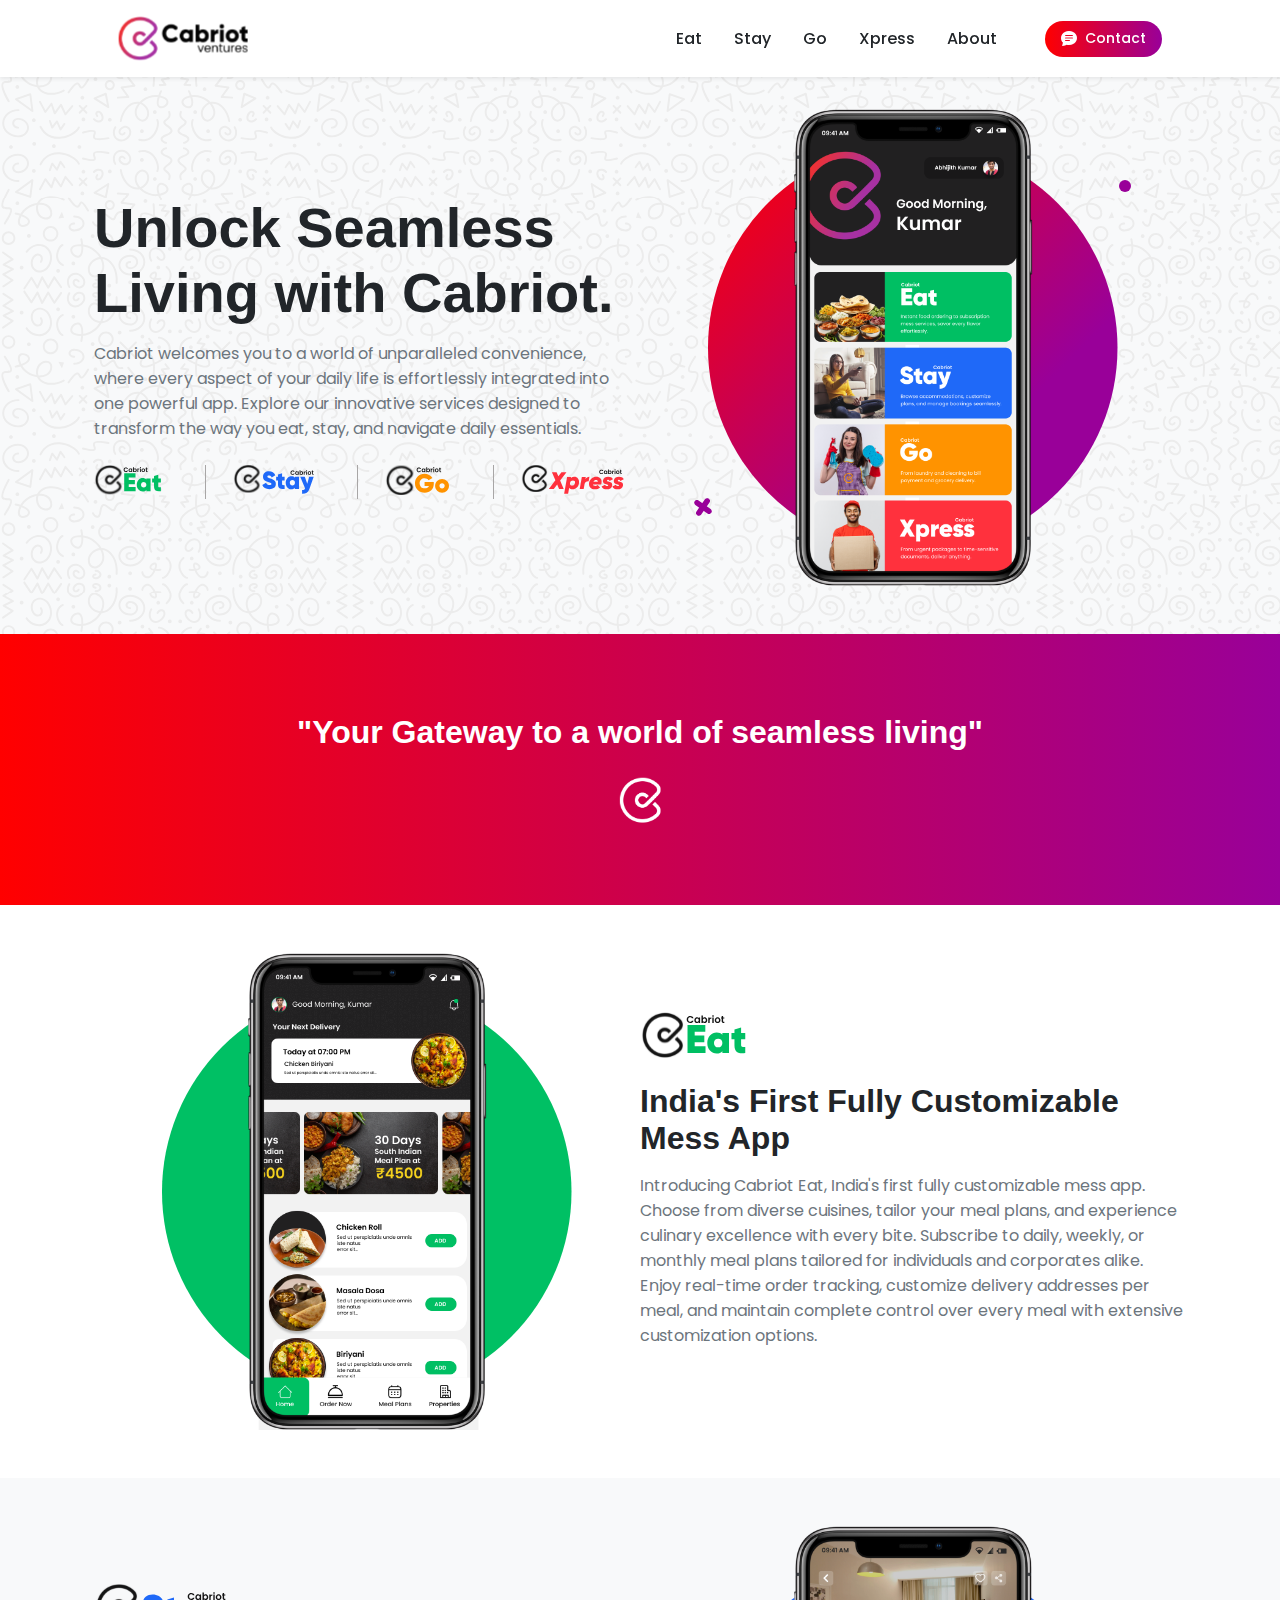
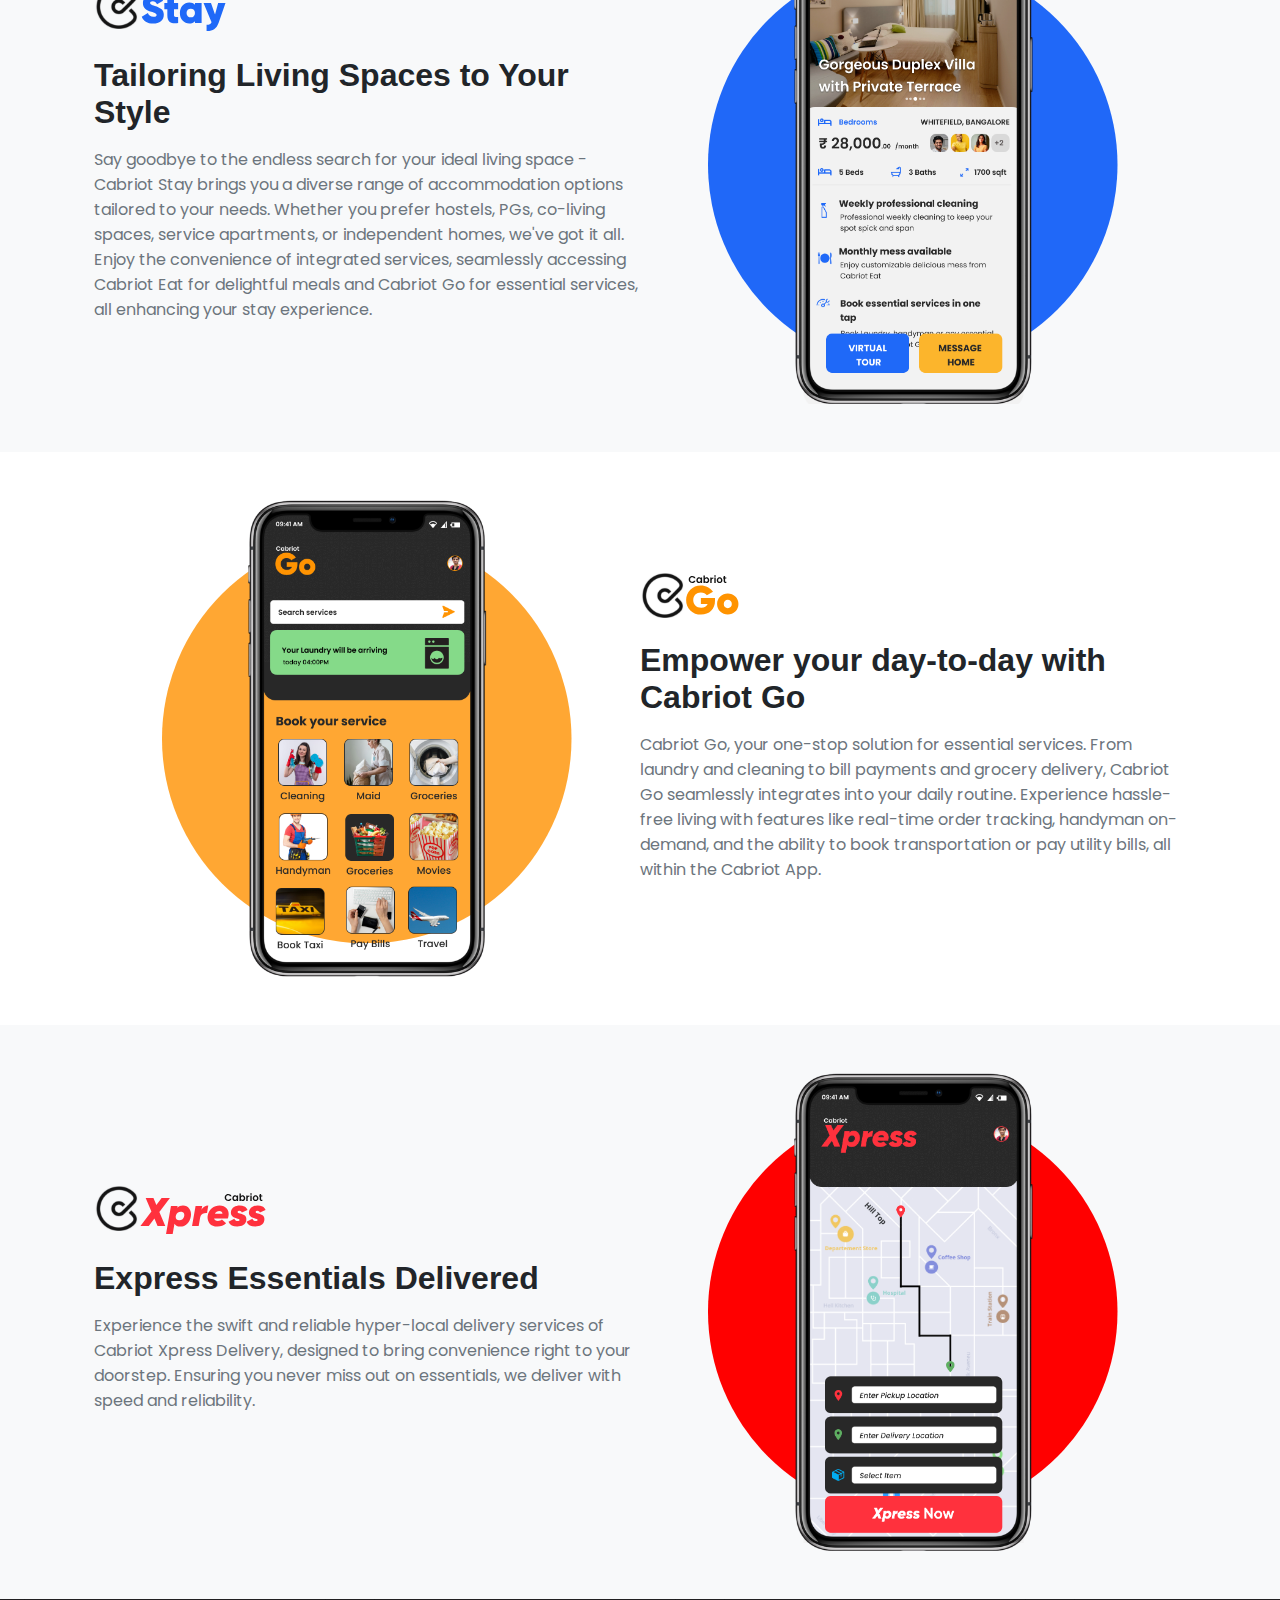
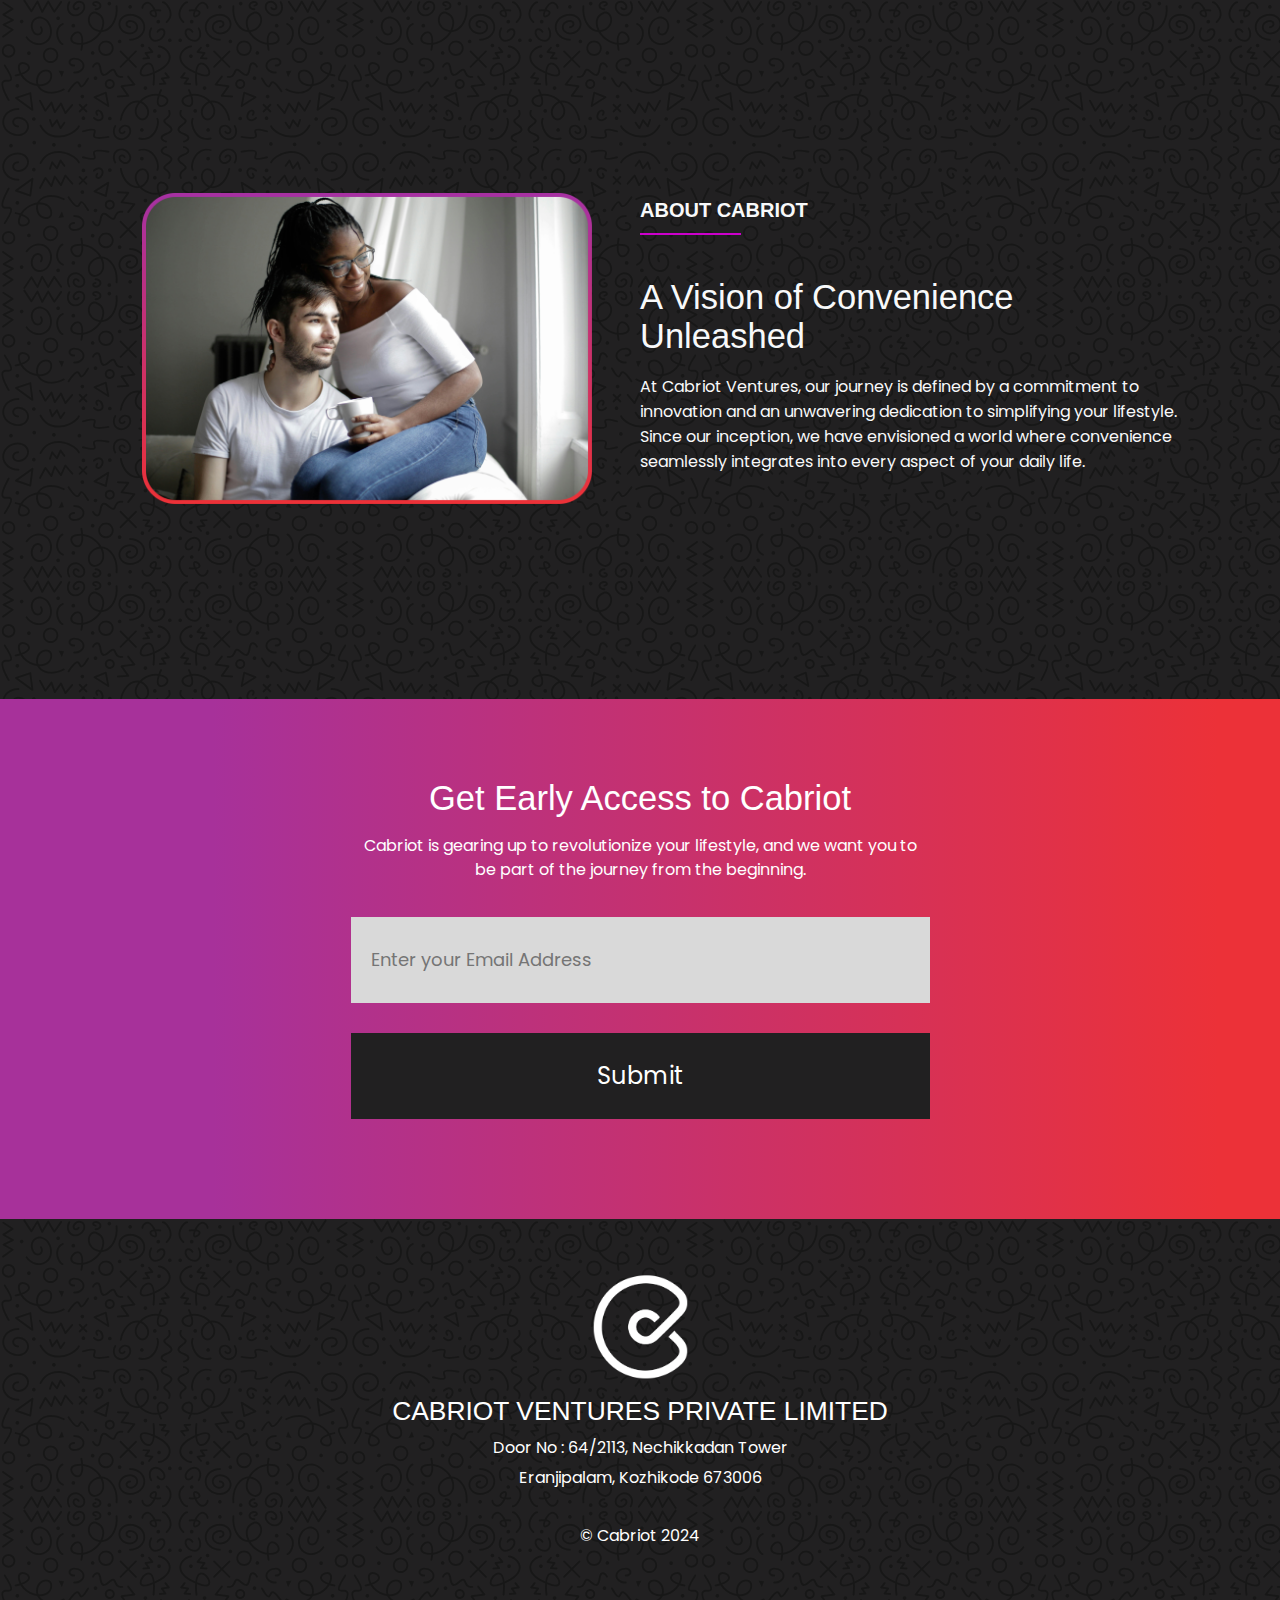
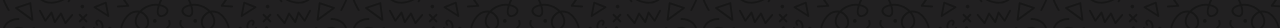
<file: index.html>
<!DOCTYPE html>
<html lang="en">
    <head>
        <meta charset="utf-8" />
        <meta name="viewport" content="width=device-width, initial-scale=1, shrink-to-fit=no" />
        <meta name="description" content="" />
        <meta name="author" content="" />
        <meta name="description" content="Experience Cabriot, India's first mess app offering corporate bulk meals, tailored stays, and a suite of lifestyle solutions. Sign up for early access and step into the future of convenience.">
        <meta name="robots" content="noindex">
        <meta name="googlebot" content="noindex">
        <title>Cabriot - India's First Mess App, Corporate Bulk Meals, Tailored Stays, and More</title>
        <link rel="icon" type="image/x-icon" href="assets/favicon_io/android-chrome-512x512.png" />
        <!-- Bootstrap icons-->
        <link href="https://cdn.jsdelivr.net/npm/bootstrap-icons@1.5.0/font/bootstrap-icons.css" rel="stylesheet" />
        <!-- Google fonts-->
        <link rel="preconnect" href="https://fonts.gstatic.com" />
        <link href="https://fonts.googleapis.com/css2?family=Poppins:wght@300;400;500;600;700&display=swap" rel="stylesheet">

        <link href="css/styles.css" rel="stylesheet" />
    </head>
    <body id="page-top">
        <!-- Navigation-->
        <nav class="navbar navbar-expand-lg navbar-light fixed-top shadow-sm" id="mainNav">
            <div class="container px-5" >
                <a href="index.html">
                    <img class="navbar-brand" src="./assets/img/cabriot_ventures.svg" alt="" />
                </a>
                <button class="navbar-toggler menu" type="button" data-bs-toggle="collapse" data-bs-target="#navbarResponsive" aria-controls="navbarResponsive" aria-expanded="false" aria-label="Toggle navigation">
                   Menu
                <i class="bi-list"></i>
                </button>
                <button class="navbar-toggler menu-keypad" type="button" data-bs-toggle="collapse" data-bs-target="#navbarResponsive" aria-controls="navbarResponsive" aria-expanded="false" aria-label="Toggle navigation">
                    <i class="bi-list"></i>
                </button>
                <div class="collapse navbar-collapse" id="navbarResponsive">
                    <ul class="navbar-nav ms-auto me-4 my-3 my-lg-0">
                        <li class="nav-item"><a class="nav-link me-lg-3" href="eat.html">Eat</a></li>
                        <li class="nav-item"><a class="nav-link me-lg-3" href="stay.html">Stay</a></li>
                        <li class="nav-item"><a class="nav-link me-lg-3" href="go.html">Go</a></li>
                        <li class="nav-item"><a class="nav-link me-lg-3" href="xpress.html">Xpress</a></li>
                        <li class="nav-item"><a class="nav-link me-lg-3" href="about.html">About</a></li>
                    </ul>
                    <button class="nav-btn navprimary-btn rounded-pill px-3 mb-2 mb-lg-0" data-bs-toggle="modal" data-bs-target="#feedbackModal">
                        <span class="d-flex align-items-center">
                            <i class="bi-chat-text-fill me-2"></i>
                            <span class="small">Contact</span>
                        </span>
                    </button>
                </div>
            </div>
        </nav>
        <!-- Mashead header-->
        <header class="masthead home-background" style="background-color: #F8F9FA;">
            <div class="container px-5">
                <div class="row gx-5 align-items-center">
                    <div class="col-lg-6">
                        <!-- Mashead text and app badges-->
                        <div class="mb-5 mb-lg-0 text-lg-start">
                            <h1 class="mb-3">Unlock Seamless Living with Cabriot.</h1>
                            <p class="lead home-fw-normal text-muted mb-4" style="margin-right: 5px;">Cabriot welcomes you to a world of unparalleled convenience, where every aspect of your daily life is effortlessly integrated into one powerful app. Explore our innovative services designed to transform the way you eat, stay, and navigate daily essentials.</p>
                            <div class="apps-box">
                                <a class="me-lg-3 mb-4 mb-lg-0" href="#"><img class="app-badge" src="assets/img/Eat.svg" alt="..." /></a>
                                <img src="./assets/img/sep.svg" class="separator" />
                                <a class="me-lg-3 mb-4 mb-lg-0" href="#"><img class="app-badge" src="assets/img/Stay.svg" alt="..." /></a>
                                <img src="./assets/img/sep.svg" class="separator" />
                                <a class="me-lg-3 mb-4 mb-lg-0" href="#"><img class="app-badge" src="assets/img/Go.svg" alt="..." /></a>
                                <img src="./assets/img/sep.svg" class="separator" />
                                <a class="me-lg-3 mb-4 mb-lg-0" href="#"><img class="app-badge" src="assets/img/Xpress.svg" alt="..." /></a>
                            </div>                            
                        </div>
                    </div>
                    <div class="col-lg-6">
                        <!-- Masthead device mockup feature-->
                        <div class="masthead-device-mockup">
                            <svg class="circle" viewBox="0 0 100 100" xmlns="http://www.w3.org/2000/svg">
                                <defs>
                                    <linearGradient id="circleGradient" gradientTransform="rotate(45)">
                                        <stop class="gradient-start-color" offset="0%"></stop>
                                        <stop class="gradient-end-color" offset="100%"></stop>
                                    </linearGradient>
                                </defs>
                                <circle cx="50" cy="50" r="50"></circle>
                            </svg>
                            <svg class="shape-1 d-none d-sm-block" viewBox="0 0 240.83 240.83" xmlns="http://www.w3.org/2000/svg">
                                <rect x="-32.54" y="78.39" width="305.92" height="84.05" rx="42.03" transform="translate(120.42 -49.88) rotate(45)"></rect>
                                <rect x="-32.54" y="78.39" width="305.92" height="84.05" rx="42.03" transform="translate(-49.88 120.42) rotate(-45)"></rect>
                            </svg>
                            <svg class="shape-2 d-none d-sm-block" viewBox="0 0 100 100" xmlns="http://www.w3.org/2000/svg"><circle cx="50" cy="50" r="50"></circle></svg>
                            <div class="device-wrapper">
                                <div class="device" data-device="iPhoneX" data-orientation="portrait" data-color="black">
                                </div>
                            </div>
                        </div>
                    </div>
                </div>
            </div>
        </header>
        <section id="about" class="about-section text-white">
            <h2 class="mb-4">"Your Gateway to a world of seamless living"</h2>
            <img src="./assets/img/c_white.svg" alt=""/>
        </section>
        <section class="masthead eat-background" style="padding-top: 3rem;">
            <div class="container px-5">
                <div class="d-flex row gx-5 align-items-center reverse-columns">
                    <div class="col-lg-6">
                        <div class="masthead-device-mockup">
                            <svg class="circle green-circle" viewBox="0 0 100 100" xmlns="http://www.w3.org/2000/svg">
                                <defs>
                                    <linearGradient id="circleGradient" gradientTransform="rotate(45)">
                                        <stop class="green-start-color" offset="0%"></stop>
                                        <stop class="green-end-color" offset="100%"></stop>
                                    </linearGradient>
                                </defs>
                                <circle cx="50" cy="50" r="50"></circle>
                            </svg>
                            <div class="device-wrapper">
                                <div class="device device-eat" data-device="iPhoneX" data-orientation="portrait" data-color="black">
                                </div>
                            </div>
                        </div>
                    </div>
                    <div class="col-lg-6">
                        <div class="mb-5 mb-lg-0 text-lg-start" >
                            <img src="./assets/img/Eat.svg" class="mb-4 product-logo" alt=""/>
                            <h2 class="mb-3">India's First Fully Customizable Mess App</h2>
                            <p class="lead home-fw-normal text-muted mb-4">
                                Introducing Cabriot Eat, India's first fully customizable mess app. 
                                Choose from diverse cuisines, tailor your meal plans, and experience 
                                culinary excellence with every bite. Subscribe to daily, weekly, or monthly
                                meal plans tailored for individuals and corporates alike. Enjoy real-time order
                                tracking, customize delivery addresses per meal, and maintain complete control
                                over every meal with extensive customization options.
                            </p>            
                            <!-- <p class="discover-eat">Discover ></p>                -->
                        </div>
                    </div>
                </div>
            </div>
        </section>
        <!-- <section class="masthead cabriot-stay stay-background" style="padding-top: 3rem; background-color:#F8F9FA; position: relative; overflow-y: hidden;"> -->
        <section class="masthead stay-background" style="padding-top: 3rem; background-color: #F8F9FA;">
            <div class="container px-5">
                <!-- <div class="row gx-5 align-items-center" style="overflow: hidden;"> -->
                    <div class="row gx-5 align-items-center">
                    <div class="col-lg-6" style="z-index: 2;">
                        <div class="mb-5 mb-lg-0 text-lg-start" >
                            <img src="./assets/img/Stay.svg" class="mb-4 product-logo" alt=""/>
                            <h2 class="mb-3">Tailoring Living Spaces to Your Style</h2>
                            <p class="lead home-fw-normal text-muted mb-4">
                                Say goodbye to the endless search for your ideal living space - Cabriot Stay brings you a diverse range of accommodation options tailored to your needs. Whether you prefer hostels, PGs, co-living spaces, service apartments, or independent homes, we've got it all. Enjoy the convenience of integrated services, seamlessly accessing Cabriot Eat for delightful meals and Cabriot Go for essential services, all enhancing your stay experience.
                            </p>            
                            <!-- <p class="discover-stay">Discover ></p>                -->
                        </div>
                    </div>
                    <div class="col-lg-6">
                        <div class="masthead-device-mockup">
                            <svg class="circle blue-circle" viewBox="0 0 100 100" xmlns="http://www.w3.org/2000/svg">
                                <defs>
                                    <linearGradient id="circleGradient" gradientTransform="rotate(45)">
                                        <stop class="green-start-color" offset="0%"></stop>
                                        <stop class="green-end-color" offset="100%"></stop>
                                    </linearGradient>
                                </defs>
                                <circle cx="50" cy="50" r="50"></circle>
                            </svg>
                            <div class="device-wrapper" >
                                <div class="device device-stay" data-device="iPhoneX" data-orientation="portrait" data-color="black">
                                </div>
                                <!-- <div class="blue-background">
                                    <img src="./assets/img/c_blue.svg"/>
                               </div> -->
                            </div>
                        </div>
                        
                    </div>
                </div>
            </div>
        </section>

        <section class="masthead go-background" style="padding-top: 3rem;">
            <div class="container px-5">
                <div class="d-flex row gx-5 align-items-center reverse-columns">
                    <div class="col-lg-6">
                        <div class="masthead-device-mockup">
                            <svg class="circle orange-circle" viewBox="0 0 100 100" xmlns="http://www.w3.org/2000/svg">
                                <defs>
                                    <linearGradient id="circleGradient" gradientTransform="rotate(45)">
                                        <stop class="orange-start-color" offset="0%"></stop>
                                        <stop class="orange-end-color" offset="100%"></stop>
                                    </linearGradient>
                                </defs>
                                <circle cx="50" cy="50" r="50"></circle>
                            </svg>
                           <div class="device-wrapper">
                                <div class="device device-go" data-device="iPhoneX" data-orientation="portrait" data-color="black">
                                </div>
                            </div>
                        </div>
                    </div>
                    <div class="col-lg-6 ">
                        <div class="mb-5 mb-lg-0 text-lg-start" >
                            <img src="./assets/img/Go.svg" class="mb-4 product-logo" alt=""/>
                            <h2 class="mb-3">Empower your day-to-day with Cabriot Go</h2>
                            <p class="lead home-fw-normal text-muted mb-4">
                                Cabriot Go, your one-stop solution for essential services. 
                                From laundry and cleaning to bill payments and grocery delivery, 
                                Cabriot Go seamlessly integrates into your daily routine. 
                                Experience hassle-free living with features like real-time order tracking, 
                                handyman on-demand, and the ability to book transportation or pay utility bills, 
                                all within the Cabriot App.
                            </p>            
                            <!-- <p class="discover-go">Discover ></p>                -->
                        </div>
                    </div>
                </div>
            </div>
        </section>

        <section class="masthead xpress-background" style="padding-top: 3rem; background-color: #F8F9FA;">
            <div class="container px-5">
                <div class="row gx-5 align-items-center">
                    <div class="col-lg-6">
                        <div class="mb-5 mb-lg-0 text-lg-start" >
                            <img src="./assets/img/Xpress.svg" class="mb-4 product-logo" alt=""/>
                            <h2 class="mb-3">Express Essentials Delivered</h2>
                            <p class="lead home-fw-normal text-muted mb-4">
                                Experience the swift and reliable hyper-local delivery services of Cabriot 
                                Xpress Delivery, designed to bring convenience right to your doorstep. 
                                Ensuring you never miss out on essentials, we deliver with speed and reliability.
                            </p>            
                            <!-- <p class="discover-xpress">Discover ></p>                -->
                        </div>
                    </div>
                    <div class="col-lg-6">
                        <div class="masthead-device-mockup">
                            <svg class="circle red-circle" viewBox="0 0 100 100" xmlns="http://www.w3.org/2000/svg">
                                <defs>
                                    <linearGradient id="circleGradient" gradientTransform="rotate(45)">
                                        <stop class="red-start-color" offset="0%"></stop>
                                        <stop class="red-end-color" offset="100%"></stop>
                                    </linearGradient>
                                </defs>
                                <circle cx="50" cy="50" r="50"></circle>
                            </svg>
                           <div class="device-wrapper">
                                <div class="device device-xpress" data-device="iPhoneX" data-orientation="portrait" data-color="black">
                                </div>
                            </div>
                        </div>
                    </div>
                </div>
            </div>
        </section>
        <section class="masthead about-cabriot" style="padding-top: 3rem; background-color: #212021;">
            <div class="container px-5">
                <div class="row gx-5 align-items-center reverse-columns">
                    <div class="col-lg-6 d-flex justify-content-center align-items-center" >
                        <img src="./assets/img/Abour_Cabriot_Image.png" class="about-image"/>
                    </div>
                    <div class="col-lg-6">
                        <div class="mb-5 mb-lg-0 text-lg-start" >
                            <div class="underline-about mb-5">
                                <h5>ABOUT CABRIOT</h5>
                            </div>
                            <h2>A Vision of Convenience Unleashed</h2>
                            <p class="about-desc">
                                At Cabriot Ventures, our journey is defined by a commitment to innovation and an unwavering dedication to simplifying your lifestyle. Since our inception, we have envisioned a world where convenience seamlessly integrates into every aspect of your daily life.
                            </p>        
                            <div class="discover-cabriot">
                                <!-- <p class="discover-about">Discover &gt;</p>   
                                <p class="download-profile">Download Company Profile &gt;</p> -->
                            </div>                 
                        </div>
                    </div>
                </div>
            </div>
        </section>
        <section class="download-section" id="download">
            <div class="container" id="early-access">
                <h2>Get Early Access to Cabriot</h2>
                <p>Cabriot is gearing up to revolutionize your lifestyle, and we want you to be part of the journey from the beginning. </p>
                <!-- <div class="d-flex flex-column flex-lg-row align-items-center justify-content-center mb-4">
                    <img class="appstore-badge me-lg-3 mb-4 mb-lg-0" src="assets/img/google-play-badge.svg" alt="..." />
                    <img class="appstore-badge" src="assets/img/app-store-badge.svg" alt="..." />
                </div> -->
                <!-- <h3 class="text-white text-center mb-4">Get Early Access</h3> -->
                <form id="early-access">
                    <input type="hidden" name="access_key" value="023b4922-8343-4eb2-b160-2f22c879a896">
                    <input id="email" type="email" name="Email"  placeholder="Enter your Email Address" required data-sb-validations="required,email" />
                    <div class="d-grid submit-download"><button class="btn-primary text-white" id="submitButton" type="submit">Submit</button></div>
                    <div id="access-result"></div>
                </form>                
            </div>
        </section>
        
        <!-- Footer-->
        <footer>
            <div class="container">
                <img src="./assets/img/c_white.svg" alt="" />
                <h3>CABRIOT VENTURES PRIVATE LIMITED</h3>
                <p>Door No : 64/2113, Nechikkadan Tower</p>
                <p>Eranjipalam, Kozhikode 673006</p>
                <p class="copyrights">&copy; Cabriot 2024</p>
            </div>
        </footer>
        <!-- Feedback Modal-->
        <div class="modal fade" id="feedbackModal" tabindex="-1" aria-labelledby="feedbackModalLabel" aria-hidden="true">
            <div class="modal-dialog modal-dialog-centered">
                <div class="modal-content">
                    <div class="modal-header bg-gradient-primary-to-secondary p-4">
                        <h5 class="modal-title font-alt text-white" id="feedbackModalLabel">Connect with us!</h5>
                        <button class="btn-close btn-close-white" type="button" data-bs-dismiss="modal" aria-label="Close"></button>
                    </div>
                    <div id="modal-body" class="modal-body border-0 p-4">
                        <form id="formSubmit">
                            <!-- Name input-->
                            <input type="hidden" name="access_key" value="023b4922-8343-4eb2-b160-2f22c879a896">
                            <div class="form-floating mb-3">
                                <input class="form-control" id="name" name="Name" type="text" placeholder="Enter your name..." required />
                                <label for="name">Full name</label>
                                <div class="invalid-feedback" data-sb-feedback="name:required">A name is required.</div>
                            </div>
                            <!-- Email address input-->
                            <div class="form-floating mb-3">
                                <input class="form-control" id="email" type="email" name="Email" placeholder="name@example.com" required />
                                <label for="email">Email address</label>
                                <div class="invalid-feedback" data-sb-feedback="email:required">An email is required.</div>
                                <div class="invalid-feedback" data-sb-feedback="email:email">Email is not valid.</div>
                            </div>
                            <!-- Phone number input-->
                            <div class="form-floating mb-3">
                                <input class="form-control" id="phone" type="tel" name="Contact" placeholder="(123) 456-7890" required />
                                <label for="phone">Phone number</label>
                                <div class="invalid-feedback" data-sb-feedback="phone:required">A phone number is required.</div>
                            </div>
                            <!-- Message input-->
                            <div class="form-floating mb-3">
                                <textarea class="form-control" id="message" type="text" name="Message" placeholder="Enter your message here..." style="height: 10rem" required></textarea>
                                <label for="message">Message</label>
                                <div class="invalid-feedback" data-sb-feedback="message:required">A message is required.</div>
                            </div>
                            <div class="d-none" id="submitSuccessMessage">
                                <div class="text-center mb-3">
                                    <div class="fw-bolder">Form submission successful!</div>
                                    <br />
                                </div>
                            </div>
                            <div class="d-none" id="submitErrorMessage"><div class="text-center text-danger mb-3">Error sending message!</div></div>
                            <!-- Submit Button-->
                            <div class="d-grid"><button class="btn inner-btn-primary rounded-pill btn-lg" id="submitButton" type="submit">Submit</button></div>
                        </form>
                    </div>
                    <div id="result"></div>
                </div>
            </div>
        </div>
        <script>
            const form = document.getElementById('formSubmit');
            const result = document.getElementById('result');
            const accessResult = document.getElementById('access-result');
            const modalBody = document.getElementById('modal-body');
            const earlyAccess = document.getElementById('early-access');

            form.addEventListener('submit', function(e) {
                const formData = new FormData(form);
                e.preventDefault();
            
                const object = Object.fromEntries(formData);
                const json = JSON.stringify(object);
            
                // Display loading message while submitting
                result.innerHTML = "Please wait...";
                result.style.textAlign = "center";
                result.style.marginTop = "15px";
                result.style.textAlign = "center";
                result.style.marginBottom = "37px"
                result.style.display = "block";
                result.style.color = "#00C064";
            
                fetch('https://api.web3forms.com/submit', {
                        method: 'POST',
                        headers: {
                            'Content-Type': 'application/json',
                            'Accept': 'application/json'
                        },
                        body: json
                    })
                    .then(async (response) => {
                        let jsonResponse = await response.json();
                        if (response.status == 200) {  
                            result.innerHTML = "Form Submitted Successfully 🎉";
                            // modalBody.style.display = "none";
                            // result.innerHTML = `
                            //     <img src="./assets/img/success-svgrepo-com.svg"/>
                            //     <p style="color: #00cc66;">Form Submitted Successfully</p>
                            //     <p>Thank you! The form has been submitted successfully. We will reply to you soon!</p>
                            // `;
                        } else {
                            console.log(response);
                            modalBody.style.display = "none";
                            result.innerHTML = "Error sending message!";
                        }
                    })
                    .catch(error => {
                        console.log(error);
                        modalBody.style.display = "none";
                        result.innerHTML = "Something went wrong!";
                    })
                    .then(function() {
                        // Reset form and hide result after 3 seconds
                        form.reset();
                        setTimeout(() => {
                            result.style.display = "none";
                            // modalBody.style.display = "block";
                        }, 3000);
                    });
            });


            earlyAccess.addEventListener('submit', function(e) {
                const formData = new FormData(form);
                e.preventDefault();
            
                const object = Object.fromEntries(formData);
                const json = JSON.stringify(object);
                accessResult.innerHTML = "Please wait...";
                accessResult.style.textAlign = "center";
                accessResult.style.marginTop = "15px";
                accessResult.style.textAlign = "center";
                accessResult.style.display = "block";
                accessResult.style.color = "#fff"
            
                fetch('https://api.web3forms.com/submit', {
                        method: 'POST',
                        headers: {
                            'Content-Type': 'application/json',
                            'Accept': 'application/json'
                        },
                        body: json
                    })
                    .then(async (response) => {
                        let jsonResponse = await response.json();
                        if (response.status == 200) {  
                            accessResult.innerHTML = "Email Submitted Successfully 🎉";
                            // modalBody.style.display = "none";
                            // result.innerHTML = `
                            //     <img src="./assets/img/success-svgrepo-com.svg"/>
                            //     <p style="color: #00cc66;">Form Submitted Successfully</p>
                            //     <p>Thank you! The form has been submitted successfully. We will reply to you soon!</p>
                            // `;
                        } else {
                            console.log(response);
                            modalBody.style.display = "none";
                            accessResult.innerHTML = "Error sending message!";
                        }
                    })
                    .catch(error => {
                        console.log(error);
                        modalBody.style.display = "none";
                        accessResult.innerHTML = "Something went wrong!";
                    })
                    .then(function() {
                        form.reset();
                        setTimeout(() => {
                            accessResult.style.display = "none";
                            // modalBody.style.display = "block";
                        }, 3000);
                    });
            });
        </script>
        
        <script src="https://cdn.jsdelivr.net/npm/bootstrap@5.2.3/dist/js/bootstrap.bundle.min.js"></script>
        <!-- Core theme JS-->
        <script src="js/scripts.js"></script>
        <script src="https://cdn.startbootstrap.com/sb-forms-latest.js"></script>
    </body>
</html>
</file>
<file: css/styles.css>
@charset "UTF-8";
:root {
  --bs-blue: #2937f0;
  --bs-indigo: #6610f2;
  --bs-purple: #9f1ae2;
  --bs-pink: #d63384;
  --bs-red: #dc3545;
  --bs-orange: #fd7e14;
  --bs-yellow: #ffc107;
  --bs-green: #198754;
  --bs-teal: #20c997;
  --bs-cyan: #0dcaf0;
  --bs-black: #000;
  --bs-white: #fff;
  --bs-gray: #6c757d;
  --bs-gray-dark: #343a40;
  --bs-gray-100: #f8f9fa;
  --bs-gray-200: #e9ecef;
  --bs-gray-300: #dee2e6;
  --bs-gray-400: #ced4da;
  --bs-gray-500: #adb5bd;
  --bs-gray-600: #6c757d;
  --bs-gray-700: #495057;
  --bs-gray-800: #343a40;
  --bs-gray-900: #212529;
  --bs-primary: #2937f0;
  --bs-secondary: #9f1ae2;
  --bs-success: #198754;
  --bs-info: #0dcaf0;
  --bs-warning: #ffc107;
  --bs-danger: #dc3545;
  --bs-light: #f8f9fa;
  --bs-dark: #212529;
  --bs-primary-rgb: 41, 55, 240;
  --bs-secondary-rgb: 159, 26, 226;
  --bs-success-rgb: 25, 135, 84;
  --bs-info-rgb: 13, 202, 240;
  --bs-warning-rgb: 255, 193, 7;
  --bs-danger-rgb: 220, 53, 69;
  --bs-light-rgb: 248, 249, 250;
  --bs-dark-rgb: 33, 37, 41;
  --bs-white-rgb: 255, 255, 255;
  --bs-black-rgb: 0, 0, 0;
  --bs-body-color-rgb: 33, 37, 41;
  --bs-body-bg-rgb: 255, 255, 255;
  --bs-font-sans-serif: system-ui, -apple-system, "Segoe UI", Roboto, "Helvetica Neue", "Noto Sans", "Liberation Sans", Arial, sans-serif, "Apple Color Emoji", "Segoe UI Emoji", "Segoe UI Symbol", "Noto Color Emoji";
  --bs-font-monospace: SFMono-Regular, Menlo, Monaco, Consolas, "Liberation Mono", "Courier New", monospace;
  --bs-gradient: linear-gradient(180deg, rgba(255, 255, 255, 0.15), rgba(255, 255, 255, 0));
  --bs-body-font-size: 1rem;
  --bs-body-font-weight: 500;
  --bs-body-line-height: 1.5;
  --bs-body-color: #212529;
  --bs-body-bg: #fff;
  --bs-border-width: 1px;
  --bs-border-style: solid;
  --bs-border-color: #dee2e6;
  --bs-border-color-translucent: rgba(0, 0, 0, 0.175);
  --bs-border-radius: 0.375rem;
  --bs-border-radius-sm: 0.25rem;
  --bs-border-radius-lg: 0.5rem;
  --bs-border-radius-xl: 1rem;
  --bs-border-radius-2xl: 2rem;
  --bs-border-radius-pill: 50rem;
  --bs-link-color: #2937f0;
  --bs-link-hover-color: #212cc0;
  --bs-code-color: #d63384;
  --bs-highlight-bg: #fff3cd;
}

*,
*::before,
*::after {
  box-sizing: border-box;
}

@media (prefers-reduced-motion: no-preference) {
  :root {
    scroll-behavior: smooth;
  }
}

body {
  margin: 0;
  min-height: 100vh; /* Set the minimum height of the body to 100% of the viewport height */
  font-family: 'Poppins', sans-serif;
  font-size: var(--bs-body-font-size);
  font-weight: var(--bs-body-font-weight);
  color: var(--bs-body-color);
  text-align: var(--bs-body-text-align);
  background-color: var(--bs-body-bg);
  -webkit-text-size-adjust: 100%;
  -webkit-tap-highlight-color: rgba(0, 0, 0, 0);
}
body::-webkit-scrollbar{
  display: none;
}

hr {
  margin: 1rem 0;
  color: inherit;
  border: 0;
  border-top: 1px solid;
  opacity: 0.25;
}

h6, .h6, h5, .h5, h4, .h4, h3, .h3, h2, .h2, h1, .h1 {
  margin-top: 0;
  margin-bottom: 0.5rem;
  font-weight: 600;
  font-family: 'Gilroy', sans-serif;
}

h1 {
  font-size: 3.5rem;
}

@media (min-width: 1199px) {
  h1 {
    font-size: 3.5rem; 
  }
}
@media (max-width: 768px) {
  h1 {
    font-size: 3rem; 
  }
}

@media screen and (max-width: 576px) {
  h1 {
    font-size: 2.5rem; 
  }
}
@media screen and (max-width: 410px) {
  h1 {
    font-size: 2rem; 
  }
}
h2, .h2 {
  font-size: calc(1.325rem + 0.9vw);
}
@media (min-width: 1200px) {
  h2, .h2 {
    font-size: 2rem;
  }
}

h3, .h3 {
  font-size: calc(1.2rem + 0.6vw);
}
@media (min-width: 1200px) {
  h3, .h3 {
    font-size: 1.65rem;
  }
}

h4, .h4 {
  font-size: calc(1.275rem + 0.3vw);
}
@media (min-width: 1200px) {
  h4, .h4 {
    font-size: 1.5rem;
  }
}

h5, .h5 {
  font-size: 1.25rem;
}

h6, .h6 {
  font-size: 1rem;
}

p {
  margin-top: 0;
  margin-bottom: 1rem;
}

abbr[title] {
  -webkit-text-decoration: underline dotted;
          text-decoration: underline dotted;
  cursor: help;
  -webkit-text-decoration-skip-ink: none;
          text-decoration-skip-ink: none;
}

address {
  margin-bottom: 1rem;
  font-style: normal;
  line-height: inherit;
}

ol,
ul {
  padding-left: 2rem;
}

ol,
ul,
dl {
  margin-top: 0;
  margin-bottom: 1rem;
}

ol ol,
ul ul,
ol ul,
ul ol {
  margin-bottom: 0;
}

dt {
  font-weight: 700;
}

dd {
  margin-bottom: 0.5rem;
  margin-left: 0;
}

blockquote {
  margin: 0 0 1rem;
}

b,
strong {
  font-weight: bolder;
}

small, .small {
  font-size: 0.875em;
}

mark, .mark {
  padding: 0.1875em;
  background-color: var(--bs-highlight-bg);
}

sub,
sup {
  position: relative;
  font-size: 0.75em;
  line-height: 0;
  vertical-align: baseline;
}

sub {
  bottom: -0.25em;
}

sup {
  top: -0.5em;
}

a {
  color: var(--bs-link-color);
  text-decoration: underline;
}
a:hover {
  color: var(--bs-link-hover-color);
}

a:not([href]):not([class]), a:not([href]):not([class]):hover {
  color: inherit;
  text-decoration: none;
}

pre,
code,
kbd,
samp {
  font-size: 1em;
}

pre {
  display: block;
  margin-top: 0;
  margin-bottom: 1rem;
  overflow: auto;
  font-size: 0.875em;
}
pre code {
  font-size: inherit;
  color: inherit;
  word-break: normal;
}

code {
  font-size: 0.875em;
  color: var(--bs-code-color);
  word-wrap: break-word;
}
a > code {
  color: inherit;
}

kbd {
  padding: 0.1875rem 0.375rem;
  font-size: 0.875em;
  color: var(--bs-body-bg);
  background-color: var(--bs-body-color);
  border-radius: 0.25rem;
}
kbd kbd {
  padding: 0;
  font-size: 1em;
}

figure {
  margin: 0 0 1rem;
}

img,
svg {
  vertical-align: middle;
}

table {
  caption-side: bottom;
  border-collapse: collapse;
}

caption {
  padding-top: 0.5rem;
  padding-bottom: 0.5rem;
  color: #6c757d;
  text-align: left;
}

th {
  text-align: inherit;
  text-align: -webkit-match-parent;
}

thead,
tbody,
tfoot,
tr,
td,
th {
  border-color: inherit;
  border-style: solid;
  border-width: 0;
}

label {
  display: inline-block;
}

button {
  border-radius: 0;
  font-family: 'Poppins', sans-serif;
}

button:focus:not(:focus-visible) {
  outline: 0;
}

input,
button,
select,
optgroup,
textarea {
  margin: 0;
  font-size: inherit;
  line-height: inherit;
  font-family: 'Poppins', sans-serif;
}

button,
select {
  text-transform: none;
}

[role=button] {
  cursor: pointer;
}

select {
  word-wrap: normal;
}
select:disabled {
  opacity: 1;
}

[list]:not([type=date]):not([type=datetime-local]):not([type=month]):not([type=week]):not([type=time])::-webkit-calendar-picker-indicator {
  display: none !important;
}

button,
[type=button],
[type=reset],
[type=submit] {
  -webkit-appearance: button;
}
button:not(:disabled),
[type=button]:not(:disabled),
[type=reset]:not(:disabled),
[type=submit]:not(:disabled) {
  cursor: pointer;
}

::-moz-focus-inner {
  padding: 0;
  border-style: none;
}

textarea {
  resize: vertical;
}

fieldset {
  min-width: 0;
  padding: 0;
  margin: 0;
  border: 0;
}

legend {
  float: left;
  width: 100%;
  padding: 0;
  margin-bottom: 0.5rem;
  font-size: calc(1.275rem + 0.3vw);
  line-height: inherit;
}
@media (min-width: 1200px) {
  legend {
    font-size: 1.5rem;
  }
}
legend + * {
  clear: left;
}

::-webkit-datetime-edit-fields-wrapper,
::-webkit-datetime-edit-text,
::-webkit-datetime-edit-minute,
::-webkit-datetime-edit-hour-field,
::-webkit-datetime-edit-day-field,
::-webkit-datetime-edit-month-field,
::-webkit-datetime-edit-year-field {
  padding: 0;
}

::-webkit-inner-spin-button {
  height: auto;
}

[type=search] {
  outline-offset: -2px;
  -webkit-appearance: textfield;
}

/* rtl:raw:
[type="tel"],
[type="url"],
[type="email"],
[type="number"] {
  direction: ltr;
}
*/
::-webkit-search-decoration {
  -webkit-appearance: none;
}

::-webkit-color-swatch-wrapper {
  padding: 0;
}

::file-selector-button {
  font: inherit;
  -webkit-appearance: button;
}

output {
  display: inline-block;
}

iframe {
  border: 0;
}

summary {
  display: list-item;
  cursor: pointer;
}

progress {
  vertical-align: baseline;
}

[hidden] {
  display: none !important;
}

.lead {
  font-size: 1rem;
  font-weight: 400;
}

.display-1 {
  font-size: calc(1.625rem + 4.5vw);
  font-weight: 300;
  line-height: 1.2;
}
@media (min-width: 1200px) {
  .display-1 {
    font-size: 5rem;
  }
}

.display-2 {
  font-size: calc(1.575rem + 3.9vw);
  font-weight: 300;
  line-height: 1.2;
}
@media (min-width: 1200px) {
  .display-2 {
    font-size: 4.5rem;
  }
}

.display-3 {
  font-size: calc(1.525rem + 3.3vw);
  font-weight: 300;
  line-height: 1.2;
}
@media (min-width: 1200px) {
  .display-3 {
    font-size: 4rem;
  }
}

.display-4 {
  font-size: calc(1.475rem + 2.7vw);
  font-weight: 300;
  line-height: 1.2;
}
@media (min-width: 1200px) {
  .display-4 {
    font-size: 3.5rem;
  }
}

.display-5 {
  font-size: calc(1.425rem + 2.1vw);
  font-weight: 300;
  line-height: 1.2;
}
@media (min-width: 1200px) {
  .display-5 {
    font-size: 3rem;
  }
}

.display-6 {
  font-size: calc(1.375rem + 1.5vw);
  font-weight: 300;
  line-height: 1.2;
}
@media (min-width: 1200px) {
  .display-6 {
    font-size: 2.5rem;
  }
}

.list-unstyled {
  padding-left: 0;
  list-style: none;
}

.list-inline {
  padding-left: 0;
  list-style: none;
}

.list-inline-item {
  display: inline-block;
}
.list-inline-item:not(:last-child) {
  margin-right: 0.5rem;
}

.initialism {
  font-size: 0.875em;
  text-transform: uppercase;
}

.blockquote {
  margin-bottom: 1rem;
  font-size: 1.25rem;
}
.blockquote > :last-child {
  margin-bottom: 0;
}

.blockquote-footer {
  margin-top: -1rem;
  margin-bottom: 1rem;
  font-size: 0.875em;
  color: #6c757d;
}
.blockquote-footer::before {
  content: "— ";
}

.img-fluid {
  max-width: 100%;
  height: auto;
}

.img-thumbnail {
  padding: 0.25rem;
  background-color: #fff;
  border: 1px solid var(--bs-border-color);
  border-radius: 0.375rem;
  max-width: 100%;
  height: auto;
}

.figure {
  display: inline-block;
}

.figure-img {
  margin-bottom: 0.5rem;
  line-height: 1;
}

.figure-caption {
  font-size: 0.875em;
  color: #6c757d;
}

.container,
.container-fluid,
.container-xxl,
.container-xl,
.container-lg,
.container-md,
.container-sm {
  --bs-gutter-x: 1.5rem;
  --bs-gutter-y: 0;
  width: 100%;
  padding-right: calc(var(--bs-gutter-x) * 0.5);
  padding-left: calc(var(--bs-gutter-x) * 0.5);
  margin-right: auto;
  margin-left: auto;
}

@media (min-width: 576px) {
  .container-sm, .container {
    max-width: 540px;
  }
}
@media (min-width: 768px) {
  .container-md, .container-sm, .container {
    max-width: 720px;
  }
}
@media (min-width: 992px) {
  .container-lg, .container-md, .container-sm, .container {
    max-width: 960px;
  }
}
@media (min-width: 1200px) {
  .container-xl, .container-lg, .container-md, .container-sm, .container {
    max-width: 1140px;
  }
}
@media (min-width: 1400px) {
  .container-xxl, .container-xl, .container-lg, .container-md, .container-sm, .container {
    max-width: 1320px;
  }
}
.row {
  --bs-gutter-x: 1.5rem;
  --bs-gutter-y: 0;
  display: flex;
  flex-wrap: wrap;
  margin-top: calc(-1 * var(--bs-gutter-y));
  margin-right: calc(-0.5 * var(--bs-gutter-x));
  margin-left: calc(-0.5 * var(--bs-gutter-x));
}
.row > * {
  flex-shrink: 0;
  width: 100%;
  max-width: 100%;
  margin-top: var(--bs-gutter-y);
}

.col {
  flex: 1 0 0%;
}

.row-cols-auto > * {
  flex: 0 0 auto;
  width: auto;
}

.row-cols-1 > * {
  flex: 0 0 auto;
  width: 100%;
}

.row-cols-2 > * {
  flex: 0 0 auto;
  width: 50%;
}

.row-cols-3 > * {
  flex: 0 0 auto;
  width: 33.3333333333%;
}

.row-cols-4 > * {
  flex: 0 0 auto;
  width: 25%;
}

.row-cols-5 > * {
  flex: 0 0 auto;
  width: 20%;
}

.row-cols-6 > * {
  flex: 0 0 auto;
  width: 16.6666666667%;
}

.col-auto {
  flex: 0 0 auto;
  width: auto;
}

.col-1 {
  flex: 0 0 auto;
  width: 8.33333333%;
}

.col-2 {
  flex: 0 0 auto;
  width: 16.66666667%;
}

.col-3 {
  flex: 0 0 auto;
  width: 25%;
}

.col-4 {
  flex: 0 0 auto;
  width: 33.33333333%;
}

.col-5 {
  flex: 0 0 auto;
  width: 41.66666667%;
}

.col-6 {
  flex: 0 0 auto;
  width: 50%;
}

.col-7 {
  flex: 0 0 auto;
  width: 58.33333333%;
}

.col-8 {
  flex: 0 0 auto;
  width: 66.66666667%;
}

.col-9 {
  flex: 0 0 auto;
  width: 75%;
}

.col-10 {
  flex: 0 0 auto;
  width: 83.33333333%;
}

.col-11 {
  flex: 0 0 auto;
  width: 91.66666667%;
}

.col-12 {
  flex: 0 0 auto;
  width: 100%;
}

.offset-1 {
  margin-left: 8.33333333%;
}

.offset-2 {
  margin-left: 16.66666667%;
}

.offset-3 {
  margin-left: 25%;
}

.offset-4 {
  margin-left: 33.33333333%;
}

.offset-5 {
  margin-left: 41.66666667%;
}

.offset-6 {
  margin-left: 50%;
}

.offset-7 {
  margin-left: 58.33333333%;
}

.offset-8 {
  margin-left: 66.66666667%;
}

.offset-9 {
  margin-left: 75%;
}

.offset-10 {
  margin-left: 83.33333333%;
}

.offset-11 {
  margin-left: 91.66666667%;
}

.g-0,
.gx-0 {
  --bs-gutter-x: 0;
}

.g-0,
.gy-0 {
  --bs-gutter-y: 0;
}

.g-1,
.gx-1 {
  --bs-gutter-x: 0.25rem;
}

.g-1,
.gy-1 {
  --bs-gutter-y: 0.25rem;
}

.g-2,
.gx-2 {
  --bs-gutter-x: 0.5rem;
}

.g-2,
.gy-2 {
  --bs-gutter-y: 0.5rem;
}

.g-3,
.gx-3 {
  --bs-gutter-x: 1rem;
}

.g-3,
.gy-3 {
  --bs-gutter-y: 1rem;
}

.g-4,
.gx-4 {
  --bs-gutter-x: 1.5rem;
}

.g-4,
.gy-4 {
  --bs-gutter-y: 1.5rem;
}

.g-5,
.gx-5 {
  --bs-gutter-x: 3rem;
}

.g-5,
.gy-5 {
  --bs-gutter-y: 3rem;
}

@media (min-width: 576px) {
  .col-sm {
    flex: 1 0 0%;
  }
  .row-cols-sm-auto > * {
    flex: 0 0 auto;
    width: auto;
  }
  .row-cols-sm-1 > * {
    flex: 0 0 auto;
    width: 100%;
  }
  .row-cols-sm-2 > * {
    flex: 0 0 auto;
    width: 50%;
  }
  .row-cols-sm-3 > * {
    flex: 0 0 auto;
    width: 33.3333333333%;
  }
  .row-cols-sm-4 > * {
    flex: 0 0 auto;
    width: 25%;
  }
  .row-cols-sm-5 > * {
    flex: 0 0 auto;
    width: 20%;
  }
  .row-cols-sm-6 > * {
    flex: 0 0 auto;
    width: 16.6666666667%;
  }
  .col-sm-auto {
    flex: 0 0 auto;
    width: auto;
  }
  .col-sm-1 {
    flex: 0 0 auto;
    width: 8.33333333%;
  }
  .col-sm-2 {
    flex: 0 0 auto;
    width: 16.66666667%;
  }
  .col-sm-3 {
    flex: 0 0 auto;
    width: 25%;
  }
  .col-sm-4 {
    flex: 0 0 auto;
    width: 33.33333333%;
  }
  .col-sm-5 {
    flex: 0 0 auto;
    width: 41.66666667%;
  }
  .col-sm-6 {
    flex: 0 0 auto;
    width: 50%;
  }
  .col-sm-7 {
    flex: 0 0 auto;
    width: 58.33333333%;
  }
  .col-sm-8 {
    flex: 0 0 auto;
    width: 66.66666667%;
  }
  .col-sm-9 {
    flex: 0 0 auto;
    width: 75%;
  }
  .col-sm-10 {
    flex: 0 0 auto;
    width: 83.33333333%;
  }
  .col-sm-11 {
    flex: 0 0 auto;
    width: 91.66666667%;
  }
  .col-sm-12 {
    flex: 0 0 auto;
    width: 100%;
  }
  .offset-sm-0 {
    margin-left: 0;
  }
  .offset-sm-1 {
    margin-left: 8.33333333%;
  }
  .offset-sm-2 {
    margin-left: 16.66666667%;
  }
  .offset-sm-3 {
    margin-left: 25%;
  }
  .offset-sm-4 {
    margin-left: 33.33333333%;
  }
  .offset-sm-5 {
    margin-left: 41.66666667%;
  }
  .offset-sm-6 {
    margin-left: 50%;
  }
  .offset-sm-7 {
    margin-left: 58.33333333%;
  }
  .offset-sm-8 {
    margin-left: 66.66666667%;
  }
  .offset-sm-9 {
    margin-left: 75%;
  }
  .offset-sm-10 {
    margin-left: 83.33333333%;
  }
  .offset-sm-11 {
    margin-left: 91.66666667%;
  }
  .g-sm-0,
  .gx-sm-0 {
    --bs-gutter-x: 0;
  }
  .g-sm-0,
  .gy-sm-0 {
    --bs-gutter-y: 0;
  }
  .g-sm-1,
  .gx-sm-1 {
    --bs-gutter-x: 0.25rem;
  }
  .g-sm-1,
  .gy-sm-1 {
    --bs-gutter-y: 0.25rem;
  }
  .g-sm-2,
  .gx-sm-2 {
    --bs-gutter-x: 0.5rem;
  }
  .g-sm-2,
  .gy-sm-2 {
    --bs-gutter-y: 0.5rem;
  }
  .g-sm-3,
  .gx-sm-3 {
    --bs-gutter-x: 1rem;
  }
  .g-sm-3,
  .gy-sm-3 {
    --bs-gutter-y: 1rem;
  }
  .g-sm-4,
  .gx-sm-4 {
    --bs-gutter-x: 1.5rem;
  }
  .g-sm-4,
  .gy-sm-4 {
    --bs-gutter-y: 1.5rem;
  }
  .g-sm-5,
  .gx-sm-5 {
    --bs-gutter-x: 3rem;
  }
  .g-sm-5,
  .gy-sm-5 {
    --bs-gutter-y: 3rem;
  }
}
@media (min-width: 768px) {
  .col-md {
    flex: 1 0 0%;
  }
  .row-cols-md-auto > * {
    flex: 0 0 auto;
    width: auto;
  }
  .row-cols-md-1 > * {
    flex: 0 0 auto;
    width: 100%;
  }
  .row-cols-md-2 > * {
    flex: 0 0 auto;
    width: 50%;
  }
  .row-cols-md-3 > * {
    flex: 0 0 auto;
    width: 33.3333333333%;
  }
  .row-cols-md-4 > * {
    flex: 0 0 auto;
    width: 25%;
  }
  .row-cols-md-5 > * {
    flex: 0 0 auto;
    width: 20%;
  }
  .row-cols-md-6 > * {
    flex: 0 0 auto;
    width: 16.6666666667%;
  }
  .col-md-auto {
    flex: 0 0 auto;
    width: auto;
  }
  .col-md-1 {
    flex: 0 0 auto;
    width: 8.33333333%;
  }
  .col-md-2 {
    flex: 0 0 auto;
    width: 16.66666667%;
  }
  .col-md-3 {
    flex: 0 0 auto;
    width: 25%;
  }
  .col-md-4 {
    flex: 0 0 auto;
    width: 33.33333333%;
  }
  .col-md-5 {
    flex: 0 0 auto;
    width: 41.66666667%;
  }
  .col-md-6 {
    flex: 0 0 auto;
    width: 50%;
  }
  .col-md-7 {
    flex: 0 0 auto;
    width: 58.33333333%;
  }
  .col-md-8 {
    flex: 0 0 auto;
    width: 66.66666667%;
  }
  .col-md-9 {
    flex: 0 0 auto;
    width: 75%;
  }
  .col-md-10 {
    flex: 0 0 auto;
    width: 83.33333333%;
  }
  .col-md-11 {
    flex: 0 0 auto;
    width: 91.66666667%;
  }
  .col-md-12 {
    flex: 0 0 auto;
    width: 100%;
  }
  .offset-md-0 {
    margin-left: 0;
  }
  .offset-md-1 {
    margin-left: 8.33333333%;
  }
  .offset-md-2 {
    margin-left: 16.66666667%;
  }
  .offset-md-3 {
    margin-left: 25%;
  }
  .offset-md-4 {
    margin-left: 33.33333333%;
  }
  .offset-md-5 {
    margin-left: 41.66666667%;
  }
  .offset-md-6 {
    margin-left: 50%;
  }
  .offset-md-7 {
    margin-left: 58.33333333%;
  }
  .offset-md-8 {
    margin-left: 66.66666667%;
  }
  .offset-md-9 {
    margin-left: 75%;
  }
  .offset-md-10 {
    margin-left: 83.33333333%;
  }
  .offset-md-11 {
    margin-left: 91.66666667%;
  }
  .g-md-0,
  .gx-md-0 {
    --bs-gutter-x: 0;
  }
  .g-md-0,
  .gy-md-0 {
    --bs-gutter-y: 0;
  }
  .g-md-1,
  .gx-md-1 {
    --bs-gutter-x: 0.25rem;
  }
  .g-md-1,
  .gy-md-1 {
    --bs-gutter-y: 0.25rem;
  }
  .g-md-2,
  .gx-md-2 {
    --bs-gutter-x: 0.5rem;
  }
  .g-md-2,
  .gy-md-2 {
    --bs-gutter-y: 0.5rem;
  }
  .g-md-3,
  .gx-md-3 {
    --bs-gutter-x: 1rem;
  }
  .g-md-3,
  .gy-md-3 {
    --bs-gutter-y: 1rem;
  }
  .g-md-4,
  .gx-md-4 {
    --bs-gutter-x: 1.5rem;
  }
  .g-md-4,
  .gy-md-4 {
    --bs-gutter-y: 1.5rem;
  }
  .g-md-5,
  .gx-md-5 {
    --bs-gutter-x: 3rem;
  }
  .g-md-5,
  .gy-md-5 {
    --bs-gutter-y: 3rem;
  }
}
@media (min-width: 992px) {
  .col-lg {
    flex: 1 0 0%;
  }
  .row-cols-lg-auto > * {
    flex: 0 0 auto;
    width: auto;
  }
  .row-cols-lg-1 > * {
    flex: 0 0 auto;
    width: 100%;
  }
  .row-cols-lg-2 > * {
    flex: 0 0 auto;
    width: 50%;
  }
  .row-cols-lg-3 > * {
    flex: 0 0 auto;
    width: 33.3333333333%;
  }
  .row-cols-lg-4 > * {
    flex: 0 0 auto;
    width: 25%;
  }
  .row-cols-lg-5 > * {
    flex: 0 0 auto;
    width: 20%;
  }
  .row-cols-lg-6 > * {
    flex: 0 0 auto;
    width: 16.6666666667%;
  }
  .col-lg-auto {
    flex: 0 0 auto;
    width: auto;
  }
  .col-lg-1 {
    flex: 0 0 auto;
    width: 8.33333333%;
  }
  .col-lg-2 {
    flex: 0 0 auto;
    width: 16.66666667%;
  }
  .col-lg-3 {
    flex: 0 0 auto;
    width: 25%;
  }
  .col-lg-4 {
    flex: 0 0 auto;
    width: 33.33333333%;
  }
  .col-lg-5 {
    flex: 0 0 auto;
    width: 41.66666667%;
  }
  .col-lg-6 {
    flex: 0 0 auto;
    width: 50%;
  }
  .col-lg-7 {
    flex: 0 0 auto;
    width: 58.33333333%;
  }
  .col-lg-8 {
    flex: 0 0 auto;
    width: 66.66666667%;
  }
  .col-lg-9 {
    flex: 0 0 auto;
    width: 75%;
  }
  .col-lg-10 {
    flex: 0 0 auto;
    width: 83.33333333%;
  }
  .col-lg-11 {
    flex: 0 0 auto;
    width: 91.66666667%;
  }
  .col-lg-12 {
    flex: 0 0 auto;
    width: 100%;
  }
  .offset-lg-0 {
    margin-left: 0;
  }
  .offset-lg-1 {
    margin-left: 8.33333333%;
  }
  .offset-lg-2 {
    margin-left: 16.66666667%;
  }
  .offset-lg-3 {
    margin-left: 25%;
  }
  .offset-lg-4 {
    margin-left: 33.33333333%;
  }
  .offset-lg-5 {
    margin-left: 41.66666667%;
  }
  .offset-lg-6 {
    margin-left: 50%;
  }
  .offset-lg-7 {
    margin-left: 58.33333333%;
  }
  .offset-lg-8 {
    margin-left: 66.66666667%;
  }
  .offset-lg-9 {
    margin-left: 75%;
  }
  .offset-lg-10 {
    margin-left: 83.33333333%;
  }
  .offset-lg-11 {
    margin-left: 91.66666667%;
  }
  .g-lg-0,
  .gx-lg-0 {
    --bs-gutter-x: 0;
  }
  .g-lg-0,
  .gy-lg-0 {
    --bs-gutter-y: 0;
  }
  .g-lg-1,
  .gx-lg-1 {
    --bs-gutter-x: 0.25rem;
  }
  .g-lg-1,
  .gy-lg-1 {
    --bs-gutter-y: 0.25rem;
  }
  .g-lg-2,
  .gx-lg-2 {
    --bs-gutter-x: 0.5rem;
  }
  .g-lg-2,
  .gy-lg-2 {
    --bs-gutter-y: 0.5rem;
  }
  .g-lg-3,
  .gx-lg-3 {
    --bs-gutter-x: 1rem;
  }
  .g-lg-3,
  .gy-lg-3 {
    --bs-gutter-y: 1rem;
  }
  .g-lg-4,
  .gx-lg-4 {
    --bs-gutter-x: 1.5rem;
  }
  .g-lg-4,
  .gy-lg-4 {
    --bs-gutter-y: 1.5rem;
  }
  .g-lg-5,
  .gx-lg-5 {
    --bs-gutter-x: 3rem;
  }
  .g-lg-5,
  .gy-lg-5 {
    --bs-gutter-y: 3rem;
  }
}
@media (min-width: 1200px) {
  .col-xl {
    flex: 1 0 0%;
  }
  .row-cols-xl-auto > * {
    flex: 0 0 auto;
    width: auto;
  }
  .row-cols-xl-1 > * {
    flex: 0 0 auto;
    width: 100%;
  }
  .row-cols-xl-2 > * {
    flex: 0 0 auto;
    width: 50%;
  }
  .row-cols-xl-3 > * {
    flex: 0 0 auto;
    width: 33.3333333333%;
  }
  .row-cols-xl-4 > * {
    flex: 0 0 auto;
    width: 25%;
  }
  .row-cols-xl-5 > * {
    flex: 0 0 auto;
    width: 20%;
  }
  .row-cols-xl-6 > * {
    flex: 0 0 auto;
    width: 16.6666666667%;
  }
  .col-xl-auto {
    flex: 0 0 auto;
    width: auto;
  }
  .col-xl-1 {
    flex: 0 0 auto;
    width: 8.33333333%;
  }
  .col-xl-2 {
    flex: 0 0 auto;
    width: 16.66666667%;
  }
  .col-xl-3 {
    flex: 0 0 auto;
    width: 25%;
  }
  .col-xl-4 {
    flex: 0 0 auto;
    width: 33.33333333%;
  }
  .col-xl-5 {
    flex: 0 0 auto;
    width: 41.66666667%;
  }
  .col-xl-6 {
    flex: 0 0 auto;
    width: 50%;
  }
  .col-xl-7 {
    flex: 0 0 auto;
    width: 58.33333333%;
  }
  .col-xl-8 {
    flex: 0 0 auto;
    width: 66.66666667%;
  }
  .col-xl-9 {
    flex: 0 0 auto;
    width: 75%;
  }
  .col-xl-10 {
    flex: 0 0 auto;
    width: 83.33333333%;
  }
  .col-xl-11 {
    flex: 0 0 auto;
    width: 91.66666667%;
  }
  .col-xl-12 {
    flex: 0 0 auto;
    width: 100%;
  }
  .offset-xl-0 {
    margin-left: 0;
  }
  .offset-xl-1 {
    margin-left: 8.33333333%;
  }
  .offset-xl-2 {
    margin-left: 16.66666667%;
  }
  .offset-xl-3 {
    margin-left: 25%;
  }
  .offset-xl-4 {
    margin-left: 33.33333333%;
  }
  .offset-xl-5 {
    margin-left: 41.66666667%;
  }
  .offset-xl-6 {
    margin-left: 50%;
  }
  .offset-xl-7 {
    margin-left: 58.33333333%;
  }
  .offset-xl-8 {
    margin-left: 66.66666667%;
  }
  .offset-xl-9 {
    margin-left: 75%;
  }
  .offset-xl-10 {
    margin-left: 83.33333333%;
  }
  .offset-xl-11 {
    margin-left: 91.66666667%;
  }
  .g-xl-0,
  .gx-xl-0 {
    --bs-gutter-x: 0;
  }
  .g-xl-0,
  .gy-xl-0 {
    --bs-gutter-y: 0;
  }
  .g-xl-1,
  .gx-xl-1 {
    --bs-gutter-x: 0.25rem;
  }
  .g-xl-1,
  .gy-xl-1 {
    --bs-gutter-y: 0.25rem;
  }
  .g-xl-2,
  .gx-xl-2 {
    --bs-gutter-x: 0.5rem;
  }
  .g-xl-2,
  .gy-xl-2 {
    --bs-gutter-y: 0.5rem;
  }
  .g-xl-3,
  .gx-xl-3 {
    --bs-gutter-x: 1rem;
  }
  .g-xl-3,
  .gy-xl-3 {
    --bs-gutter-y: 1rem;
  }
  .g-xl-4,
  .gx-xl-4 {
    --bs-gutter-x: 1.5rem;
  }
  .g-xl-4,
  .gy-xl-4 {
    --bs-gutter-y: 1.5rem;
  }
  .g-xl-5,
  .gx-xl-5 {
    --bs-gutter-x: 3rem;
  }
  .g-xl-5,
  .gy-xl-5 {
    --bs-gutter-y: 3rem;
  }
}
@media (min-width: 1400px) {
  .col-xxl {
    flex: 1 0 0%;
  }
  .row-cols-xxl-auto > * {
    flex: 0 0 auto;
    width: auto;
  }
  .row-cols-xxl-1 > * {
    flex: 0 0 auto;
    width: 100%;
  }
  .row-cols-xxl-2 > * {
    flex: 0 0 auto;
    width: 50%;
  }
  .row-cols-xxl-3 > * {
    flex: 0 0 auto;
    width: 33.3333333333%;
  }
  .row-cols-xxl-4 > * {
    flex: 0 0 auto;
    width: 25%;
  }
  .row-cols-xxl-5 > * {
    flex: 0 0 auto;
    width: 20%;
  }
  .row-cols-xxl-6 > * {
    flex: 0 0 auto;
    width: 16.6666666667%;
  }
  .col-xxl-auto {
    flex: 0 0 auto;
    width: auto;
  }
  .col-xxl-1 {
    flex: 0 0 auto;
    width: 8.33333333%;
  }
  .col-xxl-2 {
    flex: 0 0 auto;
    width: 16.66666667%;
  }
  .col-xxl-3 {
    flex: 0 0 auto;
    width: 25%;
  }
  .col-xxl-4 {
    flex: 0 0 auto;
    width: 33.33333333%;
  }
  .col-xxl-5 {
    flex: 0 0 auto;
    width: 41.66666667%;
  }
  .col-xxl-6 {
    flex: 0 0 auto;
    width: 50%;
  }
  .col-xxl-7 {
    flex: 0 0 auto;
    width: 58.33333333%;
  }
  .col-xxl-8 {
    flex: 0 0 auto;
    width: 66.66666667%;
  }
  .col-xxl-9 {
    flex: 0 0 auto;
    width: 75%;
  }
  .col-xxl-10 {
    flex: 0 0 auto;
    width: 83.33333333%;
  }
  .col-xxl-11 {
    flex: 0 0 auto;
    width: 91.66666667%;
  }
  .col-xxl-12 {
    flex: 0 0 auto;
    width: 100%;
  }
  .offset-xxl-0 {
    margin-left: 0;
  }
  .offset-xxl-1 {
    margin-left: 8.33333333%;
  }
  .offset-xxl-2 {
    margin-left: 16.66666667%;
  }
  .offset-xxl-3 {
    margin-left: 25%;
  }
  .offset-xxl-4 {
    margin-left: 33.33333333%;
  }
  .offset-xxl-5 {
    margin-left: 41.66666667%;
  }
  .offset-xxl-6 {
    margin-left: 50%;
  }
  .offset-xxl-7 {
    margin-left: 58.33333333%;
  }
  .offset-xxl-8 {
    margin-left: 66.66666667%;
  }
  .offset-xxl-9 {
    margin-left: 75%;
  }
  .offset-xxl-10 {
    margin-left: 83.33333333%;
  }
  .offset-xxl-11 {
    margin-left: 91.66666667%;
  }
  .g-xxl-0,
  .gx-xxl-0 {
    --bs-gutter-x: 0;
  }
  .g-xxl-0,
  .gy-xxl-0 {
    --bs-gutter-y: 0;
  }
  .g-xxl-1,
  .gx-xxl-1 {
    --bs-gutter-x: 0.25rem;
  }
  .g-xxl-1,
  .gy-xxl-1 {
    --bs-gutter-y: 0.25rem;
  }
  .g-xxl-2,
  .gx-xxl-2 {
    --bs-gutter-x: 0.5rem;
  }
  .g-xxl-2,
  .gy-xxl-2 {
    --bs-gutter-y: 0.5rem;
  }
  .g-xxl-3,
  .gx-xxl-3 {
    --bs-gutter-x: 1rem;
  }
  .g-xxl-3,
  .gy-xxl-3 {
    --bs-gutter-y: 1rem;
  }
  .g-xxl-4,
  .gx-xxl-4 {
    --bs-gutter-x: 1.5rem;
  }
  .g-xxl-4,
  .gy-xxl-4 {
    --bs-gutter-y: 1.5rem;
  }
  .g-xxl-5,
  .gx-xxl-5 {
    --bs-gutter-x: 3rem;
  }
  .g-xxl-5,
  .gy-xxl-5 {
    --bs-gutter-y: 3rem;
  }
}
.table {
  --bs-table-color: var(--bs-body-color);
  --bs-table-bg: transparent;
  --bs-table-border-color: var(--bs-border-color);
  --bs-table-accent-bg: transparent;
  --bs-table-striped-color: var(--bs-body-color);
  --bs-table-striped-bg: rgba(0, 0, 0, 0.05);
  --bs-table-active-color: var(--bs-body-color);
  --bs-table-active-bg: rgba(0, 0, 0, 0.1);
  --bs-table-hover-color: var(--bs-body-color);
  --bs-table-hover-bg: rgba(0, 0, 0, 0.075);
  width: 100%;
  margin-bottom: 1rem;
  color: var(--bs-table-color);
  vertical-align: top;
  border-color: var(--bs-table-border-color);
}
.table > :not(caption) > * > * {
  padding: 0.5rem 0.5rem;
  background-color: var(--bs-table-bg);
  border-bottom-width: 1px;
  box-shadow: inset 0 0 0 9999px var(--bs-table-accent-bg);
}
.table > tbody {
  vertical-align: inherit;
}
.table > thead {
  vertical-align: bottom;
}

.table-group-divider {
  border-top: 2px solid currentcolor;
}

.caption-top {
  caption-side: top;
}

.table-sm > :not(caption) > * > * {
  padding: 0.25rem 0.25rem;
}

.table-bordered > :not(caption) > * {
  border-width: 1px 0;
}
.table-bordered > :not(caption) > * > * {
  border-width: 0 1px;
}

.table-borderless > :not(caption) > * > * {
  border-bottom-width: 0;
}
.table-borderless > :not(:first-child) {
  border-top-width: 0;
}

.table-striped > tbody > tr:nth-of-type(odd) > * {
  --bs-table-accent-bg: var(--bs-table-striped-bg);
  color: var(--bs-table-striped-color);
}

.table-striped-columns > :not(caption) > tr > :nth-child(even) {
  --bs-table-accent-bg: var(--bs-table-striped-bg);
  color: var(--bs-table-striped-color);
}

.table-active {
  --bs-table-accent-bg: var(--bs-table-active-bg);
  color: var(--bs-table-active-color);
}

.table-hover > tbody > tr:hover > * {
  --bs-table-accent-bg: var(--bs-table-hover-bg);
  color: var(--bs-table-hover-color);
}

.table-primary {
  --bs-table-color: #000;
  --bs-table-bg: #d4d7fc;
  --bs-table-border-color: #bfc2e3;
  --bs-table-striped-bg: #c9ccef;
  --bs-table-striped-color: #000;
  --bs-table-active-bg: #bfc2e3;
  --bs-table-active-color: #000;
  --bs-table-hover-bg: #c4c7e9;
  --bs-table-hover-color: #000;
  color: var(--bs-table-color);
  border-color: var(--bs-table-border-color);
}

.table-secondary {
  --bs-table-color: #000;
  --bs-table-bg: #ecd1f9;
  --bs-table-border-color: #d4bce0;
  --bs-table-striped-bg: #e0c7ed;
  --bs-table-striped-color: #000;
  --bs-table-active-bg: #d4bce0;
  --bs-table-active-color: #000;
  --bs-table-hover-bg: #dac1e6;
  --bs-table-hover-color: #000;
  color: var(--bs-table-color);
  border-color: var(--bs-table-border-color);
}

.table-success {
  --bs-table-color: #000;
  --bs-table-bg: #d1e7dd;
  --bs-table-border-color: #bcd0c7;
  --bs-table-striped-bg: #c7dbd2;
  --bs-table-striped-color: #000;
  --bs-table-active-bg: #bcd0c7;
  --bs-table-active-color: #000;
  --bs-table-hover-bg: #c1d6cc;
  --bs-table-hover-color: #000;
  color: var(--bs-table-color);
  border-color: var(--bs-table-border-color);
}

.table-info {
  --bs-table-color: #000;
  --bs-table-bg: #cff4fc;
  --bs-table-border-color: #badce3;
  --bs-table-striped-bg: #c5e8ef;
  --bs-table-striped-color: #000;
  --bs-table-active-bg: #badce3;
  --bs-table-active-color: #000;
  --bs-table-hover-bg: #bfe2e9;
  --bs-table-hover-color: #000;
  color: var(--bs-table-color);
  border-color: var(--bs-table-border-color);
}

.table-warning {
  --bs-table-color: #000;
  --bs-table-bg: #fff3cd;
  --bs-table-border-color: #e6dbb9;
  --bs-table-striped-bg: #f2e7c3;
  --bs-table-striped-color: #000;
  --bs-table-active-bg: #e6dbb9;
  --bs-table-active-color: #000;
  --bs-table-hover-bg: #ece1be;
  --bs-table-hover-color: #000;
  color: var(--bs-table-color);
  border-color: var(--bs-table-border-color);
}

.table-danger {
  --bs-table-color: #000;
  --bs-table-bg: #f8d7da;
  --bs-table-border-color: #dfc2c4;
  --bs-table-striped-bg: #eccccf;
  --bs-table-striped-color: #000;
  --bs-table-active-bg: #dfc2c4;
  --bs-table-active-color: #000;
  --bs-table-hover-bg: #e5c7ca;
  --bs-table-hover-color: #000;
  color: var(--bs-table-color);
  border-color: var(--bs-table-border-color);
}

.table-light {
  --bs-table-color: #000;
  --bs-table-bg: #f8f9fa;
  --bs-table-border-color: #dfe0e1;
  --bs-table-striped-bg: #ecedee;
  --bs-table-striped-color: #000;
  --bs-table-active-bg: #dfe0e1;
  --bs-table-active-color: #000;
  --bs-table-hover-bg: #e5e6e7;
  --bs-table-hover-color: #000;
  color: var(--bs-table-color);
  border-color: var(--bs-table-border-color);
}

.table-dark {
  --bs-table-color: #fff;
  --bs-table-bg: #212529;
  --bs-table-border-color: #373b3e;
  --bs-table-striped-bg: #2c3034;
  --bs-table-striped-color: #fff;
  --bs-table-active-bg: #373b3e;
  --bs-table-active-color: #fff;
  --bs-table-hover-bg: #323539;
  --bs-table-hover-color: #fff;
  color: var(--bs-table-color);
  border-color: var(--bs-table-border-color);
}

.table-responsive {
  overflow-x: auto;
  -webkit-overflow-scrolling: touch;
}

@media (max-width: 575.98px) {
  .table-responsive-sm {
    overflow-x: auto;
    -webkit-overflow-scrolling: touch;
  }
}
@media (max-width: 767.98px) {
  .table-responsive-md {
    overflow-x: auto;
    -webkit-overflow-scrolling: touch;
  }
}
@media (max-width: 991.98px) {
  .table-responsive-lg {
    overflow-x: auto;
    -webkit-overflow-scrolling: touch;
  }
}
@media (max-width: 1199.98px) {
  .table-responsive-xl {
    overflow-x: auto;
    -webkit-overflow-scrolling: touch;
  }
}
@media (max-width: 1399.98px) {
  .table-responsive-xxl {
    overflow-x: auto;
    -webkit-overflow-scrolling: touch;
  }
}
.form-label {
  margin-bottom: 0.5rem;
}

.col-form-label {
  padding-top: calc(0.375rem + 1px);
  padding-bottom: calc(0.375rem + 1px);
  margin-bottom: 0;
  font-size: inherit;
  line-height: 1.5;
}

.col-form-label-lg {
  padding-top: calc(0.5rem + 1px);
  padding-bottom: calc(0.5rem + 1px);
  font-size: 1.25rem;
}

.col-form-label-sm {
  padding-top: calc(0.25rem + 1px);
  padding-bottom: calc(0.25rem + 1px);
  font-size: 0.875rem;
}

.form-text {
  margin-top: 0.25rem;
  font-size: 0.875em;
  color: #6c757d;
}

.form-control {
  display: block;
  width: 100%;
  padding: 0.375rem 0.75rem;
  font-size: 1rem;
  font-weight: 500;
  line-height: 1.5;
  color: #212529;
  background-color: #fff;
  background-clip: padding-box;
  border: 1px solid #ced4da;
  -webkit-appearance: none;
     -moz-appearance: none;
          appearance: none;
  border-radius: 0.375rem;
  transition: border-color 0.15s ease-in-out, box-shadow 0.15s ease-in-out;
}
@media (prefers-reduced-motion: reduce) {
  .form-control {
    transition: none;
  }
}
.form-control[type=file] {
  overflow: hidden;
}
.form-control[type=file]:not(:disabled):not([readonly]) {
  cursor: pointer;
}
.form-control:focus {
  color: #212529;
  background-color: #fff;
  border-color: #949bf8;
  outline: 0;
  box-shadow: 0 0 0 0.25rem rgba(41, 55, 240, 0.25);
}
.form-control::-webkit-date-and-time-value {
  height: 1.5em;
}
.form-control::-moz-placeholder {
  color: #6c757d;
  opacity: 1;
}
.form-control::placeholder {
  color: #6c757d;
  opacity: 1;
}
.form-control:disabled {
  background-color: #e9ecef;
  opacity: 1;
}
.form-control::file-selector-button {
  padding: 0.375rem 0.75rem;
  margin: -0.375rem -0.75rem;
  -webkit-margin-end: 0.75rem;
          margin-inline-end: 0.75rem;
  color: #212529;
  background-color: #e9ecef;
  pointer-events: none;
  border-color: inherit;
  border-style: solid;
  border-width: 0;
  border-inline-end-width: 1px;
  border-radius: 0;
  transition: color 0.15s ease-in-out, background-color 0.15s ease-in-out, border-color 0.15s ease-in-out, box-shadow 0.15s ease-in-out;
}
@media (prefers-reduced-motion: reduce) {
  .form-control::file-selector-button {
    transition: none;
  }
}
.form-control:hover:not(:disabled):not([readonly])::file-selector-button {
  background-color: #dde0e3;
}

.form-control-plaintext {
  display: block;
  width: 100%;
  padding: 0.375rem 0;
  margin-bottom: 0;
  line-height: 1.5;
  color: #212529;
  background-color: transparent;
  border: solid transparent;
  border-width: 1px 0;
}
.form-control-plaintext:focus {
  outline: 0;
}
.form-control-plaintext.form-control-sm, .form-control-plaintext.form-control-lg {
  padding-right: 0;
  padding-left: 0;
}

.form-control-sm {
  min-height: calc(1.5em + 0.5rem + 2px);
  padding: 0.25rem 0.5rem;
  font-size: 0.875rem;
  border-radius: 0.25rem;
}
.form-control-sm::file-selector-button {
  padding: 0.25rem 0.5rem;
  margin: -0.25rem -0.5rem;
  -webkit-margin-end: 0.5rem;
          margin-inline-end: 0.5rem;
}

.form-control-lg {
  min-height: calc(1.5em + 1rem + 2px);
  padding: 0.5rem 1rem;
  font-size: 1.25rem;
  border-radius: 0.5rem;
}
.form-control-lg::file-selector-button {
  padding: 0.5rem 1rem;
  margin: -0.5rem -1rem;
  -webkit-margin-end: 1rem;
          margin-inline-end: 1rem;
}

textarea.form-control {
  min-height: calc(1.5em + 0.75rem + 2px);
}
textarea.form-control-sm {
  min-height: calc(1.5em + 0.5rem + 2px);
}
textarea.form-control-lg {
  min-height: calc(1.5em + 1rem + 2px);
}

.form-control-color {
  width: 3rem;
  height: calc(1.5em + 0.75rem + 2px);
  padding: 0.375rem;
}
.form-control-color:not(:disabled):not([readonly]) {
  cursor: pointer;
}
.form-control-color::-moz-color-swatch {
  border: 0 !important;
  border-radius: 0.375rem;
}
.form-control-color::-webkit-color-swatch {
  border-radius: 0.375rem;
}
.form-control-color.form-control-sm {
  height: calc(1.5em + 0.5rem + 2px);
}
.form-control-color.form-control-lg {
  height: calc(1.5em + 1rem + 2px);
}

.form-select {
  display: block;
  width: 100%;
  padding: 0.375rem 2.25rem 0.375rem 0.75rem;
  -moz-padding-start: calc(0.75rem - 3px);
  font-size: 1rem;
  font-weight: 500;
  line-height: 1.5;
  color: #212529;
  background-color: #fff;
  background-image: url("data:image/svg+xml,%3csvg xmlns='http://www.w3.org/2000/svg' viewBox='0 0 16 16'%3e%3cpath fill='none' stroke='%23343a40' stroke-linecap='round' stroke-linejoin='round' stroke-width='2' d='m2 5 6 6 6-6'/%3e%3c/svg%3e");
  background-repeat: no-repeat;
  background-position: right 0.75rem center;
  background-size: 16px 12px;
  border: 1px solid #ced4da;
  border-radius: 0.375rem;
  transition: border-color 0.15s ease-in-out, box-shadow 0.15s ease-in-out;
  -webkit-appearance: none;
     -moz-appearance: none;
          appearance: none;
}
@media (prefers-reduced-motion: reduce) {
  .form-select {
    transition: none;
  }
}
.form-select:focus {
  border-color: #949bf8;
  outline: 0;
  box-shadow: 0 0 0 0.25rem rgba(41, 55, 240, 0.25);
}
.form-select[multiple], .form-select[size]:not([size="1"]) {
  padding-right: 0.75rem;
  background-image: none;
}
.form-select:disabled {
  background-color: #e9ecef;
}
.form-select:-moz-focusring {
  color: transparent;
  text-shadow: 0 0 0 #212529;
}

.form-select-sm {
  padding-top: 0.25rem;
  padding-bottom: 0.25rem;
  padding-left: 0.5rem;
  font-size: 0.875rem;
  border-radius: 0.25rem;
}

.form-select-lg {
  padding-top: 0.5rem;
  padding-bottom: 0.5rem;
  padding-left: 1rem;
  font-size: 1.25rem;
  border-radius: 0.5rem;
}

.form-check {
  display: block;
  min-height: 1.5rem;
  padding-left: 1.5em;
  margin-bottom: 0.125rem;
}
.form-check .form-check-input {
  float: left;
  margin-left: -1.5em;
}

.form-check-reverse {
  padding-right: 1.5em;
  padding-left: 0;
  text-align: right;
}
.form-check-reverse .form-check-input {
  float: right;
  margin-right: -1.5em;
  margin-left: 0;
}

.form-check-input {
  width: 1em;
  height: 1em;
  margin-top: 0.25em;
  vertical-align: top;
  background-color: #fff;
  background-repeat: no-repeat;
  background-position: center;
  background-size: contain;
  border: 1px solid rgba(0, 0, 0, 0.25);
  -webkit-appearance: none;
     -moz-appearance: none;
          appearance: none;
  -webkit-print-color-adjust: exact;
          print-color-adjust: exact;
}
.form-check-input[type=checkbox] {
  border-radius: 0.25em;
}
.form-check-input[type=radio] {
  border-radius: 50%;
}
.form-check-input:active {
  filter: brightness(90%);
}
.form-check-input:focus {
  border-color: #949bf8;
  outline: 0;
  box-shadow: 0 0 0 0.25rem rgba(41, 55, 240, 0.25);
}
.form-check-input:checked {
  
  background-color: #2937f0;
  border-color: #2937f0;
}
.form-check-input:checked[type=checkbox] {
  background-image: url("data:image/svg+xml,%3csvg xmlns='http://www.w3.org/2000/svg' viewBox='0 0 20 20'%3e%3cpath fill='none' stroke='%23fff' stroke-linecap='round' stroke-linejoin='round' stroke-width='3' d='m6 10 3 3 6-6'/%3e%3c/svg%3e");
}
.form-check-input:checked[type=radio] {
  background-image: url("data:image/svg+xml,%3csvg xmlns='http://www.w3.org/2000/svg' viewBox='-4 -4 8 8'%3e%3ccircle r='2' fill='%23fff'/%3e%3c/svg%3e");
}
.form-check-input[type=checkbox]:indeterminate {
  background-color: #2937f0;
  border-color: #2937f0;
  background-image: url("data:image/svg+xml,%3csvg xmlns='http://www.w3.org/2000/svg' viewBox='0 0 20 20'%3e%3cpath fill='none' stroke='%23fff' stroke-linecap='round' stroke-linejoin='round' stroke-width='3' d='M6 10h8'/%3e%3c/svg%3e");
}
.form-check-input:disabled {
  pointer-events: none;
  filter: none;
  opacity: 0.5;
}
.form-check-input[disabled] ~ .form-check-label, .form-check-input:disabled ~ .form-check-label {
  cursor: default;
  opacity: 0.5;
}

.form-switch {
  padding-left: 2.5em;
}
.form-switch .form-check-input {
  width: 2em;
  margin-left: -2.5em;
  background-image: url("data:image/svg+xml,%3csvg xmlns='http://www.w3.org/2000/svg' viewBox='-4 -4 8 8'%3e%3ccircle r='3' fill='rgba%280, 0, 0, 0.25%29'/%3e%3c/svg%3e");
  background-position: left center;
  border-radius: 2em;
  transition: background-position 0.15s ease-in-out;
}
@media (prefers-reduced-motion: reduce) {
  .form-switch .form-check-input {
    transition: none;
  }
}
.form-switch .form-check-input:focus {
  background-image: url("data:image/svg+xml,%3csvg xmlns='http://www.w3.org/2000/svg' viewBox='-4 -4 8 8'%3e%3ccircle r='3' fill='%23949bf8'/%3e%3c/svg%3e");
}
.form-switch .form-check-input:checked {
  background-position: right center;
  background-image: url("data:image/svg+xml,%3csvg xmlns='http://www.w3.org/2000/svg' viewBox='-4 -4 8 8'%3e%3ccircle r='3' fill='%23fff'/%3e%3c/svg%3e");
}
.form-switch.form-check-reverse {
  padding-right: 2.5em;
  padding-left: 0;
}
.form-switch.form-check-reverse .form-check-input {
  margin-right: -2.5em;
  margin-left: 0;
}

.form-check-inline {
  display: inline-block;
  margin-right: 1rem;
}

.btn-check {
  position: absolute;
  clip: rect(0, 0, 0, 0);
  pointer-events: none;
}
.btn-check[disabled] + .btn, .btn-check:disabled + .btn {
  pointer-events: none;
  filter: none;
  opacity: 0.65;
}

.form-range {
  width: 100%;
  height: 1.5rem;
  padding: 0;
  background-color: transparent;
  -webkit-appearance: none;
     -moz-appearance: none;
          appearance: none;
}
.form-range:focus {
  outline: 0;
}
.form-range:focus::-webkit-slider-thumb {
  box-shadow: 0 0 0 1px #fff, 0 0 0 0.25rem rgba(41, 55, 240, 0.25);
}
.form-range:focus::-moz-range-thumb {
  box-shadow: 0 0 0 1px #fff, 0 0 0 0.25rem rgba(41, 55, 240, 0.25);
}
.form-range::-moz-focus-outer {
  border: 0;
}
.form-range::-webkit-slider-thumb {
  width: 1rem;
  height: 1rem;
  margin-top: -0.25rem;
  background-color: #2937f0;
  border: 0;
  border-radius: 1rem;
  -webkit-transition: background-color 0.15s ease-in-out, border-color 0.15s ease-in-out, box-shadow 0.15s ease-in-out;
  transition: background-color 0.15s ease-in-out, border-color 0.15s ease-in-out, box-shadow 0.15s ease-in-out;
  -webkit-appearance: none;
          appearance: none;
}
@media (prefers-reduced-motion: reduce) {
  .form-range::-webkit-slider-thumb {
    -webkit-transition: none;
    transition: none;
  }
}
.form-range::-webkit-slider-thumb:active {
  background-color: #bfc3fb;
}
.form-range::-webkit-slider-runnable-track {
  width: 100%;
  height: 0.5rem;
  color: transparent;
  cursor: pointer;
  background-color: #dee2e6;
  border-color: transparent;
  border-radius: 1rem;
}
.form-range::-moz-range-thumb {
  width: 1rem;
  height: 1rem;
  background-color: #2937f0;
  border: 0;
  border-radius: 1rem;
  -moz-transition: background-color 0.15s ease-in-out, border-color 0.15s ease-in-out, box-shadow 0.15s ease-in-out;
  transition: background-color 0.15s ease-in-out, border-color 0.15s ease-in-out, box-shadow 0.15s ease-in-out;
  -moz-appearance: none;
       appearance: none;
}
@media (prefers-reduced-motion: reduce) {
  .form-range::-moz-range-thumb {
    -moz-transition: none;
    transition: none;
  }
}
.form-range::-moz-range-thumb:active {
  background-color: #bfc3fb;
}
.form-range::-moz-range-track {
  width: 100%;
  height: 0.5rem;
  color: transparent;
  cursor: pointer;
  background-color: #dee2e6;
  border-color: transparent;
  border-radius: 1rem;
}
.form-range:disabled {
  pointer-events: none;
}
.form-range:disabled::-webkit-slider-thumb {
  background-color: #adb5bd;
}
.form-range:disabled::-moz-range-thumb {
  background-color: #adb5bd;
}

.form-floating {
  position: relative;
}
.form-floating > .form-control,
.form-floating > .form-control-plaintext,
.form-floating > .form-select {
  height: calc(3.5rem + 2px);
  line-height: 1.25;
}
.form-floating > label {
  position: absolute;
  top: 0;
  left: 0;
  width: 100%;
  height: 100%;
  padding: 1rem 0.75rem;
  overflow: hidden;
  text-align: start;
  text-overflow: ellipsis;
  white-space: nowrap;
  pointer-events: none;
  border: 1px solid transparent;
  transform-origin: 0 0;
  transition: opacity 0.1s ease-in-out, transform 0.1s ease-in-out;
}
@media (prefers-reduced-motion: reduce) {
  .form-floating > label {
    transition: none;
  }
}
.form-floating > .form-control,
.form-floating > .form-control-plaintext {
  padding: 1rem 0.75rem;
}
.form-floating > .form-control::-moz-placeholder, .form-floating > .form-control-plaintext::-moz-placeholder {
  color: transparent;
}
.form-floating > .form-control::placeholder,
.form-floating > .form-control-plaintext::placeholder {
  color: transparent;
}
.form-floating > .form-control:not(:-moz-placeholder-shown), .form-floating > .form-control-plaintext:not(:-moz-placeholder-shown) {
  padding-top: 1.625rem;
  padding-bottom: 0.625rem;
}
.form-floating > .form-control:focus, .form-floating > .form-control:not(:placeholder-shown),
.form-floating > .form-control-plaintext:focus,
.form-floating > .form-control-plaintext:not(:placeholder-shown) {
  padding-top: 1.625rem;
  padding-bottom: 0.625rem;
}
.form-floating > .form-control:-webkit-autofill,
.form-floating > .form-control-plaintext:-webkit-autofill {
  padding-top: 1.625rem;
  padding-bottom: 0.625rem;
}
.form-floating > .form-select {
  padding-top: 1.625rem;
  padding-bottom: 0.625rem;
}
.form-floating > .form-control:not(:-moz-placeholder-shown) ~ label {
  opacity: 0.65;
  transform: scale(0.85) translateY(-0.5rem) translateX(0.15rem);
}
.form-floating > .form-control:focus ~ label,
.form-floating > .form-control:not(:placeholder-shown) ~ label,
.form-floating > .form-control-plaintext ~ label,
.form-floating > .form-select ~ label {
  opacity: 0.65;
  transform: scale(0.85) translateY(-0.5rem) translateX(0.15rem);
}
.form-floating > .form-control:-webkit-autofill ~ label {
  opacity: 0.65;
  transform: scale(0.85) translateY(-0.5rem) translateX(0.15rem);
}
.form-floating > .form-control-plaintext ~ label {
  border-width: 1px 0;
}

.input-group {
  position: relative;
  display: flex;
  flex-wrap: wrap;
  align-items: stretch;
  width: 100%;
}
.input-group > .form-control,
.input-group > .form-select,
.input-group > .form-floating {
  position: relative;
  flex: 1 1 auto;
  width: 1%;
  min-width: 0;
}
.input-group > .form-control:focus,
.input-group > .form-select:focus,
.input-group > .form-floating:focus-within {
  z-index: 5;
}
.input-group .btn {
  position: relative;
  z-index: 2;
}
.input-group .btn:focus {
  z-index: 5;
}

.input-group-text {
  display: flex;
  align-items: center;
  padding: 0.375rem 0.75rem;
  font-size: 1rem;
  font-weight: 500;
  line-height: 1.5;
  color: #212529;
  text-align: center;
  white-space: nowrap;
  background-color: #e9ecef;
  border: 1px solid #ced4da;
  border-radius: 0.375rem;
}

.input-group-lg > .form-control,
.input-group-lg > .form-select,
.input-group-lg > .input-group-text,
.input-group-lg > .btn {
  padding: 0.5rem 1rem;
  font-size: 1.25rem;
  border-radius: 0.5rem;
}

.input-group-sm > .form-control,
.input-group-sm > .form-select,
.input-group-sm > .input-group-text,
.input-group-sm > .btn {
  padding: 0.25rem 0.5rem;
  font-size: 0.875rem;
  border-radius: 0.25rem;
}

.input-group-lg > .form-select,
.input-group-sm > .form-select {
  padding-right: 3rem;
}

.input-group:not(.has-validation) > :not(:last-child):not(.dropdown-toggle):not(.dropdown-menu):not(.form-floating),
.input-group:not(.has-validation) > .dropdown-toggle:nth-last-child(n+3),
.input-group:not(.has-validation) > .form-floating:not(:last-child) > .form-control,
.input-group:not(.has-validation) > .form-floating:not(:last-child) > .form-select {
  border-top-right-radius: 0;
  border-bottom-right-radius: 0;
}
.input-group.has-validation > :nth-last-child(n+3):not(.dropdown-toggle):not(.dropdown-menu):not(.form-floating),
.input-group.has-validation > .dropdown-toggle:nth-last-child(n+4),
.input-group.has-validation > .form-floating:nth-last-child(n+3) > .form-control,
.input-group.has-validation > .form-floating:nth-last-child(n+3) > .form-select {
  border-top-right-radius: 0;
  border-bottom-right-radius: 0;
}
.input-group > :not(:first-child):not(.dropdown-menu):not(.valid-tooltip):not(.valid-feedback):not(.invalid-tooltip):not(.invalid-feedback) {
  margin-left: -1px;
  border-top-left-radius: 0;
  border-bottom-left-radius: 0;
}
.input-group > .form-floating:not(:first-child) > .form-control,
.input-group > .form-floating:not(:first-child) > .form-select {
  border-top-left-radius: 0;
  border-bottom-left-radius: 0;
}

.valid-feedback {
  display: none;
  width: 100%;
  margin-top: 0.25rem;
  font-size: 0.875em;
  color: #198754;
}

.valid-tooltip {
  position: absolute;
  top: 100%;
  z-index: 5;
  display: none;
  max-width: 100%;
  padding: 0.25rem 0.5rem;
  margin-top: 0.1rem;
  font-size: 0.875rem;
  color: #fff;
  background-color: rgba(25, 135, 84, 0.9);
  border-radius: 0.375rem;
}

.was-validated :valid ~ .valid-feedback,
.was-validated :valid ~ .valid-tooltip,
.is-valid ~ .valid-feedback,
.is-valid ~ .valid-tooltip {
  display: block;
}

.was-validated .form-control:valid, .form-control.is-valid {
  border-color: #198754;
  padding-right: calc(1.5em + 0.75rem);
  background-image: url("data:image/svg+xml,%3csvg xmlns='http://www.w3.org/2000/svg' viewBox='0 0 8 8'%3e%3cpath fill='%23198754' d='M2.3 6.73.6 4.53c-.4-1.04.46-1.4 1.1-.8l1.1 1.4 3.4-3.8c.6-.63 1.6-.27 1.2.7l-4 4.6c-.43.5-.8.4-1.1.1z'/%3e%3c/svg%3e");
  background-repeat: no-repeat;
  background-position: right calc(0.375em + 0.1875rem) center;
  background-size: calc(0.75em + 0.375rem) calc(0.75em + 0.375rem);
}
.was-validated .form-control:valid:focus, .form-control.is-valid:focus {
  border-color: #198754;
  box-shadow: 0 0 0 0.25rem rgba(25, 135, 84, 0.25);
}

.was-validated textarea.form-control:valid, textarea.form-control.is-valid {
  padding-right: calc(1.5em + 0.75rem);
  background-position: top calc(0.375em + 0.1875rem) right calc(0.375em + 0.1875rem);
}

.was-validated .form-select:valid, .form-select.is-valid {
  border-color: #198754;
}
.was-validated .form-select:valid:not([multiple]):not([size]), .was-validated .form-select:valid:not([multiple])[size="1"], .form-select.is-valid:not([multiple]):not([size]), .form-select.is-valid:not([multiple])[size="1"] {
  padding-right: 4.125rem;
  background-image: url("data:image/svg+xml,%3csvg xmlns='http://www.w3.org/2000/svg' viewBox='0 0 16 16'%3e%3cpath fill='none' stroke='%23343a40' stroke-linecap='round' stroke-linejoin='round' stroke-width='2' d='m2 5 6 6 6-6'/%3e%3c/svg%3e"), url("data:image/svg+xml,%3csvg xmlns='http://www.w3.org/2000/svg' viewBox='0 0 8 8'%3e%3cpath fill='%23198754' d='M2.3 6.73.6 4.53c-.4-1.04.46-1.4 1.1-.8l1.1 1.4 3.4-3.8c.6-.63 1.6-.27 1.2.7l-4 4.6c-.43.5-.8.4-1.1.1z'/%3e%3c/svg%3e");
  background-position: right 0.75rem center, center right 2.25rem;
  background-size: 16px 12px, calc(0.75em + 0.375rem) calc(0.75em + 0.375rem);
}
.was-validated .form-select:valid:focus, .form-select.is-valid:focus {
  border-color: #198754;
  box-shadow: 0 0 0 0.25rem rgba(25, 135, 84, 0.25);
}

.was-validated .form-control-color:valid, .form-control-color.is-valid {
  width: calc(3rem + calc(1.5em + 0.75rem));
}

.was-validated .form-check-input:valid, .form-check-input.is-valid {
  border-color: #198754;
}
.was-validated .form-check-input:valid:checked, .form-check-input.is-valid:checked {
  background-color: #198754;
}
.was-validated .form-check-input:valid:focus, .form-check-input.is-valid:focus {
  box-shadow: 0 0 0 0.25rem rgba(25, 135, 84, 0.25);
}
.was-validated .form-check-input:valid ~ .form-check-label, .form-check-input.is-valid ~ .form-check-label {
  color: #198754;
}

.form-check-inline .form-check-input ~ .valid-feedback {
  margin-left: 0.5em;
}

.was-validated .input-group > .form-control:not(:focus):valid, .input-group > .form-control:not(:focus).is-valid,
.was-validated .input-group > .form-select:not(:focus):valid,
.input-group > .form-select:not(:focus).is-valid,
.was-validated .input-group > .form-floating:not(:focus-within):valid,
.input-group > .form-floating:not(:focus-within).is-valid {
  z-index: 3;
}

.invalid-feedback {
  display: none;
  width: 100%;
  margin-top: 0.25rem;
  font-size: 0.875em;
  color: #dc3545;
}

.invalid-tooltip {
  position: absolute;
  top: 100%;
  z-index: 5;
  display: none;
  max-width: 100%;
  padding: 0.25rem 0.5rem;
  margin-top: 0.1rem;
  font-size: 0.875rem;
  color: #fff;
  background-color: rgba(220, 53, 69, 0.9);
  border-radius: 0.375rem;
}

.was-validated :invalid ~ .invalid-feedback,
.was-validated :invalid ~ .invalid-tooltip,
.is-invalid ~ .invalid-feedback,
.is-invalid ~ .invalid-tooltip {
  display: block;
}

.was-validated .form-control:invalid, .form-control.is-invalid {
  border-color: #dc3545;
  padding-right: calc(1.5em + 0.75rem);
  background-image: url("data:image/svg+xml,%3csvg xmlns='http://www.w3.org/2000/svg' viewBox='0 0 12 12' width='12' height='12' fill='none' stroke='%23dc3545'%3e%3ccircle cx='6' cy='6' r='4.5'/%3e%3cpath stroke-linejoin='round' d='M5.8 3.6h.4L6 6.5z'/%3e%3ccircle cx='6' cy='8.2' r='.6' fill='%23dc3545' stroke='none'/%3e%3c/svg%3e");
  background-repeat: no-repeat;
  background-position: right calc(0.375em + 0.1875rem) center;
  background-size: calc(0.75em + 0.375rem) calc(0.75em + 0.375rem);
}
.was-validated .form-control:invalid:focus, .form-control.is-invalid:focus {
  border-color: #dc3545;
  box-shadow: 0 0 0 0.25rem rgba(220, 53, 69, 0.25);
}

.was-validated textarea.form-control:invalid, textarea.form-control.is-invalid {
  padding-right: calc(1.5em + 0.75rem);
  background-position: top calc(0.375em + 0.1875rem) right calc(0.375em + 0.1875rem);
}

.was-validated .form-select:invalid, .form-select.is-invalid {
  border-color: #dc3545;
}
.was-validated .form-select:invalid:not([multiple]):not([size]), .was-validated .form-select:invalid:not([multiple])[size="1"], .form-select.is-invalid:not([multiple]):not([size]), .form-select.is-invalid:not([multiple])[size="1"] {
  padding-right: 4.125rem;
  background-image: url("data:image/svg+xml,%3csvg xmlns='http://www.w3.org/2000/svg' viewBox='0 0 16 16'%3e%3cpath fill='none' stroke='%23343a40' stroke-linecap='round' stroke-linejoin='round' stroke-width='2' d='m2 5 6 6 6-6'/%3e%3c/svg%3e"), url("data:image/svg+xml,%3csvg xmlns='http://www.w3.org/2000/svg' viewBox='0 0 12 12' width='12' height='12' fill='none' stroke='%23dc3545'%3e%3ccircle cx='6' cy='6' r='4.5'/%3e%3cpath stroke-linejoin='round' d='M5.8 3.6h.4L6 6.5z'/%3e%3ccircle cx='6' cy='8.2' r='.6' fill='%23dc3545' stroke='none'/%3e%3c/svg%3e");
  background-position: right 0.75rem center, center right 2.25rem;
  background-size: 16px 12px, calc(0.75em + 0.375rem) calc(0.75em + 0.375rem);
}
.was-validated .form-select:invalid:focus, .form-select.is-invalid:focus {
  border-color: #dc3545;
  box-shadow: 0 0 0 0.25rem rgba(220, 53, 69, 0.25);
}

.was-validated .form-control-color:invalid, .form-control-color.is-invalid {
  width: calc(3rem + calc(1.5em + 0.75rem));
}

.was-validated .form-check-input:invalid, .form-check-input.is-invalid {
  border-color: #dc3545;
}
.was-validated .form-check-input:invalid:checked, .form-check-input.is-invalid:checked {
  background-color: #dc3545;
}
.was-validated .form-check-input:invalid:focus, .form-check-input.is-invalid:focus {
  box-shadow: 0 0 0 0.25rem rgba(220, 53, 69, 0.25);
}
.was-validated .form-check-input:invalid ~ .form-check-label, .form-check-input.is-invalid ~ .form-check-label {
  color: #dc3545;
}

.form-check-inline .form-check-input ~ .invalid-feedback {
  margin-left: 0.5em;
}

.was-validated .input-group > .form-control:not(:focus):invalid, .input-group > .form-control:not(:focus).is-invalid,
.was-validated .input-group > .form-select:not(:focus):invalid,
.input-group > .form-select:not(:focus).is-invalid,
.was-validated .input-group > .form-floating:not(:focus-within):invalid,
.input-group > .form-floating:not(:focus-within).is-invalid {
  z-index: 4;
}

.nav-btn{
  --bs-btn-padding-x: 0.75rem;
  --bs-btn-padding-y: 0.375rem;
  --bs-btn-font-size: 1rem;
  --bs-btn-font-weight: 500;
  --bs-btn-line-height: 1.5;
  --bs-btn-bg: transparent;
  --bs-btn-border-radius: 0.375rem;
  --bs-btn-disabled-opacity: 0.65;
  display: inline-block;
  padding: var(--bs-btn-padding-y) var(--bs-btn-padding-x);
  font-size: var(--bs-btn-font-size);
  font-weight: var(--bs-btn-font-weight);
  line-height: var(--bs-btn-line-height);
  text-align: center;
  text-decoration: none;
  vertical-align: middle;
  cursor: pointer;
  -webkit-user-select: none;
     -moz-user-select: none;
          user-select: none;
  border-radius: var(--bs-btn-border-radius);
  color: #fff;
  background: linear-gradient(to right, #ff0000 0%, #990099 100%);
  transition: color 0.15s ease-in-out, background-color 0.15s ease-in-out, border-color 0.15s ease-in-out, box-shadow 0.15s ease-in-out;
  border: none;
}

.btn {
  --bs-btn-padding-x: 0.75rem;
  --bs-btn-padding-y: 0.375rem;
  --bs-btn-font-size: 1rem;
  --bs-btn-font-weight: 500;
  --bs-btn-line-height: 1.5;
  --bs-btn-color: #212529;
  --bs-btn-bg: transparent;
  --bs-btn-border-width: 1px;
  --bs-btn-border-color: transparent;
  --bs-btn-border-radius: 0.375rem;
  --bs-btn-hover-border-color: transparent;
  --bs-btn-box-shadow: inset 0 1px 0 rgba(255, 255, 255, 0.15), 0 1px 1px rgba(0, 0, 0, 0.075);
  --bs-btn-disabled-opacity: 0.65;
  --bs-btn-focus-box-shadow: 0 0 0 0.25rem rgba(var(--bs-btn-focus-shadow-rgb), .5);
  display: inline-block;
  padding: var(--bs-btn-padding-y) var(--bs-btn-padding-x);
  font-size: var(--bs-btn-font-size);
  font-weight: var(--bs-btn-font-weight);
  line-height: var(--bs-btn-line-height);
  color: var(--bs-btn-color);
  text-align: center;
  text-decoration: none;
  vertical-align: middle;
  cursor: pointer;
  -webkit-user-select: none;
     -moz-user-select: none;
          user-select: none;
  border: var(--bs-btn-border-width) solid var(--bs-btn-border-color);
  border-radius: var(--bs-btn-border-radius);
  background-color: var(--bs-btn-bg);
  transition: color 0.15s ease-in-out, background-color 0.15s ease-in-out, border-color 0.15s ease-in-out, box-shadow 0.15s ease-in-out;
}
@media (prefers-reduced-motion: reduce) {
  .btn {
    transition: none;
  }
}
.btn:hover {
  color: var(--bs-btn-hover-color);
  background-color: var(--bs-btn-hover-bg);
  border-color: var(--bs-btn-hover-border-color);
}
.btn-check + .btn:hover {
  color: var(--bs-btn-color);
  background-color: var(--bs-btn-bg);
  border-color: var(--bs-btn-border-color);
}
.btn:focus-visible {
  color: var(--bs-btn-hover-color);
  background-color: var(--bs-btn-hover-bg);
  border-color: var(--bs-btn-hover-border-color);
  outline: 0;
  box-shadow: var(--bs-btn-focus-box-shadow);
}
.btn-check:focus-visible + .btn {
  border-color: var(--bs-btn-hover-border-color);
  outline: 0;
  box-shadow: var(--bs-btn-focus-box-shadow);
}
.btn-check:checked + .btn, :not(.btn-check) + .btn:active, .btn:first-child:active, .btn.active, .btn.show {
  color: var(--bs-btn-active-color);
  background-color: var(--bs-btn-active-bg);
  border-color: var(--bs-btn-active-border-color);
}
.btn-check:checked + .btn:focus-visible, :not(.btn-check) + .btn:active:focus-visible, .btn:first-child:active:focus-visible, .btn.active:focus-visible, .btn.show:focus-visible {
  box-shadow: var(--bs-btn-focus-box-shadow);
}
.btn:disabled, .btn.disabled, fieldset:disabled .btn {
  color: var(--bs-btn-disabled-color);
  pointer-events: none;
  background-color: var(--bs-btn-disabled-bg);
  border-color: var(--bs-btn-disabled-border-color);
  opacity: var(--bs-btn-disabled-opacity);
}

.btn-primary {
  height: 86px;
  width: 579px;
  display: flex;
  align-items: center;
  justify-content: center;
  border: none;
  background: #212021;
  font-style: normal;
  font-weight: 400;
  font-size: 24px;
  line-height: 36px;
  text-align: center;
  color: #F8F9FA;
}

@media screen and (max-width: 767px) {
  .btn-primary {
    height: 3rem;
    width: 21rem;
    font-size: 16px;
  }
}
@media screen and (max-width: 425px) {
  .btn-primary{
    height: 2.5rem;
    width: 20rem;
    font-size: 18px;
  }
} 

.inner-btn-primary {
  --bs-btn-color: #fff;
  background: linear-gradient(to right, #ff0000 0%, #990099 100%) !important;
  --bs-btn-hover-color: #fff;
  --bs-btn-focus-shadow-rgb: 73, 85, 242;
  --bs-btn-active-color: #fff;
  --bs-btn-active-shadow: inset 0 3px 5px rgba(0, 0, 0, 0.125);
  --bs-btn-disabled-color: #fff;
}

.navprimary-btn{
  --bs-btn-color: #fff;
  --bs-btn-bg: ;
  --bs-btn-border-color: #2937f0;
  --bs-btn-hover-color: #fff;
  --bs-btn-hover-bg: #232fcc;
  --bs-btn-hover-border-color: #212cc0;
  --bs-btn-focus-shadow-rgb: 73, 85, 242;
  --bs-btn-active-color: #fff;
  --bs-btn-active-bg: #212cc0;
  --bs-btn-active-border-color: #1f29b4;
  --bs-btn-active-shadow: inset 0 3px 5px rgba(0, 0, 0, 0.125);
  --bs-btn-disabled-color: #fff;
  --bs-btn-disabled-bg: #2937f0;
  --bs-btn-disabled-border-color: #2937f0;
}
.btn-secondary {
  --bs-btn-color: #fff;
  --bs-btn-bg: #9f1ae2;
  --bs-btn-border-color: #9f1ae2;
  --bs-btn-hover-color: #fff;
  --bs-btn-hover-bg: #8716c0;
  --bs-btn-hover-border-color: #7f15b5;
  --bs-btn-focus-shadow-rgb: 173, 60, 230;
  --bs-btn-active-color: #fff;
  --bs-btn-active-bg: #7f15b5;
  --bs-btn-active-border-color: #7714aa;
  --bs-btn-active-shadow: inset 0 3px 5px rgba(0, 0, 0, 0.125);
  --bs-btn-disabled-color: #fff;
  --bs-btn-disabled-bg: #9f1ae2;
  --bs-btn-disabled-border-color: #9f1ae2;
}

.btn-success {
  --bs-btn-color: #fff;
  --bs-btn-bg: #198754;
  --bs-btn-border-color: #198754;
  --bs-btn-hover-color: #fff;
  --bs-btn-hover-bg: #157347;
  --bs-btn-hover-border-color: #146c43;
  --bs-btn-focus-shadow-rgb: 60, 153, 110;
  --bs-btn-active-color: #fff;
  --bs-btn-active-bg: #146c43;
  --bs-btn-active-border-color: #13653f;
  --bs-btn-active-shadow: inset 0 3px 5px rgba(0, 0, 0, 0.125);
  --bs-btn-disabled-color: #fff;
  --bs-btn-disabled-bg: #198754;
  --bs-btn-disabled-border-color: #198754;
}

.btn-info {
  --bs-btn-color: #000;
  --bs-btn-bg: #0dcaf0;
  --bs-btn-border-color: #0dcaf0;
  --bs-btn-hover-color: #000;
  --bs-btn-hover-bg: #31d2f2;
  --bs-btn-hover-border-color: #25cff2;
  --bs-btn-focus-shadow-rgb: 11, 172, 204;
  --bs-btn-active-color: #000;
  --bs-btn-active-bg: #3dd5f3;
  --bs-btn-active-border-color: #25cff2;
  --bs-btn-active-shadow: inset 0 3px 5px rgba(0, 0, 0, 0.125);
  --bs-btn-disabled-color: #000;
  --bs-btn-disabled-bg: #0dcaf0;
  --bs-btn-disabled-border-color: #0dcaf0;
}

.btn-warning {
  --bs-btn-color: #000;
  --bs-btn-bg: #ffc107;
  --bs-btn-border-color: #ffc107;
  --bs-btn-hover-color: #000;
  --bs-btn-hover-bg: #ffca2c;
  --bs-btn-hover-border-color: #ffc720;
  --bs-btn-focus-shadow-rgb: 217, 164, 6;
  --bs-btn-active-color: #000;
  --bs-btn-active-bg: #ffcd39;
  --bs-btn-active-border-color: #ffc720;
  --bs-btn-active-shadow: inset 0 3px 5px rgba(0, 0, 0, 0.125);
  --bs-btn-disabled-color: #000;
  --bs-btn-disabled-bg: #ffc107;
  --bs-btn-disabled-border-color: #ffc107;
}

.btn-danger {
  --bs-btn-color: #fff;
  --bs-btn-bg: #dc3545;
  --bs-btn-border-color: #dc3545;
  --bs-btn-hover-color: #fff;
  --bs-btn-hover-bg: #bb2d3b;
  --bs-btn-hover-border-color: #b02a37;
  --bs-btn-focus-shadow-rgb: 225, 83, 97;
  --bs-btn-active-color: #fff;
  --bs-btn-active-bg: #b02a37;
  --bs-btn-active-border-color: #a52834;
  --bs-btn-active-shadow: inset 0 3px 5px rgba(0, 0, 0, 0.125);
  --bs-btn-disabled-color: #fff;
  --bs-btn-disabled-bg: #dc3545;
  --bs-btn-disabled-border-color: #dc3545;
}

.btn-light {
  --bs-btn-color: #000;
  --bs-btn-bg: #f8f9fa;
  --bs-btn-border-color: #f8f9fa;
  --bs-btn-hover-color: #000;
  --bs-btn-hover-bg: #d3d4d5;
  --bs-btn-hover-border-color: #c6c7c8;
  --bs-btn-focus-shadow-rgb: 211, 212, 213;
  --bs-btn-active-color: #000;
  --bs-btn-active-bg: #c6c7c8;
  --bs-btn-active-border-color: #babbbc;
  --bs-btn-active-shadow: inset 0 3px 5px rgba(0, 0, 0, 0.125);
  --bs-btn-disabled-color: #000;
  --bs-btn-disabled-bg: #f8f9fa;
  --bs-btn-disabled-border-color: #f8f9fa;
}

.btn-dark {
  --bs-btn-color: #fff;
  --bs-btn-bg: #212529;
  --bs-btn-border-color: #212529;
  --bs-btn-hover-color: #fff;
  --bs-btn-hover-bg: #424649;
  --bs-btn-hover-border-color: #373b3e;
  --bs-btn-focus-shadow-rgb: 66, 70, 73;
  --bs-btn-active-color: #fff;
  --bs-btn-active-bg: #4d5154;
  --bs-btn-active-border-color: #373b3e;
  --bs-btn-active-shadow: inset 0 3px 5px rgba(0, 0, 0, 0.125);
  --bs-btn-disabled-color: #fff;
  --bs-btn-disabled-bg: #212529;
  --bs-btn-disabled-border-color: #212529;
}

.btn-outline-primary {
  --bs-btn-color: #2937f0;
  --bs-btn-border-color: #2937f0;
  --bs-btn-hover-color: #fff;
  --bs-btn-hover-bg: #2937f0;
  --bs-btn-hover-border-color: #2937f0;
  --bs-btn-focus-shadow-rgb: 41, 55, 240;
  --bs-btn-active-color: #fff;
  --bs-btn-active-bg: #2937f0;
  --bs-btn-active-border-color: #2937f0;
  --bs-btn-active-shadow: inset 0 3px 5px rgba(0, 0, 0, 0.125);
  --bs-btn-disabled-color: #2937f0;
  --bs-btn-disabled-bg: transparent;
  --bs-btn-disabled-border-color: #2937f0;
  --bs-gradient: none;
}

.btn-outline-secondary {
  --bs-btn-color: #9f1ae2;
  --bs-btn-border-color: #9f1ae2;
  --bs-btn-hover-color: #fff;
  --bs-btn-hover-bg: #9f1ae2;
  --bs-btn-hover-border-color: #9f1ae2;
  --bs-btn-focus-shadow-rgb: 159, 26, 226;
  --bs-btn-active-color: #fff;
  --bs-btn-active-bg: #9f1ae2;
  --bs-btn-active-border-color: #9f1ae2;
  --bs-btn-active-shadow: inset 0 3px 5px rgba(0, 0, 0, 0.125);
  --bs-btn-disabled-color: #9f1ae2;
  --bs-btn-disabled-bg: transparent;
  --bs-btn-disabled-border-color: #9f1ae2;
  --bs-gradient: none;
}

.btn-outline-success {
  --bs-btn-color: #198754;
  --bs-btn-border-color: #198754;
  --bs-btn-hover-color: #fff;
  --bs-btn-hover-bg: #198754;
  --bs-btn-hover-border-color: #198754;
  --bs-btn-focus-shadow-rgb: 25, 135, 84;
  --bs-btn-active-color: #fff;
  --bs-btn-active-bg: #198754;
  --bs-btn-active-border-color: #198754;
  --bs-btn-active-shadow: inset 0 3px 5px rgba(0, 0, 0, 0.125);
  --bs-btn-disabled-color: #198754;
  --bs-btn-disabled-bg: transparent;
  --bs-btn-disabled-border-color: #198754;
  --bs-gradient: none;
}

.btn-outline-info {
  --bs-btn-color: #0dcaf0;
  --bs-btn-border-color: #0dcaf0;
  --bs-btn-hover-color: #000;
  --bs-btn-hover-bg: #0dcaf0;
  --bs-btn-hover-border-color: #0dcaf0;
  --bs-btn-focus-shadow-rgb: 13, 202, 240;
  --bs-btn-active-color: #000;
  --bs-btn-active-bg: #0dcaf0;
  --bs-btn-active-border-color: #0dcaf0;
  --bs-btn-active-shadow: inset 0 3px 5px rgba(0, 0, 0, 0.125);
  --bs-btn-disabled-color: #0dcaf0;
  --bs-btn-disabled-bg: transparent;
  --bs-btn-disabled-border-color: #0dcaf0;
  --bs-gradient: none;
}

.btn-outline-warning {
  --bs-btn-color: #ffc107;
  --bs-btn-border-color: #ffc107;
  --bs-btn-hover-color: #000;
  --bs-btn-hover-bg: #ffc107;
  --bs-btn-hover-border-color: #ffc107;
  --bs-btn-focus-shadow-rgb: 255, 193, 7;
  --bs-btn-active-color: #000;
  --bs-btn-active-bg: #ffc107;
  --bs-btn-active-border-color: #ffc107;
  --bs-btn-active-shadow: inset 0 3px 5px rgba(0, 0, 0, 0.125);
  --bs-btn-disabled-color: #ffc107;
  --bs-btn-disabled-bg: transparent;
  --bs-btn-disabled-border-color: #ffc107;
  --bs-gradient: none;
}

.btn-outline-danger {
  --bs-btn-color: #dc3545;
  --bs-btn-border-color: #dc3545;
  --bs-btn-hover-color: #fff;
  --bs-btn-hover-bg: #dc3545;
  --bs-btn-hover-border-color: #dc3545;
  --bs-btn-focus-shadow-rgb: 220, 53, 69;
  --bs-btn-active-color: #fff;
  --bs-btn-active-bg: #dc3545;
  --bs-btn-active-border-color: #dc3545;
  --bs-btn-active-shadow: inset 0 3px 5px rgba(0, 0, 0, 0.125);
  --bs-btn-disabled-color: #dc3545;
  --bs-btn-disabled-bg: transparent;
  --bs-btn-disabled-border-color: #dc3545;
  --bs-gradient: none;
}

.btn-outline-light {
  --bs-btn-color: #f8f9fa;
  --bs-btn-border-color: #f8f9fa;
  --bs-btn-hover-color: #000;
  --bs-btn-hover-bg: #f8f9fa;
  --bs-btn-hover-border-color: #f8f9fa;
  --bs-btn-focus-shadow-rgb: 248, 249, 250;
  --bs-btn-active-color: #000;
  --bs-btn-active-bg: #f8f9fa;
  --bs-btn-active-border-color: #f8f9fa;
  --bs-btn-active-shadow: inset 0 3px 5px rgba(0, 0, 0, 0.125);
  --bs-btn-disabled-color: #f8f9fa;
  --bs-btn-disabled-bg: transparent;
  --bs-btn-disabled-border-color: #f8f9fa;
  --bs-gradient: none;
}

.btn-outline-dark {
  --bs-btn-color: #212529;
  --bs-btn-border-color: #212529;
  --bs-btn-hover-color: #fff;
  --bs-btn-hover-bg: #212529;
  --bs-btn-hover-border-color: #212529;
  --bs-btn-focus-shadow-rgb: 33, 37, 41;
  --bs-btn-active-color: #fff;
  --bs-btn-active-bg: #212529;
  --bs-btn-active-border-color: #212529;
  --bs-btn-active-shadow: inset 0 3px 5px rgba(0, 0, 0, 0.125);
  --bs-btn-disabled-color: #212529;
  --bs-btn-disabled-bg: transparent;
  --bs-btn-disabled-border-color: #212529;
  --bs-gradient: none;
}

.btn-link {
  --bs-btn-font-weight: 500;
  --bs-btn-color: var(--bs-link-color);
  --bs-btn-bg: transparent;
  --bs-btn-border-color: transparent;
  --bs-btn-hover-color: var(--bs-link-hover-color);
  --bs-btn-hover-border-color: transparent;
  --bs-btn-active-color: var(--bs-link-hover-color);
  --bs-btn-active-border-color: transparent;
  --bs-btn-disabled-color: #6c757d;
  --bs-btn-disabled-border-color: transparent;
  --bs-btn-box-shadow: none;
  --bs-btn-focus-shadow-rgb: 73, 85, 242;
  text-decoration: underline;
}
.btn-link:focus-visible {
  color: var(--bs-btn-color);
}
.btn-link:hover {
  color: var(--bs-btn-hover-color);
}

.btn-lg, .btn-group-lg > .btn {
  --bs-btn-padding-y: 0.5rem;
  --bs-btn-padding-x: 1rem;
  --bs-btn-font-size: 1.25rem;
  --bs-btn-border-radius: 0.5rem;
}

.btn-sm, .btn-group-sm > .btn {
  --bs-btn-padding-y: 0.25rem;
  --bs-btn-padding-x: 0.5rem;
  --bs-btn-font-size: 0.875rem;
  --bs-btn-border-radius: 0.25rem;
}

.fade {
  transition: opacity 0.15s linear;
}
@media (prefers-reduced-motion: reduce) {
  .fade {
    transition: none;
  }
}
.fade:not(.show) {
  opacity: 0;
}

.collapse:not(.show) {
  display: none;
}

.collapsing {
  height: 0;
  overflow: hidden;
  transition: height 0.35s ease;
}
@media (prefers-reduced-motion: reduce) {
  .collapsing {
    transition: none;
  }
}
.collapsing.collapse-horizontal {
  width: 0;
  height: auto;
  transition: width 0.35s ease;
}
@media (prefers-reduced-motion: reduce) {
  .collapsing.collapse-horizontal {
    transition: none;
  }
}

.dropup,
.dropend,
.dropdown,
.dropstart,
.dropup-center,
.dropdown-center {
  position: relative;
}

.dropdown-toggle {
  white-space: nowrap;
}
.dropdown-toggle::after {
  display: inline-block;
  margin-left: 0.255em;
  vertical-align: 0.255em;
  content: "";
  border-top: 0.3em solid;
  border-right: 0.3em solid transparent;
  border-bottom: 0;
  border-left: 0.3em solid transparent;
}
.dropdown-toggle:empty::after {
  margin-left: 0;
}

.dropdown-menu {
  --bs-dropdown-zindex: 1000;
  --bs-dropdown-min-width: 10rem;
  --bs-dropdown-padding-x: 0;
  --bs-dropdown-padding-y: 0.5rem;
  --bs-dropdown-spacer: 0.125rem;
  --bs-dropdown-font-size: 1rem;
  --bs-dropdown-color: #212529;
  --bs-dropdown-bg: #fff;
  --bs-dropdown-border-color: var(--bs-border-color-translucent);
  --bs-dropdown-border-radius: 0.375rem;
  --bs-dropdown-border-width: 1px;
  --bs-dropdown-inner-border-radius: calc(0.375rem - 1px);
  --bs-dropdown-divider-bg: var(--bs-border-color-translucent);
  --bs-dropdown-divider-margin-y: 0.5rem;
  --bs-dropdown-box-shadow: 0 0.5rem 1rem rgba(0, 0, 0, 0.15);
  --bs-dropdown-link-color: #212529;
  --bs-dropdown-link-hover-color: #1e2125;
  --bs-dropdown-link-hover-bg: #e9ecef;
  --bs-dropdown-link-active-color: #fff;
  --bs-dropdown-link-active-bg: #2937f0;
  --bs-dropdown-link-disabled-color: #adb5bd;
  --bs-dropdown-item-padding-x: 1rem;
  --bs-dropdown-item-padding-y: 0.25rem;
  --bs-dropdown-header-color: #6c757d;
  --bs-dropdown-header-padding-x: 1rem;
  --bs-dropdown-header-padding-y: 0.5rem;
  position: absolute;
  z-index: var(--bs-dropdown-zindex);
  display: none;
  min-width: var(--bs-dropdown-min-width);
  padding: var(--bs-dropdown-padding-y) var(--bs-dropdown-padding-x);
  margin: 0;
  font-size: var(--bs-dropdown-font-size);
  color: var(--bs-dropdown-color);
  text-align: left;
  list-style: none;
  background-color: var(--bs-dropdown-bg);
  background-clip: padding-box;
  border: var(--bs-dropdown-border-width) solid var(--bs-dropdown-border-color);
  border-radius: var(--bs-dropdown-border-radius);
}
.dropdown-menu[data-bs-popper] {
  top: 100%;
  left: 0;
  margin-top: var(--bs-dropdown-spacer);
}

.dropdown-menu-start {
  --bs-position: start;
}
.dropdown-menu-start[data-bs-popper] {
  right: auto;
  left: 0;
}

.dropdown-menu-end {
  --bs-position: end;
}
.dropdown-menu-end[data-bs-popper] {
  right: 0;
  left: auto;
}

@media (min-width: 576px) {
  .dropdown-menu-sm-start {
    --bs-position: start;
  }
  .dropdown-menu-sm-start[data-bs-popper] {
    right: auto;
    left: 0;
  }
  .dropdown-menu-sm-end {
    --bs-position: end;
  }
  .dropdown-menu-sm-end[data-bs-popper] {
    right: 0;
    left: auto;
  }
}
@media (min-width: 768px) {
  .dropdown-menu-md-start {
    --bs-position: start;
  }
  .dropdown-menu-md-start[data-bs-popper] {
    right: auto;
    left: 0;
  }
  .dropdown-menu-md-end {
    --bs-position: end;
  }
  .dropdown-menu-md-end[data-bs-popper] {
    right: 0;
    left: auto;
  }
}
@media (min-width: 992px) {
  .dropdown-menu-lg-start {
    --bs-position: start;
  }
  .dropdown-menu-lg-start[data-bs-popper] {
    right: auto;
    left: 0;
  }
  .dropdown-menu-lg-end {
    --bs-position: end;
  }
  .dropdown-menu-lg-end[data-bs-popper] {
    right: 0;
    left: auto;
  }
}
@media (min-width: 1200px) {
  .dropdown-menu-xl-start {
    --bs-position: start;
  }
  .dropdown-menu-xl-start[data-bs-popper] {
    right: auto;
    left: 0;
  }
  .dropdown-menu-xl-end {
    --bs-position: end;
  }
  .dropdown-menu-xl-end[data-bs-popper] {
    right: 0;
    left: auto;
  }
}
@media (min-width: 1400px) {
  .dropdown-menu-xxl-start {
    --bs-position: start;
  }
  .dropdown-menu-xxl-start[data-bs-popper] {
    right: auto;
    left: 0;
  }
  .dropdown-menu-xxl-end {
    --bs-position: end;
  }
  .dropdown-menu-xxl-end[data-bs-popper] {
    right: 0;
    left: auto;
  }
}
.dropup .dropdown-menu[data-bs-popper] {
  top: auto;
  bottom: 100%;
  margin-top: 0;
  margin-bottom: var(--bs-dropdown-spacer);
}
.dropup .dropdown-toggle::after {
  display: inline-block;
  margin-left: 0.255em;
  vertical-align: 0.255em;
  content: "";
  border-top: 0;
  border-right: 0.3em solid transparent;
  border-bottom: 0.3em solid;
  border-left: 0.3em solid transparent;
}
.dropup .dropdown-toggle:empty::after {
  margin-left: 0;
}

.dropend .dropdown-menu[data-bs-popper] {
  top: 0;
  right: auto;
  left: 100%;
  margin-top: 0;
  margin-left: var(--bs-dropdown-spacer);
}
.dropend .dropdown-toggle::after {
  display: inline-block;
  margin-left: 0.255em;
  vertical-align: 0.255em;
  content: "";
  border-top: 0.3em solid transparent;
  border-right: 0;
  border-bottom: 0.3em solid transparent;
  border-left: 0.3em solid;
}
.dropend .dropdown-toggle:empty::after {
  margin-left: 0;
}
.dropend .dropdown-toggle::after {
  vertical-align: 0;
}

.dropstart .dropdown-menu[data-bs-popper] {
  top: 0;
  right: 100%;
  left: auto;
  margin-top: 0;
  margin-right: var(--bs-dropdown-spacer);
}
.dropstart .dropdown-toggle::after {
  display: inline-block;
  margin-left: 0.255em;
  vertical-align: 0.255em;
  content: "";
}
.dropstart .dropdown-toggle::after {
  display: none;
}
.dropstart .dropdown-toggle::before {
  display: inline-block;
  margin-right: 0.255em;
  vertical-align: 0.255em;
  content: "";
  border-top: 0.3em solid transparent;
  border-right: 0.3em solid;
  border-bottom: 0.3em solid transparent;
}
.dropstart .dropdown-toggle:empty::after {
  margin-left: 0;
}
.dropstart .dropdown-toggle::before {
  vertical-align: 0;
}

.dropdown-divider {
  height: 0;
  margin: var(--bs-dropdown-divider-margin-y) 0;
  overflow: hidden;
  border-top: 1px solid var(--bs-dropdown-divider-bg);
  opacity: 1;
}

.dropdown-item {
  display: block;
  width: 100%;
  padding: var(--bs-dropdown-item-padding-y) var(--bs-dropdown-item-padding-x);
  clear: both;
  font-weight: 500;
  color: var(--bs-dropdown-link-color);
  text-align: inherit;
  text-decoration: none;
  white-space: nowrap;
  background-color: transparent;
  border: 0;
}
.dropdown-item:hover, .dropdown-item:focus {
  color: var(--bs-dropdown-link-hover-color);
  background-color: var(--bs-dropdown-link-hover-bg);
}
.dropdown-item.active, .dropdown-item:active {
  color: var(--bs-dropdown-link-active-color);
  text-decoration: none;
  background-color: var(--bs-dropdown-link-active-bg);
}
.dropdown-item.disabled, .dropdown-item:disabled {
  color: var(--bs-dropdown-link-disabled-color);
  pointer-events: none;
  background-color: transparent;
}

.dropdown-menu.show {
  display: block;
}

.dropdown-header {
  display: block;
  padding: var(--bs-dropdown-header-padding-y) var(--bs-dropdown-header-padding-x);
  margin-bottom: 0;
  font-size: 0.875rem;
  color: var(--bs-dropdown-header-color);
  white-space: nowrap;
}

.dropdown-item-text {
  display: block;
  padding: var(--bs-dropdown-item-padding-y) var(--bs-dropdown-item-padding-x);
  color: var(--bs-dropdown-link-color);
}

.dropdown-menu-dark {
  --bs-dropdown-color: #dee2e6;
  --bs-dropdown-bg: #343a40;
  --bs-dropdown-border-color: var(--bs-border-color-translucent);
  --bs-dropdown-box-shadow: ;
  --bs-dropdown-link-color: #dee2e6;
  --bs-dropdown-link-hover-color: #fff;
  --bs-dropdown-divider-bg: var(--bs-border-color-translucent);
  --bs-dropdown-link-hover-bg: rgba(255, 255, 255, 0.15);
  --bs-dropdown-link-active-color: #fff;
  --bs-dropdown-link-active-bg: #2937f0;
  --bs-dropdown-link-disabled-color: #adb5bd;
  --bs-dropdown-header-color: #adb5bd;
}

.btn-group,
.btn-group-vertical {
  position: relative;
  display: inline-flex;
  vertical-align: middle;
}
.btn-group > .btn,
.btn-group-vertical > .btn {
  position: relative;
  flex: 1 1 auto;
}
.btn-group > .btn-check:checked + .btn,
.btn-group > .btn-check:focus + .btn,
.btn-group > .btn:hover,
.btn-group > .btn:focus,
.btn-group > .btn:active,
.btn-group > .btn.active,
.btn-group-vertical > .btn-check:checked + .btn,
.btn-group-vertical > .btn-check:focus + .btn,
.btn-group-vertical > .btn:hover,
.btn-group-vertical > .btn:focus,
.btn-group-vertical > .btn:active,
.btn-group-vertical > .btn.active {
  z-index: 1;
}

.btn-toolbar {
  display: flex;
  flex-wrap: wrap;
  justify-content: flex-start;
}
.btn-toolbar .input-group {
  width: auto;
}

.btn-group {
  border-radius: 0.375rem;
}
.btn-group > :not(.btn-check:first-child) + .btn,
.btn-group > .btn-group:not(:first-child) {
  margin-left: -1px;
}
.btn-group > .btn:not(:last-child):not(.dropdown-toggle),
.btn-group > .btn.dropdown-toggle-split:first-child,
.btn-group > .btn-group:not(:last-child) > .btn {
  border-top-right-radius: 0;
  border-bottom-right-radius: 0;
}
.btn-group > .btn:nth-child(n+3),
.btn-group > :not(.btn-check) + .btn,
.btn-group > .btn-group:not(:first-child) > .btn {
  border-top-left-radius: 0;
  border-bottom-left-radius: 0;
}

.dropdown-toggle-split {
  padding-right: 0.5625rem;
  padding-left: 0.5625rem;
}
.dropdown-toggle-split::after, .dropup .dropdown-toggle-split::after, .dropend .dropdown-toggle-split::after {
  margin-left: 0;
}
.dropstart .dropdown-toggle-split::before {
  margin-right: 0;
}

.btn-sm + .dropdown-toggle-split, .btn-group-sm > .btn + .dropdown-toggle-split {
  padding-right: 0.375rem;
  padding-left: 0.375rem;
}

.btn-lg + .dropdown-toggle-split, .btn-group-lg > .btn + .dropdown-toggle-split {
  padding-right: 0.75rem;
  padding-left: 0.75rem;
}

.btn-group-vertical {
  flex-direction: column;
  align-items: flex-start;
  justify-content: center;
}
.btn-group-vertical > .btn,
.btn-group-vertical > .btn-group {
  width: 100%;
}
.btn-group-vertical > .btn:not(:first-child),
.btn-group-vertical > .btn-group:not(:first-child) {
  margin-top: -1px;
}
.btn-group-vertical > .btn:not(:last-child):not(.dropdown-toggle),
.btn-group-vertical > .btn-group:not(:last-child) > .btn {
  border-bottom-right-radius: 0;
  border-bottom-left-radius: 0;
}
.btn-group-vertical > .btn ~ .btn,
.btn-group-vertical > .btn-group:not(:first-child) > .btn {
  border-top-left-radius: 0;
  border-top-right-radius: 0;
}

.nav {
  --bs-nav-link-padding-x: 1rem;
  --bs-nav-link-padding-y: 0.5rem;
  --bs-nav-link-font-weight: ;
  --bs-nav-link-color: var(--bs-link-color);
  --bs-nav-link-hover-color: var(--bs-link-hover-color);
  --bs-nav-link-disabled-color: #6c757d;
  display: flex;
  flex-wrap: wrap;
  padding-left: 0;
  margin-bottom: 0;
  list-style: none;
}

.nav-link {
  display: block;
  padding: var(--bs-nav-link-padding-y) var(--bs-nav-link-padding-x);
  font-size: var(--bs-nav-link-font-size);
  font-weight: var(--bs-nav-link-font-weight);
  color: var(--bs-nav-link-color);
  text-decoration: none;
  transition: color 0.15s ease-in-out, background-color 0.15s ease-in-out, border-color 0.15s ease-in-out;
}
@media (prefers-reduced-motion: reduce) {
  .nav-link {
    transition: none;
  }
}
.nav-link:hover, .nav-link:focus {
  color: var(--bs-nav-link-hover-color);
}
.nav-link.disabled {
  color: var(--bs-nav-link-disabled-color);
  pointer-events: none;
  cursor: default;
}

.nav-tabs {
  --bs-nav-tabs-border-width: 1px;
  --bs-nav-tabs-border-color: #dee2e6;
  --bs-nav-tabs-border-radius: 0.375rem;
  --bs-nav-tabs-link-hover-border-color: #e9ecef #e9ecef #dee2e6;
  --bs-nav-tabs-link-active-color: #495057;
  --bs-nav-tabs-link-active-bg: #fff;
  --bs-nav-tabs-link-active-border-color: #dee2e6 #dee2e6 #fff;
  border-bottom: var(--bs-nav-tabs-border-width) solid var(--bs-nav-tabs-border-color);
}
.nav-tabs .nav-link {
  margin-bottom: calc(-1 * var(--bs-nav-tabs-border-width));
  background: none;
  border: var(--bs-nav-tabs-border-width) solid transparent;
  border-top-left-radius: var(--bs-nav-tabs-border-radius);
  border-top-right-radius: var(--bs-nav-tabs-border-radius);
}
.nav-tabs .nav-link:hover, .nav-tabs .nav-link:focus {
  isolation: isolate;
  border-color: var(--bs-nav-tabs-link-hover-border-color);
}
.nav-tabs .nav-link.disabled, .nav-tabs .nav-link:disabled {
  color: var(--bs-nav-link-disabled-color);
  background-color: transparent;
  border-color: transparent;
}
.nav-tabs .nav-link.active,
.nav-tabs .nav-item.show .nav-link {
  color: var(--bs-nav-tabs-link-active-color);
  background-color: var(--bs-nav-tabs-link-active-bg);
  border-color: var(--bs-nav-tabs-link-active-border-color);
}
.nav-tabs .dropdown-menu {
  margin-top: calc(-1 * var(--bs-nav-tabs-border-width));
  border-top-left-radius: 0;
  border-top-right-radius: 0;
}

.nav-pills {
  --bs-nav-pills-border-radius: 0.375rem;
  --bs-nav-pills-link-active-color: #fff;
  --bs-nav-pills-link-active-bg: #2937f0;
}
.nav-pills .nav-link {
  background: none;
  border: 0;
  border-radius: var(--bs-nav-pills-border-radius);
}
.nav-pills .nav-link:disabled {
  color: var(--bs-nav-link-disabled-color);
  background-color: transparent;
  border-color: transparent;
}
.nav-pills .nav-link.active,
.nav-pills .show > .nav-link {
  color: var(--bs-nav-pills-link-active-color);
  background-color: var(--bs-nav-pills-link-active-bg);
}

.nav-fill > .nav-link,
.nav-fill .nav-item {
  flex: 1 1 auto;
  text-align: center;
}

.nav-justified > .nav-link,
.nav-justified .nav-item {
  flex-basis: 0;
  flex-grow: 1;
  text-align: center;
}

.nav-fill .nav-item .nav-link,
.nav-justified .nav-item .nav-link {
  width: 100%;
}

.tab-content > .tab-pane {
  display: none;
}
.tab-content > .active {
  display: block;
}

.navbar {
  --bs-navbar-padding-x: 0;
  --bs-navbar-padding-y: 0.5rem;
  --bs-navbar-color: rgba(0, 0, 0, 0.55);
  --bs-navbar-hover-color: rgba(0, 0, 0, 0.7);
  --bs-navbar-disabled-color: rgba(0, 0, 0, 0.3);
  --bs-navbar-active-color: rgba(0, 0, 0, 0.9);
  --bs-navbar-nav-link-padding-x: 0.5rem;
  --bs-navbar-toggler-padding-y: 0.25rem;
  --bs-navbar-toggler-padding-x: 0.75rem;
  --bs-navbar-toggler-font-size: 1.25rem;
  --bs-navbar-toggler-icon-bg: url("data:image/svg+xml,%3csvg xmlns='http://www.w3.org/2000/svg' viewBox='0 0 30 30'%3e%3cpath stroke='rgba%280, 0, 0, 0.55%29' stroke-linecap='round' stroke-miterlimit='10' stroke-width='2' d='M4 7h22M4 15h22M4 23h22'/%3e%3c/svg%3e");
  --bs-navbar-toggler-border-color: rgba(0, 0, 0, 0.1);
  --bs-navbar-toggler-border-radius: 0.375rem;
  --bs-navbar-toggler-focus-width: 0.25rem;
  --bs-navbar-toggler-transition: box-shadow 0.15s ease-in-out;
  position: relative;
  display: flex;
  flex-wrap: wrap;
  align-items: center;
  justify-content: space-between;
  padding: var(--bs-navbar-padding-y) var(--bs-navbar-padding-x);
}
.navbar > .container,
.navbar > .container-fluid,
.navbar > .container-sm,
.navbar > .container-md,
.navbar > .container-lg,
.navbar > .container-xl,
.navbar > .container-xxl {
  display: flex;
  flex-wrap: inherit;
  align-items: center;
  justify-content: space-between;
}
.navbar-brand {
  margin-right: var(--bs-navbar-brand-margin-end);
  white-space: nowrap;
  height: 45px;
  width: 130px;
}
.menu-keypad{
  display: none;
}

@media (max-width:400px) {
  .navbar-brand{
    height: 40px;
    width: 110px;
  }
  .menu{
    height: 40px;
    width: 80px;
    display: flex;
    flex-direction: row;
    gap: 2px;
  }
}
@media (max-width:350px) {
  .navbar-brand{
    height: 35px;
    width: 90px;
  }
  .menu{
    display: none;
  }
  .menu-keypad{
    display: flex;
    border: none;
  }
}
@media (max-width:300px) {
  .menu{
    display: none;
  }
  .menu i{
    display: flex;
  }
}
@media (max-width:260px) {
  .menu{
    display: none;
  }
  .menu i{
    display: flex;
  }
  .navbar-brand{
    height: 30px;
    width: 80px;
  }
  .navbar{
    display: flex;
    justify-content: space-between;
  }
}


.navbar-nav {
  --bs-nav-link-padding-x: 0;
  --bs-nav-link-padding-y: 0.5rem;
  --bs-nav-link-font-weight: ;
  --bs-nav-link-color: var(--bs-navbar-color);
  --bs-nav-link-hover-color: var(--bs-navbar-hover-color);
  --bs-nav-link-disabled-color: var(--bs-navbar-disabled-color);
  display: flex;
  flex-direction: column;
  padding-left: 0;
  margin-bottom: 0;
  list-style: none;
}
.navbar-nav .show > .nav-link,
.navbar-nav .nav-link.active {
  color: var(--bs-navbar-active-color);
}
.navbar-nav .dropdown-menu {
  position: static;
}

.navbar-text {
  padding-top: 0.5rem;
  padding-bottom: 0.5rem;
  color: var(--bs-navbar-color);
}
.navbar-text a,
.navbar-text a:hover,
.navbar-text a:focus {
  color: var(--bs-navbar-active-color);
}

.navbar-collapse {
  flex-basis: 100%;
  flex-grow: 1;
  align-items: center;
}

.navbar-toggler {
  line-height: 1;
  color: var(--bs-navbar-color);
  background-color: transparent;
  border: var(--bs-border-width) solid var(--bs-navbar-toggler-border-color);
  border-radius: var(--bs-navbar-toggler-border-radius);
  transition: var(--bs-navbar-toggler-transition);
}
@media (prefers-reduced-motion: reduce) {
  .navbar-toggler {
    transition: none;
  }
}
.navbar-toggler:hover {
  text-decoration: none;
}
.navbar-toggler:focus {
  text-decoration: none;
  outline: 0;
  box-shadow: 0 0 0 var(--bs-navbar-toggler-focus-width);
}

.navbar-toggler-icon {
  display: inline-block;
  vertical-align: middle;
  background-image: var(--bs-navbar-toggler-icon-bg);
  background-repeat: no-repeat;
  background-position: center;
  background-size: 100%;
}

.navbar-nav-scroll {
  max-height: var(--bs-scroll-height, 75vh);
  overflow-y: auto;
}

@media (min-width: 576px) {
  .navbar-expand-sm {
    flex-wrap: nowrap;
    justify-content: flex-start;
  }
  .navbar-expand-sm .navbar-nav {
    flex-direction: row;
  }
  .navbar-expand-sm .navbar-nav .dropdown-menu {
    position: absolute;
  }
  .navbar-expand-sm .navbar-nav .nav-link {
    padding-right: var(--bs-navbar-nav-link-padding-x);
    padding-left: var(--bs-navbar-nav-link-padding-x);
  }
  .navbar-expand-sm .navbar-nav-scroll {
    overflow: visible;
  }
  .navbar-expand-sm .navbar-collapse {
    display: flex !important;
    flex-basis: auto;
  }
  .navbar-expand-sm .navbar-toggler {
    display: none;
  }
  .navbar-expand-sm .offcanvas {
    position: static;
    z-index: auto;
    flex-grow: 1;
    width: auto !important;
    height: auto !important;
    visibility: visible !important;
    background-color: transparent !important;
    border: 0 !important;
    transform: none !important;
    transition: none;
  }
  .navbar-expand-sm .offcanvas .offcanvas-header {
    display: none;
  }
  .navbar-expand-sm .offcanvas .offcanvas-body {
    display: flex;
    flex-grow: 0;
    padding: 0;
    overflow-y: visible;
  }
}
@media (min-width: 768px) {
  .navbar-expand-md {
    flex-wrap: nowrap;
    justify-content: flex-start;
  }
  .navbar-expand-md .navbar-nav {
    flex-direction: row;
  }
  .navbar-expand-md .navbar-nav .dropdown-menu {
    position: absolute;
  }
  .navbar-expand-md .navbar-nav .nav-link {
    padding-right: var(--bs-navbar-nav-link-padding-x);
    padding-left: var(--bs-navbar-nav-link-padding-x);
  }
  .navbar-expand-md .navbar-nav-scroll {
    overflow: visible;
  }
  .navbar-expand-md .navbar-collapse {
    display: flex !important;
    flex-basis: auto;
  }
  .navbar-expand-md .navbar-toggler {
    display: none;
  }
  .navbar-expand-md .offcanvas {
    position: static;
    z-index: auto;
    flex-grow: 1;
    width: auto !important;
    height: auto !important;
    visibility: visible !important;
    background-color: transparent !important;
    border: 0 !important;
    transform: none !important;
    transition: none;
  }
  .navbar-expand-md .offcanvas .offcanvas-header {
    display: none;
  }
  .navbar-expand-md .offcanvas .offcanvas-body {
    display: flex;
    flex-grow: 0;
    padding: 0;
    overflow-y: visible;
  }
}
@media (min-width: 992px) {
  .navbar-expand-lg {
    flex-wrap: nowrap;
    justify-content: flex-start;
  }
  .navbar-expand-lg .navbar-nav {
    flex-direction: row;
  }
  .navbar-expand-lg .navbar-nav .dropdown-menu {
    position: absolute;
  }
  .navbar-expand-lg .navbar-nav .nav-link {
    padding-right: var(--bs-navbar-nav-link-padding-x);
    padding-left: var(--bs-navbar-nav-link-padding-x);
  }
  .navbar-expand-lg .navbar-nav-scroll {
    overflow: visible;
  }
  .navbar-expand-lg .navbar-collapse {
    display: flex !important;
    flex-basis: auto;
  }
  .navbar-expand-lg .navbar-toggler {
    display: none;
  }
  .navbar-expand-lg .offcanvas {
    position: static;
    z-index: auto;
    flex-grow: 1;
    width: auto !important;
    height: auto !important;
    visibility: visible !important;
    background-color: transparent !important;
    border: 0 !important;
    transform: none !important;
    transition: none;
  }
  .navbar-expand-lg .offcanvas .offcanvas-header {
    display: none;
  }
  .navbar-expand-lg .offcanvas .offcanvas-body {
    display: flex;
    flex-grow: 0;
    padding: 0;
    overflow-y: visible;
  }
}
@media (min-width: 1200px) {
  .navbar-expand-xl {
    flex-wrap: nowrap;
    justify-content: flex-start;
  }
  .navbar-expand-xl .navbar-nav {
    flex-direction: row;
  }
  .navbar-expand-xl .navbar-nav .dropdown-menu {
    position: absolute;
  }
  .navbar-expand-xl .navbar-nav .nav-link {
    padding-right: var(--bs-navbar-nav-link-padding-x);
    padding-left: var(--bs-navbar-nav-link-padding-x);
  }
  .navbar-expand-xl .navbar-nav-scroll {
    overflow: visible;
  }
  .navbar-expand-xl .navbar-collapse {
    display: flex !important;
    flex-basis: auto;
  }
  .navbar-expand-xl .navbar-toggler {
    display: none;
  }
  .navbar-expand-xl .offcanvas {
    position: static;
    z-index: auto;
    flex-grow: 1;
    width: auto !important;
    height: auto !important;
    visibility: visible !important;
    background-color: transparent !important;
    border: 0 !important;
    transform: none !important;
    transition: none;
  }
  .navbar-expand-xl .offcanvas .offcanvas-header {
    display: none;
  }
  .navbar-expand-xl .offcanvas .offcanvas-body {
    display: flex;
    flex-grow: 0;
    padding: 0;
    overflow-y: visible;
  }
}
@media (min-width: 1400px) {
  .navbar-expand-xxl {
    flex-wrap: nowrap;
    justify-content: flex-start;
  }
  .navbar-expand-xxl .navbar-nav {
    flex-direction: row;
  }
  .navbar-expand-xxl .navbar-nav .dropdown-menu {
    position: absolute;
  }
  .navbar-expand-xxl .navbar-nav .nav-link {
    padding-right: var(--bs-navbar-nav-link-padding-x);
    padding-left: var(--bs-navbar-nav-link-padding-x);
  }
  .navbar-expand-xxl .navbar-nav-scroll {
    overflow: visible;
  }
  .navbar-expand-xxl .navbar-collapse {
    display: flex !important;
    flex-basis: auto;
  }
  .navbar-expand-xxl .navbar-toggler {
    display: none;
  }
  .navbar-expand-xxl .offcanvas {
    position: static;
    z-index: auto;
    flex-grow: 1;
    width: auto !important;
    height: auto !important;
    visibility: visible !important;
    background-color: transparent !important;
    border: 0 !important;
    transform: none !important;
    transition: none;
  }
  .navbar-expand-xxl .offcanvas .offcanvas-header {
    display: none;
  }
  .navbar-expand-xxl .offcanvas .offcanvas-body {
    display: flex;
    flex-grow: 0;
    padding: 0;
    overflow-y: visible;
  }
}
.navbar-expand {
  flex-wrap: nowrap;
  justify-content: flex-start;
}
.navbar-expand .navbar-nav {
  flex-direction: row;
}
.navbar-expand .navbar-nav .dropdown-menu {
  position: absolute;
}
.navbar-expand .navbar-nav .nav-link {
  padding-right: var(--bs-navbar-nav-link-padding-x);
  padding-left: var(--bs-navbar-nav-link-padding-x);
}
.navbar-expand .navbar-nav-scroll {
  overflow: visible;
}
.navbar-expand .navbar-collapse {
  display: flex !important;
  flex-basis: auto;
}
.navbar-expand .navbar-toggler {
  display: none;
}
.navbar-expand .offcanvas {
  position: static;
  z-index: auto;
  flex-grow: 1;
  width: auto !important;
  height: auto !important;
  visibility: visible !important;
  background-color: transparent !important;
  border: 0 !important;
  transform: none !important;
  transition: none;
}
.navbar-expand .offcanvas .offcanvas-header {
  display: none;
}
.navbar-expand .offcanvas .offcanvas-body {
  display: flex;
  flex-grow: 0;
  padding: 0;
  overflow-y: visible;
}

.navbar-dark {
  --bs-navbar-color: rgba(255, 255, 255, 0.55);
  --bs-navbar-hover-color: rgba(255, 255, 255, 0.75);
  --bs-navbar-disabled-color: rgba(255, 255, 255, 0.25);
  --bs-navbar-active-color: #fff;
  --bs-navbar-brand-color: #fff;
  --bs-navbar-brand-hover-color: #fff;
  --bs-navbar-toggler-border-color: rgba(255, 255, 255, 0.1);
  --bs-navbar-toggler-icon-bg: url("data:image/svg+xml,%3csvg xmlns='http://www.w3.org/2000/svg' viewBox='0 0 30 30'%3e%3cpath stroke='rgba%28255, 255, 255, 0.55%29' stroke-linecap='round' stroke-miterlimit='10' stroke-width='2' d='M4 7h22M4 15h22M4 23h22'/%3e%3c/svg%3e");
}

.card {
  --bs-card-spacer-y: 1rem;
  --bs-card-spacer-x: 1rem;
  --bs-card-title-spacer-y: 0.5rem;
  --bs-card-border-width: 1px;
  --bs-card-border-color: var(--bs-border-color-translucent);
  --bs-card-border-radius: 0.375rem;
  --bs-card-box-shadow: ;
  --bs-card-inner-border-radius: calc(0.375rem - 1px);
  --bs-card-cap-padding-y: 0.5rem;
  --bs-card-cap-padding-x: 1rem;
  --bs-card-cap-bg: rgba(0, 0, 0, 0.03);
  --bs-card-cap-color: ;
  --bs-card-height: ;
  --bs-card-color: ;
  --bs-card-bg: #fff;
  --bs-card-img-overlay-padding: 1rem;
  --bs-card-group-margin: 0.75rem;
  position: relative;
  display: flex;
  flex-direction: column;
  min-width: 0;
  height: var(--bs-card-height);
  word-wrap: break-word;
  background-color: var(--bs-card-bg);
  background-clip: border-box;
  border: var(--bs-card-border-width) solid var(--bs-card-border-color);
  border-radius: var(--bs-card-border-radius);
}
.card > hr {
  margin-right: 0;
  margin-left: 0;
}
.card > .list-group {
  border-top: inherit;
  border-bottom: inherit;
}
.card > .list-group:first-child {
  border-top-width: 0;
  border-top-left-radius: var(--bs-card-inner-border-radius);
  border-top-right-radius: var(--bs-card-inner-border-radius);
}
.card > .list-group:last-child {
  border-bottom-width: 0;
  border-bottom-right-radius: var(--bs-card-inner-border-radius);
  border-bottom-left-radius: var(--bs-card-inner-border-radius);
}
.card > .card-header + .list-group,
.card > .list-group + .card-footer {
  border-top: 0;
}

.card-body {
  flex: 1 1 auto;
  padding: var(--bs-card-spacer-y) var(--bs-card-spacer-x);
  color: var(--bs-card-color);
}

.card-title {
  margin-bottom: var(--bs-card-title-spacer-y);
}

.card-subtitle {
  margin-top: calc(-0.5 * var(--bs-card-title-spacer-y));
  margin-bottom: 0;
}

.card-text:last-child {
  margin-bottom: 0;
}

.card-link + .card-link {
  margin-left: var(--bs-card-spacer-x);
}

.card-header {
  padding: var(--bs-card-cap-padding-y) var(--bs-card-cap-padding-x);
  margin-bottom: 0;
  color: var(--bs-card-cap-color);
  background-color: var(--bs-card-cap-bg);
  border-bottom: var(--bs-card-border-width) solid var(--bs-card-border-color);
}
.card-header:first-child {
  border-radius: var(--bs-card-inner-border-radius) var(--bs-card-inner-border-radius) 0 0;
}

.card-footer {
  padding: var(--bs-card-cap-padding-y) var(--bs-card-cap-padding-x);
  color: var(--bs-card-cap-color);
  background-color: var(--bs-card-cap-bg);
  border-top: var(--bs-card-border-width) solid var(--bs-card-border-color);
}
.card-footer:last-child {
  border-radius: 0 0 var(--bs-card-inner-border-radius) var(--bs-card-inner-border-radius);
}

.card-header-tabs {
  margin-right: calc(-0.5 * var(--bs-card-cap-padding-x));
  margin-bottom: calc(-1 * var(--bs-card-cap-padding-y));
  margin-left: calc(-0.5 * var(--bs-card-cap-padding-x));
  border-bottom: 0;
}
.card-header-tabs .nav-link.active {
  background-color: var(--bs-card-bg);
  border-bottom-color: var(--bs-card-bg);
}

.card-header-pills {
  margin-right: calc(-0.5 * var(--bs-card-cap-padding-x));
  margin-left: calc(-0.5 * var(--bs-card-cap-padding-x));
}

.card-img-overlay {
  position: absolute;
  top: 0;
  right: 0;
  bottom: 0;
  left: 0;
  padding: var(--bs-card-img-overlay-padding);
  border-radius: var(--bs-card-inner-border-radius);
}

.card-img,
.card-img-top,
.card-img-bottom {
  width: 100%;
}

.card-img,
.card-img-top {
  border-top-left-radius: var(--bs-card-inner-border-radius);
  border-top-right-radius: var(--bs-card-inner-border-radius);
}

.card-img,
.card-img-bottom {
  border-bottom-right-radius: var(--bs-card-inner-border-radius);
  border-bottom-left-radius: var(--bs-card-inner-border-radius);
}

.card-group > .card {
  margin-bottom: var(--bs-card-group-margin);
}
@media (min-width: 576px) {
  .card-group {
    display: flex;
    flex-flow: row wrap;
  }
  .card-group > .card {
    flex: 1 0 0%;
    margin-bottom: 0;
  }
  .card-group > .card + .card {
    margin-left: 0;
    border-left: 0;
  }
  .card-group > .card:not(:last-child) {
    border-top-right-radius: 0;
    border-bottom-right-radius: 0;
  }
  .card-group > .card:not(:last-child) .card-img-top,
  .card-group > .card:not(:last-child) .card-header {
    border-top-right-radius: 0;
  }
  .card-group > .card:not(:last-child) .card-img-bottom,
  .card-group > .card:not(:last-child) .card-footer {
    border-bottom-right-radius: 0;
  }
  .card-group > .card:not(:first-child) {
    border-top-left-radius: 0;
    border-bottom-left-radius: 0;
  }
  .card-group > .card:not(:first-child) .card-img-top,
  .card-group > .card:not(:first-child) .card-header {
    border-top-left-radius: 0;
  }
  .card-group > .card:not(:first-child) .card-img-bottom,
  .card-group > .card:not(:first-child) .card-footer {
    border-bottom-left-radius: 0;
  }
}

.accordion {
  --bs-accordion-color: #212529;
  --bs-accordion-bg: #fff;
  --bs-accordion-transition: color 0.15s ease-in-out, background-color 0.15s ease-in-out, border-color 0.15s ease-in-out, box-shadow 0.15s ease-in-out, border-radius 0.15s ease;
  --bs-accordion-border-color: var(--bs-border-color);
  --bs-accordion-border-width: 1px;
  --bs-accordion-border-radius: 0.375rem;
  --bs-accordion-inner-border-radius: calc(0.375rem - 1px);
  --bs-accordion-btn-padding-x: 1.25rem;
  --bs-accordion-btn-padding-y: 1rem;
  --bs-accordion-btn-color: #212529;
  --bs-accordion-btn-bg: var(--bs-accordion-bg);
  --bs-accordion-btn-icon: url("data:image/svg+xml,%3csvg xmlns='http://www.w3.org/2000/svg' viewBox='0 0 16 16' fill='%23212529'%3e%3cpath fill-rule='evenodd' d='M1.646 4.646a.5.5 0 0 1 .708 0L8 10.293l5.646-5.647a.5.5 0 0 1 .708.708l-6 6a.5.5 0 0 1-.708 0l-6-6a.5.5 0 0 1 0-.708z'/%3e%3c/svg%3e");
  --bs-accordion-btn-icon-width: 1.25rem;
  --bs-accordion-btn-icon-transform: rotate(-180deg);
  --bs-accordion-btn-icon-transition: transform 0.2s ease-in-out;
  --bs-accordion-btn-active-icon: url("data:image/svg+xml,%3csvg xmlns='http://www.w3.org/2000/svg' viewBox='0 0 16 16' fill='%232532d8'%3e%3cpath fill-rule='evenodd' d='M1.646 4.646a.5.5 0 0 1 .708 0L8 10.293l5.646-5.647a.5.5 0 0 1 .708.708l-6 6a.5.5 0 0 1-.708 0l-6-6a.5.5 0 0 1 0-.708z'/%3e%3c/svg%3e");
  --bs-accordion-btn-focus-border-color: #949bf8;
  --bs-accordion-btn-focus-box-shadow: 0 0 0 0.25rem rgba(41, 55, 240, 0.25);
  --bs-accordion-body-padding-x: 1.25rem;
  --bs-accordion-body-padding-y: 1rem;
  --bs-accordion-active-color: #2532d8;
  --bs-accordion-active-bg: #eaebfe;
}

.accordion-button {
  position: relative;
  display: flex;
  align-items: center;
  width: 100%;
  padding: var(--bs-accordion-btn-padding-y) var(--bs-accordion-btn-padding-x);
  font-size: 1rem;
  color: var(--bs-accordion-btn-color);
  text-align: left;
  background-color: var(--bs-accordion-btn-bg);
  border: 0;
  border-radius: 0;
  overflow-anchor: none;
  transition: var(--bs-accordion-transition);
}
@media (prefers-reduced-motion: reduce) {
  .accordion-button {
    transition: none;
  }
}
.accordion-button:not(.collapsed) {
  color: var(--bs-accordion-active-color);
  background-color: var(--bs-accordion-active-bg);
  box-shadow: inset 0 calc(-1 * var(--bs-accordion-border-width)) 0 var(--bs-accordion-border-color);
}
.accordion-button:not(.collapsed)::after {
  background-image: var(--bs-accordion-btn-active-icon);
  transform: var(--bs-accordion-btn-icon-transform);
}
.accordion-button::after {
  flex-shrink: 0;
  width: var(--bs-accordion-btn-icon-width);
  height: var(--bs-accordion-btn-icon-width);
  margin-left: auto;
  content: "";
  background-image: var(--bs-accordion-btn-icon);
  background-repeat: no-repeat;
  background-size: var(--bs-accordion-btn-icon-width);
  transition: var(--bs-accordion-btn-icon-transition);
}
@media (prefers-reduced-motion: reduce) {
  .accordion-button::after {
    transition: none;
  }
}
.accordion-button:hover {
  z-index: 2;
}
.accordion-button:focus {
  z-index: 3;
  border-color: var(--bs-accordion-btn-focus-border-color);
  outline: 0;
  box-shadow: var(--bs-accordion-btn-focus-box-shadow);
}

.accordion-header {
  margin-bottom: 0;
}

.accordion-item {
  color: var(--bs-accordion-color);
  background-color: var(--bs-accordion-bg);
  border: var(--bs-accordion-border-width) solid var(--bs-accordion-border-color);
}
.accordion-item:first-of-type {
  border-top-left-radius: var(--bs-accordion-border-radius);
  border-top-right-radius: var(--bs-accordion-border-radius);
}
.accordion-item:first-of-type .accordion-button {
  border-top-left-radius: var(--bs-accordion-inner-border-radius);
  border-top-right-radius: var(--bs-accordion-inner-border-radius);
}
.accordion-item:not(:first-of-type) {
  border-top: 0;
}
.accordion-item:last-of-type {
  border-bottom-right-radius: var(--bs-accordion-border-radius);
  border-bottom-left-radius: var(--bs-accordion-border-radius);
}
.accordion-item:last-of-type .accordion-button.collapsed {
  border-bottom-right-radius: var(--bs-accordion-inner-border-radius);
  border-bottom-left-radius: var(--bs-accordion-inner-border-radius);
}
.accordion-item:last-of-type .accordion-collapse {
  border-bottom-right-radius: var(--bs-accordion-border-radius);
  border-bottom-left-radius: var(--bs-accordion-border-radius);
}

.accordion-body {
  padding: var(--bs-accordion-body-padding-y) var(--bs-accordion-body-padding-x);
}

.accordion-flush .accordion-collapse {
  border-width: 0;
}
.accordion-flush .accordion-item {
  border-right: 0;
  border-left: 0;
  border-radius: 0;
}
.accordion-flush .accordion-item:first-child {
  border-top: 0;
}
.accordion-flush .accordion-item:last-child {
  border-bottom: 0;
}
.accordion-flush .accordion-item .accordion-button, .accordion-flush .accordion-item .accordion-button.collapsed {
  border-radius: 0;
}

.breadcrumb {
  --bs-breadcrumb-padding-x: 0;
  --bs-breadcrumb-padding-y: 0;
  --bs-breadcrumb-margin-bottom: 1rem;
  --bs-breadcrumb-bg: ;
  --bs-breadcrumb-border-radius: ;
  --bs-breadcrumb-divider-color: #6c757d;
  --bs-breadcrumb-item-padding-x: 0.5rem;
  --bs-breadcrumb-item-active-color: #6c757d;
  display: flex;
  flex-wrap: wrap;
  padding: var(--bs-breadcrumb-padding-y) var(--bs-breadcrumb-padding-x);
  margin-bottom: var(--bs-breadcrumb-margin-bottom);
  font-size: var(--bs-breadcrumb-font-size);
  list-style: none;
  background-color: var(--bs-breadcrumb-bg);
  border-radius: var(--bs-breadcrumb-border-radius);
}

.breadcrumb-item + .breadcrumb-item {
  padding-left: var(--bs-breadcrumb-item-padding-x);
}
.breadcrumb-item + .breadcrumb-item::before {
  float: left;
  padding-right: var(--bs-breadcrumb-item-padding-x);
  color: var(--bs-breadcrumb-divider-color);
  content: var(--bs-breadcrumb-divider, "/") /* rtl: var(--bs-breadcrumb-divider, "/") */;
}
.breadcrumb-item.active {
  color: var(--bs-breadcrumb-item-active-color);
}

.pagination {
  --bs-pagination-padding-x: 0.75rem;
  --bs-pagination-padding-y: 0.375rem;
  --bs-pagination-font-size: 1rem;
  --bs-pagination-color: var(--bs-link-color);
  --bs-pagination-bg: #fff;
  --bs-pagination-border-width: 1px;
  --bs-pagination-border-color: #dee2e6;
  --bs-pagination-border-radius: 0.375rem;
  --bs-pagination-hover-color: var(--bs-link-hover-color);
  --bs-pagination-hover-bg: #e9ecef;
  --bs-pagination-hover-border-color: #dee2e6;
  --bs-pagination-focus-color: var(--bs-link-hover-color);
  --bs-pagination-focus-bg: #e9ecef;
  --bs-pagination-focus-box-shadow: 0 0 0 0.25rem rgba(41, 55, 240, 0.25);
  --bs-pagination-active-color: #fff;
  --bs-pagination-active-bg: #2937f0;
  --bs-pagination-active-border-color: #2937f0;
  --bs-pagination-disabled-color: #6c757d;
  --bs-pagination-disabled-bg: #fff;
  --bs-pagination-disabled-border-color: #dee2e6;
  display: flex;
  padding-left: 0;
  list-style: none;
}

.page-link {
  position: relative;
  display: block;
  padding: var(--bs-pagination-padding-y) var(--bs-pagination-padding-x);
  font-size: var(--bs-pagination-font-size);
  color: var(--bs-pagination-color);
  text-decoration: none;
  background-color: var(--bs-pagination-bg);
  border: var(--bs-pagination-border-width) solid var(--bs-pagination-border-color);
  transition: color 0.15s ease-in-out, background-color 0.15s ease-in-out, border-color 0.15s ease-in-out, box-shadow 0.15s ease-in-out;
}
@media (prefers-reduced-motion: reduce) {
  .page-link {
    transition: none;
  }
}
.page-link:hover {
  z-index: 2;
  color: var(--bs-pagination-hover-color);
  background-color: var(--bs-pagination-hover-bg);
  border-color: var(--bs-pagination-hover-border-color);
}
.page-link:focus {
  z-index: 3;
  color: var(--bs-pagination-focus-color);
  background-color: var(--bs-pagination-focus-bg);
  outline: 0;
  box-shadow: var(--bs-pagination-focus-box-shadow);
}
.page-link.active, .active > .page-link {
  z-index: 3;
  color: var(--bs-pagination-active-color);
  background-color: var(--bs-pagination-active-bg);
  border-color: var(--bs-pagination-active-border-color);
}
.page-link.disabled, .disabled > .page-link {
  color: var(--bs-pagination-disabled-color);
  pointer-events: none;
  background-color: var(--bs-pagination-disabled-bg);
  border-color: var(--bs-pagination-disabled-border-color);
}

.page-item:not(:first-child) .page-link {
  margin-left: -1px;
}
.page-item:first-child .page-link {
  border-top-left-radius: var(--bs-pagination-border-radius);
  border-bottom-left-radius: var(--bs-pagination-border-radius);
}
.page-item:last-child .page-link {
  border-top-right-radius: var(--bs-pagination-border-radius);
  border-bottom-right-radius: var(--bs-pagination-border-radius);
}

.pagination-lg {
  --bs-pagination-padding-x: 1.5rem;
  --bs-pagination-padding-y: 0.75rem;
  --bs-pagination-font-size: 1.25rem;
  --bs-pagination-border-radius: 0.5rem;
}

.pagination-sm {
  --bs-pagination-padding-x: 0.5rem;
  --bs-pagination-padding-y: 0.25rem;
  --bs-pagination-font-size: 0.875rem;
  --bs-pagination-border-radius: 0.25rem;
}

.badge {
  --bs-badge-padding-x: 0.65em;
  --bs-badge-padding-y: 0.35em;
  --bs-badge-font-size: 0.75em;
  --bs-badge-font-weight: 700;
  --bs-badge-color: #fff;
  --bs-badge-border-radius: 0.375rem;
  display: inline-block;
  padding: var(--bs-badge-padding-y) var(--bs-badge-padding-x);
  font-size: var(--bs-badge-font-size);
  font-weight: var(--bs-badge-font-weight);
  line-height: 1;
  color: var(--bs-badge-color);
  text-align: center;
  white-space: nowrap;
  vertical-align: baseline;
  border-radius: var(--bs-badge-border-radius);
}
.badge:empty {
  display: none;
}

.btn .badge {
  position: relative;
  top: -1px;
}

.alert {
  --bs-alert-bg: transparent;
  --bs-alert-padding-x: 1rem;
  --bs-alert-padding-y: 1rem;
  --bs-alert-margin-bottom: 1rem;
  --bs-alert-color: inherit;
  --bs-alert-border-color: transparent;
  --bs-alert-border: 1px solid var(--bs-alert-border-color);
  --bs-alert-border-radius: 0.375rem;
  position: relative;
  padding: var(--bs-alert-padding-y) var(--bs-alert-padding-x);
  margin-bottom: var(--bs-alert-margin-bottom);
  color: var(--bs-alert-color);
  background-color: var(--bs-alert-bg);
  border: var(--bs-alert-border);
  border-radius: var(--bs-alert-border-radius);
}

.alert-heading {
  color: inherit;
}

.alert-link {
  font-weight: 700;
}

.alert-dismissible {
  padding-right: 3rem;
}
.alert-dismissible .btn-close {
  position: absolute;
  top: 0;
  right: 0;
  z-index: 2;
  padding: 1.25rem 1rem;
}

.alert-primary {
  --bs-alert-color: #192190;
  --bs-alert-bg: #d4d7fc;
  --bs-alert-border-color: #bfc3fb;
}
.alert-primary .alert-link {
  color: #141a73;
}

.alert-secondary {
  --bs-alert-color: #5f1088;
  --bs-alert-bg: #ecd1f9;
  --bs-alert-border-color: #e2baf6;
}
.alert-secondary .alert-link {
  color: #4c0d6d;
}

.alert-success {
  --bs-alert-color: #0f5132;
  --bs-alert-bg: #d1e7dd;
  --bs-alert-border-color: #badbcc;
}
.alert-success .alert-link {
  color: #0c4128;
}

.alert-info {
  --bs-alert-color: #055160;
  --bs-alert-bg: #cff4fc;
  --bs-alert-border-color: #b6effb;
}
.alert-info .alert-link {
  color: #04414d;
}

.alert-warning {
  --bs-alert-color: #664d03;
  --bs-alert-bg: #fff3cd;
  --bs-alert-border-color: #ffecb5;
}
.alert-warning .alert-link {
  color: #523e02;
}

.alert-danger {
  --bs-alert-color: #842029;
  --bs-alert-bg: #f8d7da;
  --bs-alert-border-color: #f5c2c7;
}
.alert-danger .alert-link {
  color: #6a1a21;
}

.alert-light {
  --bs-alert-color: #636464;
  --bs-alert-bg: #fefefe;
  --bs-alert-border-color: #fdfdfe;
}
.alert-light .alert-link {
  color: #4f5050;
}

.alert-dark {
  --bs-alert-color: #141619;
  --bs-alert-bg: #d3d3d4;
  --bs-alert-border-color: #bcbebf;
}
.alert-dark .alert-link {
  color: #101214;
}

@keyframes progress-bar-stripes {
  0% {
    background-position-x: 1rem;
  }
}
.progress {
  --bs-progress-height: 1rem;
  --bs-progress-font-size: 0.75rem;
  --bs-progress-bg: #e9ecef;
  --bs-progress-border-radius: 0.375rem;
  --bs-progress-box-shadow: inset 0 1px 2px rgba(0, 0, 0, 0.075);
  --bs-progress-bar-color: #fff;
  --bs-progress-bar-bg: #2937f0;
  --bs-progress-bar-transition: width 0.6s ease;
  display: flex;
  height: var(--bs-progress-height);
  overflow: hidden;
  font-size: var(--bs-progress-font-size);
  background-color: var(--bs-progress-bg);
  border-radius: var(--bs-progress-border-radius);
}

.progress-bar {
  display: flex;
  flex-direction: column;
  justify-content: center;
  overflow: hidden;
  color: var(--bs-progress-bar-color);
  text-align: center;
  white-space: nowrap;
  background-color: var(--bs-progress-bar-bg);
  transition: var(--bs-progress-bar-transition);
}
@media (prefers-reduced-motion: reduce) {
  .progress-bar {
    transition: none;
  }
}

.progress-bar-striped {
  background-image: linear-gradient(45deg, rgba(255, 255, 255, 0.15) 25%, transparent 25%, transparent 50%, rgba(255, 255, 255, 0.15) 50%, rgba(255, 255, 255, 0.15) 75%, transparent 75%, transparent);
  background-size: var(--bs-progress-height) var(--bs-progress-height);
}

.progress-bar-animated {
  animation: 1s linear infinite progress-bar-stripes;
}
@media (prefers-reduced-motion: reduce) {
  .progress-bar-animated {
    animation: none;
  }
}

.list-group {
  --bs-list-group-color: #212529;
  --bs-list-group-bg: #fff;
  --bs-list-group-border-color: rgba(0, 0, 0, 0.125);
  --bs-list-group-border-width: 1px;
  --bs-list-group-border-radius: 0.375rem;
  --bs-list-group-item-padding-x: 1rem;
  --bs-list-group-item-padding-y: 0.5rem;
  --bs-list-group-action-color: #495057;
  --bs-list-group-action-hover-color: #495057;
  --bs-list-group-action-hover-bg: #f8f9fa;
  --bs-list-group-action-active-color: #212529;
  --bs-list-group-action-active-bg: #e9ecef;
  --bs-list-group-disabled-color: #6c757d;
  --bs-list-group-disabled-bg: #fff;
  --bs-list-group-active-color: #fff;
  --bs-list-group-active-bg: #2937f0;
  --bs-list-group-active-border-color: #2937f0;
  display: flex;
  flex-direction: column;
  padding-left: 0;
  margin-bottom: 0;
  border-radius: var(--bs-list-group-border-radius);
}

.list-group-numbered {
  list-style-type: none;
  counter-reset: section;
}
.list-group-numbered > .list-group-item::before {
  content: counters(section, ".") ". ";
  counter-increment: section;
}

.list-group-item-action {
  width: 100%;
  color: var(--bs-list-group-action-color);
  text-align: inherit;
}
.list-group-item-action:hover, .list-group-item-action:focus {
  z-index: 1;
  color: var(--bs-list-group-action-hover-color);
  text-decoration: none;
  background-color: var(--bs-list-group-action-hover-bg);
}
.list-group-item-action:active {
  color: var(--bs-list-group-action-active-color);
  background-color: var(--bs-list-group-action-active-bg);
}

.list-group-item {
  position: relative;
  display: block;
  padding: var(--bs-list-group-item-padding-y) var(--bs-list-group-item-padding-x);
  color: var(--bs-list-group-color);
  text-decoration: none;
  background-color: var(--bs-list-group-bg);
  border: var(--bs-list-group-border-width) solid var(--bs-list-group-border-color);
}
.list-group-item:first-child {
  border-top-left-radius: inherit;
  border-top-right-radius: inherit;
}
.list-group-item:last-child {
  border-bottom-right-radius: inherit;
  border-bottom-left-radius: inherit;
}
.list-group-item.disabled, .list-group-item:disabled {
  color: var(--bs-list-group-disabled-color);
  pointer-events: none;
  background-color: var(--bs-list-group-disabled-bg);
}
.list-group-item.active {
  z-index: 2;
  color: var(--bs-list-group-active-color);
  background-color: var(--bs-list-group-active-bg);
  border-color: var(--bs-list-group-active-border-color);
}
.list-group-item + .list-group-item {
  border-top-width: 0;
}
.list-group-item + .list-group-item.active {
  margin-top: calc(-1 * var(--bs-list-group-border-width));
  border-top-width: var(--bs-list-group-border-width);
}

.list-group-horizontal {
  flex-direction: row;
}
.list-group-horizontal > .list-group-item:first-child:not(:last-child) {
  border-bottom-left-radius: var(--bs-list-group-border-radius);
  border-top-right-radius: 0;
}
.list-group-horizontal > .list-group-item:last-child:not(:first-child) {
  border-top-right-radius: var(--bs-list-group-border-radius);
  border-bottom-left-radius: 0;
}
.list-group-horizontal > .list-group-item.active {
  margin-top: 0;
}
.list-group-horizontal > .list-group-item + .list-group-item {
  border-top-width: var(--bs-list-group-border-width);
  border-left-width: 0;
}
.list-group-horizontal > .list-group-item + .list-group-item.active {
  margin-left: calc(-1 * var(--bs-list-group-border-width));
  border-left-width: var(--bs-list-group-border-width);
}

@media (min-width: 576px) {
  .list-group-horizontal-sm {
    flex-direction: row;
  }
  .list-group-horizontal-sm > .list-group-item:first-child:not(:last-child) {
    border-bottom-left-radius: var(--bs-list-group-border-radius);
    border-top-right-radius: 0;
  }
  .list-group-horizontal-sm > .list-group-item:last-child:not(:first-child) {
    border-top-right-radius: var(--bs-list-group-border-radius);
    border-bottom-left-radius: 0;
  }
  .list-group-horizontal-sm > .list-group-item.active {
    margin-top: 0;
  }
  .list-group-horizontal-sm > .list-group-item + .list-group-item {
    border-top-width: var(--bs-list-group-border-width);
    border-left-width: 0;
  }
  .list-group-horizontal-sm > .list-group-item + .list-group-item.active {
    margin-left: calc(-1 * var(--bs-list-group-border-width));
    border-left-width: var(--bs-list-group-border-width);
  }
}
@media (min-width: 768px) {
  .list-group-horizontal-md {
    flex-direction: row;
  }
  .list-group-horizontal-md > .list-group-item:first-child:not(:last-child) {
    border-bottom-left-radius: var(--bs-list-group-border-radius);
    border-top-right-radius: 0;
  }
  .list-group-horizontal-md > .list-group-item:last-child:not(:first-child) {
    border-top-right-radius: var(--bs-list-group-border-radius);
    border-bottom-left-radius: 0;
  }
  .list-group-horizontal-md > .list-group-item.active {
    margin-top: 0;
  }
  .list-group-horizontal-md > .list-group-item + .list-group-item {
    border-top-width: var(--bs-list-group-border-width);
    border-left-width: 0;
  }
  .list-group-horizontal-md > .list-group-item + .list-group-item.active {
    margin-left: calc(-1 * var(--bs-list-group-border-width));
    border-left-width: var(--bs-list-group-border-width);
  }
}
@media (min-width: 992px) {
  .list-group-horizontal-lg {
    flex-direction: row;
  }
  .list-group-horizontal-lg > .list-group-item:first-child:not(:last-child) {
    border-bottom-left-radius: var(--bs-list-group-border-radius);
    border-top-right-radius: 0;
  }
  .list-group-horizontal-lg > .list-group-item:last-child:not(:first-child) {
    border-top-right-radius: var(--bs-list-group-border-radius);
    border-bottom-left-radius: 0;
  }
  .list-group-horizontal-lg > .list-group-item.active {
    margin-top: 0;
  }
  .list-group-horizontal-lg > .list-group-item + .list-group-item {
    border-top-width: var(--bs-list-group-border-width);
    border-left-width: 0;
  }
  .list-group-horizontal-lg > .list-group-item + .list-group-item.active {
    margin-left: calc(-1 * var(--bs-list-group-border-width));
    border-left-width: var(--bs-list-group-border-width);
  }
}
@media (min-width: 1200px) {
  .list-group-horizontal-xl {
    flex-direction: row;
  }
  .list-group-horizontal-xl > .list-group-item:first-child:not(:last-child) {
    border-bottom-left-radius: var(--bs-list-group-border-radius);
    border-top-right-radius: 0;
  }
  .list-group-horizontal-xl > .list-group-item:last-child:not(:first-child) {
    border-top-right-radius: var(--bs-list-group-border-radius);
    border-bottom-left-radius: 0;
  }
  .list-group-horizontal-xl > .list-group-item.active {
    margin-top: 0;
  }
  .list-group-horizontal-xl > .list-group-item + .list-group-item {
    border-top-width: var(--bs-list-group-border-width);
    border-left-width: 0;
  }
  .list-group-horizontal-xl > .list-group-item + .list-group-item.active {
    margin-left: calc(-1 * var(--bs-list-group-border-width));
    border-left-width: var(--bs-list-group-border-width);
  }
}
@media (min-width: 1400px) {
  .list-group-horizontal-xxl {
    flex-direction: row;
  }
  .list-group-horizontal-xxl > .list-group-item:first-child:not(:last-child) {
    border-bottom-left-radius: var(--bs-list-group-border-radius);
    border-top-right-radius: 0;
  }
  .list-group-horizontal-xxl > .list-group-item:last-child:not(:first-child) {
    border-top-right-radius: var(--bs-list-group-border-radius);
    border-bottom-left-radius: 0;
  }
  .list-group-horizontal-xxl > .list-group-item.active {
    margin-top: 0;
  }
  .list-group-horizontal-xxl > .list-group-item + .list-group-item {
    border-top-width: var(--bs-list-group-border-width);
    border-left-width: 0;
  }
  .list-group-horizontal-xxl > .list-group-item + .list-group-item.active {
    margin-left: calc(-1 * var(--bs-list-group-border-width));
    border-left-width: var(--bs-list-group-border-width);
  }
}
.list-group-flush {
  border-radius: 0;
}
.list-group-flush > .list-group-item {
  border-width: 0 0 var(--bs-list-group-border-width);
}
.list-group-flush > .list-group-item:last-child {
  border-bottom-width: 0;
}

.list-group-item-primary {
  color: #192190;
  background-color: #d4d7fc;
}
.list-group-item-primary.list-group-item-action:hover, .list-group-item-primary.list-group-item-action:focus {
  color: #192190;
  background-color: #bfc2e3;
}
.list-group-item-primary.list-group-item-action.active {
  color: #fff;
  background-color: #192190;
  border-color: #192190;
}

.list-group-item-secondary {
  color: #5f1088;
  background-color: #ecd1f9;
}
.list-group-item-secondary.list-group-item-action:hover, .list-group-item-secondary.list-group-item-action:focus {
  color: #5f1088;
  background-color: #d4bce0;
}
.list-group-item-secondary.list-group-item-action.active {
  color: #fff;
  background-color: #5f1088;
  border-color: #5f1088;
}

.list-group-item-success {
  color: #0f5132;
  background-color: #d1e7dd;
}
.list-group-item-success.list-group-item-action:hover, .list-group-item-success.list-group-item-action:focus {
  color: #0f5132;
  background-color: #bcd0c7;
}
.list-group-item-success.list-group-item-action.active {
  color: #fff;
  background-color: #0f5132;
  border-color: #0f5132;
}

.list-group-item-info {
  color: #055160;
  background-color: #cff4fc;
}
.list-group-item-info.list-group-item-action:hover, .list-group-item-info.list-group-item-action:focus {
  color: #055160;
  background-color: #badce3;
}
.list-group-item-info.list-group-item-action.active {
  color: #fff;
  background-color: #055160;
  border-color: #055160;
}

.list-group-item-warning {
  color: #664d03;
  background-color: #fff3cd;
}
.list-group-item-warning.list-group-item-action:hover, .list-group-item-warning.list-group-item-action:focus {
  color: #664d03;
  background-color: #e6dbb9;
}
.list-group-item-warning.list-group-item-action.active {
  color: #fff;
  background-color: #664d03;
  border-color: #664d03;
}

.list-group-item-danger {
  color: #842029;
  background-color: #f8d7da;
}
.list-group-item-danger.list-group-item-action:hover, .list-group-item-danger.list-group-item-action:focus {
  color: #842029;
  background-color: #dfc2c4;
}
.list-group-item-danger.list-group-item-action.active {
  color: #fff;
  background-color: #842029;
  border-color: #842029;
}

.list-group-item-light {
  color: #636464;
  background-color: #fefefe;
}
.list-group-item-light.list-group-item-action:hover, .list-group-item-light.list-group-item-action:focus {
  color: #636464;
  background-color: #e5e5e5;
}
.list-group-item-light.list-group-item-action.active {
  color: #fff;
  background-color: #636464;
  border-color: #636464;
}

.list-group-item-dark {
  color: #141619;
  background-color: #d3d3d4;
}
.list-group-item-dark.list-group-item-action:hover, .list-group-item-dark.list-group-item-action:focus {
  color: #141619;
  background-color: #bebebf;
}
.list-group-item-dark.list-group-item-action.active {
  color: #fff;
  background-color: #141619;
  border-color: #141619;
}

.btn-close {
  box-sizing: content-box;
  width: 1em;
  height: 1em;
  padding: 0.25em 0.25em;
  color: #000;
  background: transparent url("data:image/svg+xml,%3csvg xmlns='http://www.w3.org/2000/svg' viewBox='0 0 16 16' fill='%23000'%3e%3cpath d='M.293.293a1 1 0 0 1 1.414 0L8 6.586 14.293.293a1 1 0 1 1 1.414 1.414L9.414 8l6.293 6.293a1 1 0 0 1-1.414 1.414L8 9.414l-6.293 6.293a1 1 0 0 1-1.414-1.414L6.586 8 .293 1.707a1 1 0 0 1 0-1.414z'/%3e%3c/svg%3e") center/1em auto no-repeat;
  border: 0;
  border-radius: 0.375rem;
  opacity: 0.5;
}
.btn-close:hover {
  color: #000;
  text-decoration: none;
  opacity: 0.75;
}
.btn-close:focus {
  outline: 0;
  box-shadow: 0 0 0 0.25rem rgba(41, 55, 240, 0.25);
  opacity: 1;
}
.btn-close:disabled, .btn-close.disabled {
  pointer-events: none;
  -webkit-user-select: none;
     -moz-user-select: none;
          user-select: none;
  opacity: 0.25;
}

.btn-close-white {
  filter: invert(1) grayscale(100%) brightness(200%);
}

.toast {
  --bs-toast-zindex: 1090;
  --bs-toast-padding-x: 0.75rem;
  --bs-toast-padding-y: 0.5rem;
  --bs-toast-spacing: 1.5rem;
  --bs-toast-max-width: 350px;
  --bs-toast-font-size: 0.875rem;
  --bs-toast-color: ;
  --bs-toast-bg: rgba(255, 255, 255, 0.85);
  --bs-toast-border-width: 1px;
  --bs-toast-border-color: var(--bs-border-color-translucent);
  --bs-toast-border-radius: 0.375rem;
  --bs-toast-box-shadow: 0 0.5rem 1rem rgba(0, 0, 0, 0.15);
  --bs-toast-header-color: #6c757d;
  --bs-toast-header-bg: rgba(255, 255, 255, 0.85);
  --bs-toast-header-border-color: rgba(0, 0, 0, 0.05);
  width: var(--bs-toast-max-width);
  max-width: 100%;
  font-size: var(--bs-toast-font-size);
  color: var(--bs-toast-color);
  pointer-events: auto;
  background-color: var(--bs-toast-bg);
  background-clip: padding-box;
  border: var(--bs-toast-border-width) solid var(--bs-toast-border-color);
  box-shadow: var(--bs-toast-box-shadow);
  border-radius: var(--bs-toast-border-radius);
}
.toast.showing {
  opacity: 0;
}
.toast:not(.show) {
  display: none;
}

.toast-container {
  --bs-toast-zindex: 1090;
  position: absolute;
  z-index: var(--bs-toast-zindex);
  width: -moz-max-content;
  width: max-content;
  max-width: 100%;
  pointer-events: none;
}
.toast-container > :not(:last-child) {
  margin-bottom: var(--bs-toast-spacing);
}

.toast-header {
  display: flex;
  align-items: center;
  padding: var(--bs-toast-padding-y) var(--bs-toast-padding-x);
  color: var(--bs-toast-header-color);
  background-color: var(--bs-toast-header-bg);
  background-clip: padding-box;
  border-bottom: var(--bs-toast-border-width) solid var(--bs-toast-header-border-color);
  border-top-left-radius: calc(var(--bs-toast-border-radius) - var(--bs-toast-border-width));
  border-top-right-radius: calc(var(--bs-toast-border-radius) - var(--bs-toast-border-width));
}
.toast-header .btn-close {
  margin-right: calc(-0.5 * var(--bs-toast-padding-x));
  margin-left: var(--bs-toast-padding-x);
}

.toast-body {
  padding: var(--bs-toast-padding-x);
  word-wrap: break-word;
}

.modal {
  --bs-modal-zindex: 1055;
  --bs-modal-width: 500px;
  --bs-modal-padding: 1rem;
  --bs-modal-margin: 0.5rem;
  --bs-modal-color: ;
  --bs-modal-bg: #fff;
  --bs-modal-border-color: var(--bs-border-color-translucent);
  --bs-modal-border-width: 1px;
  --bs-modal-border-radius: 0.5rem;
  --bs-modal-box-shadow: 0 0.125rem 0.25rem rgba(0, 0, 0, 0.075);
  --bs-modal-inner-border-radius: calc(0.5rem - 1px);
  --bs-modal-header-padding-x: 1rem;
  --bs-modal-header-padding-y: 1rem;
  --bs-modal-header-padding: 1rem 1rem;
  --bs-modal-header-border-color: var(--bs-border-color);
  --bs-modal-header-border-width: 1px;
  --bs-modal-title-line-height: 1.5;
  --bs-modal-footer-gap: 0.5rem;
  --bs-modal-footer-bg: ;
  --bs-modal-footer-border-color: var(--bs-border-color);
  --bs-modal-footer-border-width: 1px;
  position: fixed;
  top: 0;
  left: 0;
  z-index: var(--bs-modal-zindex);
  display: none;
  width: 100%;
  height: 100%;
  overflow-x: hidden;
  overflow-y: auto;
  outline: 0;
}

.modal-dialog {
  position: relative;
  width: auto;
  margin: var(--bs-modal-margin);
  pointer-events: none;
}
.modal.fade .modal-dialog {
  transition: transform 0.3s ease-out;
  transform: translate(0, -50px);
}
@media (prefers-reduced-motion: reduce) {
  .modal.fade .modal-dialog {
    transition: none;
  }
}
.modal.show .modal-dialog {
  transform: none;
}
.modal.modal-static .modal-dialog {
  transform: scale(1.02);
}

.modal-dialog-scrollable {
  height: calc(100% - var(--bs-modal-margin) * 2);
}
.modal-dialog-scrollable .modal-content {
  max-height: 100%;
  overflow: hidden;
}
.modal-dialog-scrollable .modal-body {
  overflow-y: auto;
}

.modal-dialog-centered {
  display: flex;
  align-items: center;
  min-height: calc(100% - var(--bs-modal-margin) * 2);
}

.modal-content {
  position: relative;
  display: flex;
  flex-direction: column;
  width: 100%;
  color: var(--bs-modal-color);
  pointer-events: auto;
  background-color: var(--bs-modal-bg);
  background-clip: padding-box;
  border: var(--bs-modal-border-width) solid var(--bs-modal-border-color);
  border-radius: var(--bs-modal-border-radius);
  outline: 0;
}

.modal-backdrop {
  --bs-backdrop-zindex: 1050;
  --bs-backdrop-bg: #000;
  --bs-backdrop-opacity: 0.5;
  position: fixed;
  top: 0;
  left: 0;
  z-index: var(--bs-backdrop-zindex);
  width: 100vw;
  height: 100vh;
  background-color: var(--bs-backdrop-bg);
}
.modal-backdrop.fade {
  opacity: 0;
}
.modal-backdrop.show {
  opacity: var(--bs-backdrop-opacity);
}

.modal-header {
  display: flex;
  flex-shrink: 0;
  align-items: center;
  justify-content: space-between;
  padding: var(--bs-modal-header-padding);
  border-bottom: var(--bs-modal-header-border-width) solid var(--bs-modal-header-border-color);
  border-top-left-radius: var(--bs-modal-inner-border-radius);
  border-top-right-radius: var(--bs-modal-inner-border-radius);
}
.modal-header .btn-close {
  padding: calc(var(--bs-modal-header-padding-y) * 0.5) calc(var(--bs-modal-header-padding-x) * 0.5);
  margin: calc(-0.5 * var(--bs-modal-header-padding-y)) calc(-0.5 * var(--bs-modal-header-padding-x)) calc(-0.5 * var(--bs-modal-header-padding-y)) auto;
}

.modal-title {
  margin-bottom: 0;
  line-height: var(--bs-modal-title-line-height);
}

.modal-body {
  position: relative;
  flex: 1 1 auto;
  padding: var(--bs-modal-padding);
}

.modal-footer {
  display: flex;
  flex-shrink: 0;
  flex-wrap: wrap;
  align-items: center;
  justify-content: flex-end;
  padding: calc(var(--bs-modal-padding) - var(--bs-modal-footer-gap) * 0.5);
  background-color: var(--bs-modal-footer-bg);
  border-top: var(--bs-modal-footer-border-width) solid var(--bs-modal-footer-border-color);
  border-bottom-right-radius: var(--bs-modal-inner-border-radius);
  border-bottom-left-radius: var(--bs-modal-inner-border-radius);
}
.modal-footer > * {
  margin: calc(var(--bs-modal-footer-gap) * 0.5);
}

@media (min-width: 576px) {
  .modal {
    --bs-modal-margin: 1.75rem;
    --bs-modal-box-shadow: 0 0.5rem 1rem rgba(0, 0, 0, 0.15);
  }
  .modal-dialog {
    max-width: var(--bs-modal-width);
    margin-right: auto;
    margin-left: auto;
  }
  .modal-sm {
    --bs-modal-width: 300px;
  }
}
@media (min-width: 992px) {
  .modal-lg,
  .modal-xl {
    --bs-modal-width: 800px;
  }
}
@media (min-width: 1200px) {
  .modal-xl {
    --bs-modal-width: 1140px;
  }
}
.modal-fullscreen {
  width: 100vw;
  max-width: none;
  height: 100%;
  margin: 0;
}
.modal-fullscreen .modal-content {
  height: 100%;
  border: 0;
  border-radius: 0;
}
.modal-fullscreen .modal-header,
.modal-fullscreen .modal-footer {
  border-radius: 0;
}
.modal-fullscreen .modal-body {
  overflow-y: auto;
}

@media (max-width: 575.98px) {
  .modal-fullscreen-sm-down {
    width: 100vw;
    max-width: none;
    height: 100%;
    margin: 0;
  }
  .modal-fullscreen-sm-down .modal-content {
    height: 100%;
    border: 0;
    border-radius: 0;
  }
  .modal-fullscreen-sm-down .modal-header,
  .modal-fullscreen-sm-down .modal-footer {
    border-radius: 0;
  }
  .modal-fullscreen-sm-down .modal-body {
    overflow-y: auto;
  }
}
@media (max-width: 767.98px) {
  .modal-fullscreen-md-down {
    width: 100vw;
    max-width: none;
    height: 100%;
    margin: 0;
  }
  .modal-fullscreen-md-down .modal-content {
    height: 100%;
    border: 0;
    border-radius: 0;
  }
  .modal-fullscreen-md-down .modal-header,
  .modal-fullscreen-md-down .modal-footer {
    border-radius: 0;
  }
  .modal-fullscreen-md-down .modal-body {
    overflow-y: auto;
  }
}
@media (max-width: 991.98px) {
  .modal-fullscreen-lg-down {
    width: 100vw;
    max-width: none;
    height: 100%;
    margin: 0;
  }
  .modal-fullscreen-lg-down .modal-content {
    height: 100%;
    border: 0;
    border-radius: 0;
  }
  .modal-fullscreen-lg-down .modal-header,
  .modal-fullscreen-lg-down .modal-footer {
    border-radius: 0;
  }
  .modal-fullscreen-lg-down .modal-body {
    overflow-y: auto;
  }
}
@media (max-width: 1199.98px) {
  .modal-fullscreen-xl-down {
    width: 100vw;
    max-width: none;
    height: 100%;
    margin: 0;
  }
  .modal-fullscreen-xl-down .modal-content {
    height: 100%;
    border: 0;
    border-radius: 0;
  }
  .modal-fullscreen-xl-down .modal-header,
  .modal-fullscreen-xl-down .modal-footer {
    border-radius: 0;
  }
  .modal-fullscreen-xl-down .modal-body {
    overflow-y: auto;
  }
}
@media (max-width: 1399.98px) {
  .modal-fullscreen-xxl-down {
    width: 100vw;
    max-width: none;
    height: 100%;
    margin: 0;
  }
  .modal-fullscreen-xxl-down .modal-content {
    height: 100%;
    border: 0;
    border-radius: 0;
  }
  .modal-fullscreen-xxl-down .modal-header,
  .modal-fullscreen-xxl-down .modal-footer {
    border-radius: 0;
  }
  .modal-fullscreen-xxl-down .modal-body {
    overflow-y: auto;
  }
}
.tooltip {
  --bs-tooltip-zindex: 1080;
  --bs-tooltip-max-width: 200px;
  --bs-tooltip-padding-x: 0.5rem;
  --bs-tooltip-padding-y: 0.25rem;
  --bs-tooltip-margin: ;
  --bs-tooltip-font-size: 0.875rem;
  --bs-tooltip-color: #fff;
  --bs-tooltip-bg: #000;
  --bs-tooltip-border-radius: 0.375rem;
  --bs-tooltip-opacity: 0.9;
  --bs-tooltip-arrow-width: 0.8rem;
  --bs-tooltip-arrow-height: 0.4rem;
  z-index: var(--bs-tooltip-zindex);
  display: block;
  padding: var(--bs-tooltip-arrow-height);
  margin: var(--bs-tooltip-margin);
  font-style: normal;
  font-weight: 500;
  line-height: 1.5;
  text-align: left;
  text-align: start;
  text-decoration: none;
  text-shadow: none;
  text-transform: none;
  letter-spacing: normal;
  word-break: normal;
  white-space: normal;
  word-spacing: normal;
  line-break: auto;
  font-size: var(--bs-tooltip-font-size);
  word-wrap: break-word;
  opacity: 0;
}
.tooltip.show {
  opacity: var(--bs-tooltip-opacity);
}
.tooltip .tooltip-arrow {
  display: block;
  width: var(--bs-tooltip-arrow-width);
  height: var(--bs-tooltip-arrow-height);
}
.tooltip .tooltip-arrow::before {
  position: absolute;
  content: "";
  border-color: transparent;
  border-style: solid;
}

.bs-tooltip-top .tooltip-arrow, .bs-tooltip-auto[data-popper-placement^=top] .tooltip-arrow {
  bottom: 0;
}
.bs-tooltip-top .tooltip-arrow::before, .bs-tooltip-auto[data-popper-placement^=top] .tooltip-arrow::before {
  top: -1px;
  border-width: var(--bs-tooltip-arrow-height) calc(var(--bs-tooltip-arrow-width) * 0.5) 0;
  border-top-color: var(--bs-tooltip-bg);
}

/* rtl:begin:ignore */
.bs-tooltip-end .tooltip-arrow, .bs-tooltip-auto[data-popper-placement^=right] .tooltip-arrow {
  left: 0;
  width: var(--bs-tooltip-arrow-height);
  height: var(--bs-tooltip-arrow-width);
}
.bs-tooltip-end .tooltip-arrow::before, .bs-tooltip-auto[data-popper-placement^=right] .tooltip-arrow::before {
  right: -1px;
  border-width: calc(var(--bs-tooltip-arrow-width) * 0.5) var(--bs-tooltip-arrow-height) calc(var(--bs-tooltip-arrow-width) * 0.5) 0;
  border-right-color: var(--bs-tooltip-bg);
}

/* rtl:end:ignore */
.bs-tooltip-bottom .tooltip-arrow, .bs-tooltip-auto[data-popper-placement^=bottom] .tooltip-arrow {
  top: 0;
}
.bs-tooltip-bottom .tooltip-arrow::before, .bs-tooltip-auto[data-popper-placement^=bottom] .tooltip-arrow::before {
  bottom: -1px;
  border-width: 0 calc(var(--bs-tooltip-arrow-width) * 0.5) var(--bs-tooltip-arrow-height);
  border-bottom-color: var(--bs-tooltip-bg);
}

/* rtl:begin:ignore */
.bs-tooltip-start .tooltip-arrow, .bs-tooltip-auto[data-popper-placement^=left] .tooltip-arrow {
  right: 0;
  width: var(--bs-tooltip-arrow-height);
  height: var(--bs-tooltip-arrow-width);
}
.bs-tooltip-start .tooltip-arrow::before, .bs-tooltip-auto[data-popper-placement^=left] .tooltip-arrow::before {
  left: -1px;
  border-width: calc(var(--bs-tooltip-arrow-width) * 0.5) 0 calc(var(--bs-tooltip-arrow-width) * 0.5) var(--bs-tooltip-arrow-height);
  border-left-color: var(--bs-tooltip-bg);
}

/* rtl:end:ignore */
.tooltip-inner {
  max-width: var(--bs-tooltip-max-width);
  padding: var(--bs-tooltip-padding-y) var(--bs-tooltip-padding-x);
  color: var(--bs-tooltip-color);
  text-align: center;
  background-color: var(--bs-tooltip-bg);
  border-radius: var(--bs-tooltip-border-radius);
}

.popover {
  --bs-popover-zindex: 1070;
  --bs-popover-max-width: 276px;
  --bs-popover-font-size: 0.875rem;
  --bs-popover-bg: #fff;
  --bs-popover-border-width: 1px;
  --bs-popover-border-color: var(--bs-border-color-translucent);
  --bs-popover-border-radius: 0.5rem;
  --bs-popover-inner-border-radius: calc(0.5rem - 1px);
  --bs-popover-box-shadow: 0 0.5rem 1rem rgba(0, 0, 0, 0.15);
  --bs-popover-header-padding-x: 1rem;
  --bs-popover-header-padding-y: 0.5rem;
  --bs-popover-header-font-size: 1rem;
  --bs-popover-header-color: ;
  --bs-popover-header-bg: #f0f0f0;
  --bs-popover-body-padding-x: 1rem;
  --bs-popover-body-padding-y: 1rem;
  --bs-popover-body-color: #212529;
  --bs-popover-arrow-width: 1rem;
  --bs-popover-arrow-height: 0.5rem;
  --bs-popover-arrow-border: var(--bs-popover-border-color);
  z-index: var(--bs-popover-zindex);
  display: block;
  max-width: var(--bs-popover-max-width);
  font-style: normal;
  font-weight: 500;
  line-height: 1.5;
  text-align: left;
  text-align: start;
  text-decoration: none;
  text-shadow: none;
  text-transform: none;
  letter-spacing: normal;
  word-break: normal;
  white-space: normal;
  word-spacing: normal;
  line-break: auto;
  font-size: var(--bs-popover-font-size);
  word-wrap: break-word;
  background-color: var(--bs-popover-bg);
  background-clip: padding-box;
  border: var(--bs-popover-border-width) solid var(--bs-popover-border-color);
  border-radius: var(--bs-popover-border-radius);
}
.popover .popover-arrow {
  display: block;
  width: var(--bs-popover-arrow-width);
  height: var(--bs-popover-arrow-height);
}
.popover .popover-arrow::before, .popover .popover-arrow::after {
  position: absolute;
  display: block;
  content: "";
  border-color: transparent;
  border-style: solid;
  border-width: 0;
}

.bs-popover-top > .popover-arrow, .bs-popover-auto[data-popper-placement^=top] > .popover-arrow {
  bottom: calc(-1 * (var(--bs-popover-arrow-height)) - var(--bs-popover-border-width));
}
.bs-popover-top > .popover-arrow::before, .bs-popover-auto[data-popper-placement^=top] > .popover-arrow::before, .bs-popover-top > .popover-arrow::after, .bs-popover-auto[data-popper-placement^=top] > .popover-arrow::after {
  border-width: var(--bs-popover-arrow-height) calc(var(--bs-popover-arrow-width) * 0.5) 0;
}
.bs-popover-top > .popover-arrow::before, .bs-popover-auto[data-popper-placement^=top] > .popover-arrow::before {
  bottom: 0;
  border-top-color: var(--bs-popover-arrow-border);
}
.bs-popover-top > .popover-arrow::after, .bs-popover-auto[data-popper-placement^=top] > .popover-arrow::after {
  bottom: var(--bs-popover-border-width);
  border-top-color: var(--bs-popover-bg);
}

/* rtl:begin:ignore */
.bs-popover-end > .popover-arrow, .bs-popover-auto[data-popper-placement^=right] > .popover-arrow {
  left: calc(-1 * (var(--bs-popover-arrow-height)) - var(--bs-popover-border-width));
  width: var(--bs-popover-arrow-height);
  height: var(--bs-popover-arrow-width);
}
.bs-popover-end > .popover-arrow::before, .bs-popover-auto[data-popper-placement^=right] > .popover-arrow::before, .bs-popover-end > .popover-arrow::after, .bs-popover-auto[data-popper-placement^=right] > .popover-arrow::after {
  border-width: calc(var(--bs-popover-arrow-width) * 0.5) var(--bs-popover-arrow-height) calc(var(--bs-popover-arrow-width) * 0.5) 0;
}
.bs-popover-end > .popover-arrow::before, .bs-popover-auto[data-popper-placement^=right] > .popover-arrow::before {
  left: 0;
  border-right-color: var(--bs-popover-arrow-border);
}
.bs-popover-end > .popover-arrow::after, .bs-popover-auto[data-popper-placement^=right] > .popover-arrow::after {
  left: var(--bs-popover-border-width);
  border-right-color: var(--bs-popover-bg);
}

/* rtl:end:ignore */
.bs-popover-bottom > .popover-arrow, .bs-popover-auto[data-popper-placement^=bottom] > .popover-arrow {
  top: calc(-1 * (var(--bs-popover-arrow-height)) - var(--bs-popover-border-width));
}
.bs-popover-bottom > .popover-arrow::before, .bs-popover-auto[data-popper-placement^=bottom] > .popover-arrow::before, .bs-popover-bottom > .popover-arrow::after, .bs-popover-auto[data-popper-placement^=bottom] > .popover-arrow::after {
  border-width: 0 calc(var(--bs-popover-arrow-width) * 0.5) var(--bs-popover-arrow-height);
}
.bs-popover-bottom > .popover-arrow::before, .bs-popover-auto[data-popper-placement^=bottom] > .popover-arrow::before {
  top: 0;
  border-bottom-color: var(--bs-popover-arrow-border);
}
.bs-popover-bottom > .popover-arrow::after, .bs-popover-auto[data-popper-placement^=bottom] > .popover-arrow::after {
  top: var(--bs-popover-border-width);
  border-bottom-color: var(--bs-popover-bg);
}
.bs-popover-bottom .popover-header::before, .bs-popover-auto[data-popper-placement^=bottom] .popover-header::before {
  position: absolute;
  top: 0;
  left: 50%;
  display: block;
  width: var(--bs-popover-arrow-width);
  margin-left: calc(-0.5 * var(--bs-popover-arrow-width));
  content: "";
  border-bottom: var(--bs-popover-border-width) solid var(--bs-popover-header-bg);
}

/* rtl:begin:ignore */
.bs-popover-start > .popover-arrow, .bs-popover-auto[data-popper-placement^=left] > .popover-arrow {
  right: calc(-1 * (var(--bs-popover-arrow-height)) - var(--bs-popover-border-width));
  width: var(--bs-popover-arrow-height);
  height: var(--bs-popover-arrow-width);
}
.bs-popover-start > .popover-arrow::before, .bs-popover-auto[data-popper-placement^=left] > .popover-arrow::before, .bs-popover-start > .popover-arrow::after, .bs-popover-auto[data-popper-placement^=left] > .popover-arrow::after {
  border-width: calc(var(--bs-popover-arrow-width) * 0.5) 0 calc(var(--bs-popover-arrow-width) * 0.5) var(--bs-popover-arrow-height);
}
.bs-popover-start > .popover-arrow::before, .bs-popover-auto[data-popper-placement^=left] > .popover-arrow::before {
  right: 0;
  border-left-color: var(--bs-popover-arrow-border);
}
.bs-popover-start > .popover-arrow::after, .bs-popover-auto[data-popper-placement^=left] > .popover-arrow::after {
  right: var(--bs-popover-border-width);
  border-left-color: var(--bs-popover-bg);
}

/* rtl:end:ignore */
.popover-header {
  padding: var(--bs-popover-header-padding-y) var(--bs-popover-header-padding-x);
  margin-bottom: 0;
  font-size: var(--bs-popover-header-font-size);
  color: var(--bs-popover-header-color);
  background-color: var(--bs-popover-header-bg);
  border-bottom: var(--bs-popover-border-width) solid var(--bs-popover-border-color);
  border-top-left-radius: var(--bs-popover-inner-border-radius);
  border-top-right-radius: var(--bs-popover-inner-border-radius);
}
.popover-header:empty {
  display: none;
}

.popover-body {
  padding: var(--bs-popover-body-padding-y) var(--bs-popover-body-padding-x);
  color: var(--bs-popover-body-color);
}

.carousel {
  position: relative;
}

.carousel.pointer-event {
  touch-action: pan-y;
}

.carousel-inner {
  position: relative;
  width: 100%;
  overflow: hidden;
}
.carousel-inner::after {
  display: block;
  clear: both;
  content: "";
}

.carousel-item {
  position: relative;
  display: none;
  float: left;
  width: 100%;
  margin-right: -100%;
  -webkit-backface-visibility: hidden;
          backface-visibility: hidden;
  transition: transform 0.6s ease-in-out;
}
@media (prefers-reduced-motion: reduce) {
  .carousel-item {
    transition: none;
  }
}

.carousel-item.active,
.carousel-item-next,
.carousel-item-prev {
  display: block;
}

.carousel-item-next:not(.carousel-item-start),
.active.carousel-item-end {
  transform: translateX(100%);
}

.carousel-item-prev:not(.carousel-item-end),
.active.carousel-item-start {
  transform: translateX(-100%);
}

.carousel-fade .carousel-item {
  opacity: 0;
  transition-property: opacity;
  transform: none;
}
.carousel-fade .carousel-item.active,
.carousel-fade .carousel-item-next.carousel-item-start,
.carousel-fade .carousel-item-prev.carousel-item-end {
  z-index: 1;
  opacity: 1;
}
.carousel-fade .active.carousel-item-start,
.carousel-fade .active.carousel-item-end {
  z-index: 0;
  opacity: 0;
  transition: opacity 0s 0.6s;
}
@media (prefers-reduced-motion: reduce) {
  .carousel-fade .active.carousel-item-start,
  .carousel-fade .active.carousel-item-end {
    transition: none;
  }
}

.carousel-control-prev,
.carousel-control-next {
  position: absolute;
  top: 0;
  bottom: 0;
  z-index: 1;
  display: flex;
  align-items: center;
  justify-content: center;
  width: 15%;
  padding: 0;
  color: #fff;
  text-align: center;
  background: none;
  border: 0;
  opacity: 0.5;
  transition: opacity 0.15s ease;
}
@media (prefers-reduced-motion: reduce) {
  .carousel-control-prev,
  .carousel-control-next {
    transition: none;
  }
}
.carousel-control-prev:hover, .carousel-control-prev:focus,
.carousel-control-next:hover,
.carousel-control-next:focus {
  color: #fff;
  text-decoration: none;
  outline: 0;
  opacity: 0.9;
}

.carousel-control-prev {
  left: 0;
}

.carousel-control-next {
  right: 0;
}

.carousel-control-prev-icon,
.carousel-control-next-icon {
  display: inline-block;
  width: 2rem;
  height: 2rem;
  background-repeat: no-repeat;
  background-position: 50%;
  background-size: 100% 100%;
}

/* rtl:options: {
  "autoRename": true,
  "stringMap":[ {
    "name"    : "prev-next",
    "search"  : "prev",
    "replace" : "next"
  } ]
} */
.carousel-control-prev-icon {
  background-image: url("data:image/svg+xml,%3csvg xmlns='http://www.w3.org/2000/svg' viewBox='0 0 16 16' fill='%23fff'%3e%3cpath d='M11.354 1.646a.5.5 0 0 1 0 .708L5.707 8l5.647 5.646a.5.5 0 0 1-.708.708l-6-6a.5.5 0 0 1 0-.708l6-6a.5.5 0 0 1 .708 0z'/%3e%3c/svg%3e");
}

.carousel-control-next-icon {
  background-image: url("data:image/svg+xml,%3csvg xmlns='http://www.w3.org/2000/svg' viewBox='0 0 16 16' fill='%23fff'%3e%3cpath d='M4.646 1.646a.5.5 0 0 1 .708 0l6 6a.5.5 0 0 1 0 .708l-6 6a.5.5 0 0 1-.708-.708L10.293 8 4.646 2.354a.5.5 0 0 1 0-.708z'/%3e%3c/svg%3e");
}

.carousel-indicators {
  position: absolute;
  right: 0;
  bottom: 0;
  left: 0;
  z-index: 2;
  display: flex;
  justify-content: center;
  padding: 0;
  margin-right: 15%;
  margin-bottom: 1rem;
  margin-left: 15%;
  list-style: none;
}
.carousel-indicators [data-bs-target] {
  box-sizing: content-box;
  flex: 0 1 auto;
  width: 30px;
  height: 3px;
  padding: 0;
  margin-right: 3px;
  margin-left: 3px;
  text-indent: -999px;
  cursor: pointer;
  background-color: #fff;
  background-clip: padding-box;
  border: 0;
  border-top: 10px solid transparent;
  border-bottom: 10px solid transparent;
  opacity: 0.5;
  transition: opacity 0.6s ease;
}
@media (prefers-reduced-motion: reduce) {
  .carousel-indicators [data-bs-target] {
    transition: none;
  }
}
.carousel-indicators .active {
  opacity: 1;
}

.carousel-caption {
  position: absolute;
  right: 15%;
  bottom: 1.25rem;
  left: 15%;
  padding-top: 1.25rem;
  padding-bottom: 1.25rem;
  color: #fff;
  text-align: center;
}

.carousel-dark .carousel-control-prev-icon,
.carousel-dark .carousel-control-next-icon {
  filter: invert(1) grayscale(100);
}
.carousel-dark .carousel-indicators [data-bs-target] {
  background-color: #000;
}
.carousel-dark .carousel-caption {
  color: #000;
}

.spinner-grow,
.spinner-border {
  display: inline-block;
  width: var(--bs-spinner-width);
  height: var(--bs-spinner-height);
  vertical-align: var(--bs-spinner-vertical-align);
  border-radius: 50%;
  animation: var(--bs-spinner-animation-speed) linear infinite var(--bs-spinner-animation-name);
}

@keyframes spinner-border {
  to {
    transform: rotate(360deg) /* rtl:ignore */;
  }
}
.spinner-border {
  --bs-spinner-width: 2rem;
  --bs-spinner-height: 2rem;
  --bs-spinner-vertical-align: -0.125em;
  --bs-spinner-border-width: 0.25em;
  --bs-spinner-animation-speed: 0.75s;
  --bs-spinner-animation-name: spinner-border;
  border: var(--bs-spinner-border-width) solid currentcolor;
  border-right-color: transparent;
}

.spinner-border-sm {
  --bs-spinner-width: 1rem;
  --bs-spinner-height: 1rem;
  --bs-spinner-border-width: 0.2em;
}

@keyframes spinner-grow {
  0% {
    transform: scale(0);
  }
  50% {
    opacity: 1;
    transform: none;
  }
}
.spinner-grow {
  --bs-spinner-width: 2rem;
  --bs-spinner-height: 2rem;
  --bs-spinner-vertical-align: -0.125em;
  --bs-spinner-animation-speed: 0.75s;
  --bs-spinner-animation-name: spinner-grow;
  background-color: currentcolor;
  opacity: 0;
}

.spinner-grow-sm {
  --bs-spinner-width: 1rem;
  --bs-spinner-height: 1rem;
}

@media (prefers-reduced-motion: reduce) {
  .spinner-border,
  .spinner-grow {
    --bs-spinner-animation-speed: 1.5s;
  }
}
.offcanvas, .offcanvas-xxl, .offcanvas-xl, .offcanvas-lg, .offcanvas-md, .offcanvas-sm {
  --bs-offcanvas-zindex: 1045;
  --bs-offcanvas-width: 400px;
  --bs-offcanvas-height: 30vh;
  --bs-offcanvas-padding-x: 1rem;
  --bs-offcanvas-padding-y: 1rem;
  --bs-offcanvas-color: ;
  --bs-offcanvas-bg: #fff;
  --bs-offcanvas-border-width: 1px;
  --bs-offcanvas-border-color: var(--bs-border-color-translucent);
  --bs-offcanvas-box-shadow: 0 0.125rem 0.25rem rgba(0, 0, 0, 0.075);
}

@media (max-width: 575.98px) {
  .offcanvas-sm {
    position: fixed;
    bottom: 0;
    z-index: var(--bs-offcanvas-zindex);
    display: flex;
    flex-direction: column;
    max-width: 100%;
    color: var(--bs-offcanvas-color);
    visibility: hidden;
    background-color: var(--bs-offcanvas-bg);
    background-clip: padding-box;
    outline: 0;
    transition: transform 0.3s ease-in-out;
  }
}
@media (max-width: 575.98px) and (prefers-reduced-motion: reduce) {
  .offcanvas-sm {
    transition: none;
  }
}
@media (max-width: 575.98px) {
  .offcanvas-sm.offcanvas-start {
    top: 0;
    left: 0;
    width: var(--bs-offcanvas-width);
    border-right: var(--bs-offcanvas-border-width) solid var(--bs-offcanvas-border-color);
    transform: translateX(-100%);
  }
}
@media (max-width: 575.98px) {
  .offcanvas-sm.offcanvas-end {
    top: 0;
    right: 0;
    width: var(--bs-offcanvas-width);
    border-left: var(--bs-offcanvas-border-width) solid var(--bs-offcanvas-border-color);
    transform: translateX(100%);
  }
}
@media (max-width: 575.98px) {
  .offcanvas-sm.offcanvas-top {
    top: 0;
    right: 0;
    left: 0;
    height: var(--bs-offcanvas-height);
    max-height: 100%;
    border-bottom: var(--bs-offcanvas-border-width) solid var(--bs-offcanvas-border-color);
    transform: translateY(-100%);
  }
}
@media (max-width: 575.98px) {
  .offcanvas-sm.offcanvas-bottom {
    right: 0;
    left: 0;
    height: var(--bs-offcanvas-height);
    max-height: 100%;
    border-top: var(--bs-offcanvas-border-width) solid var(--bs-offcanvas-border-color);
    transform: translateY(100%);
  }
}
@media (max-width: 575.98px) {
  .offcanvas-sm.showing, .offcanvas-sm.show:not(.hiding) {
    transform: none;
  }
}
@media (max-width: 575.98px) {
  .offcanvas-sm.showing, .offcanvas-sm.hiding, .offcanvas-sm.show {
    visibility: visible;
  }
}
@media (min-width: 576px) {
  .offcanvas-sm {
    --bs-offcanvas-height: auto;
    --bs-offcanvas-border-width: 0;
    background-color: transparent !important;
  }
  .offcanvas-sm .offcanvas-header {
    display: none;
  }
  .offcanvas-sm .offcanvas-body {
    display: flex;
    flex-grow: 0;
    padding: 0;
    overflow-y: visible;
    background-color: transparent !important;
  }
}

@media (max-width: 767.98px) {
  .offcanvas-md {
    position: fixed;
    bottom: 0;
    z-index: var(--bs-offcanvas-zindex);
    display: flex;
    flex-direction: column;
    max-width: 100%;
    color: var(--bs-offcanvas-color);
    visibility: hidden;
    background-color: var(--bs-offcanvas-bg);
    background-clip: padding-box;
    outline: 0;
    transition: transform 0.3s ease-in-out;
  }
}
@media (max-width: 767.98px) and (prefers-reduced-motion: reduce) {
  .offcanvas-md {
    transition: none;
  }
}
@media (max-width: 767.98px) {
  .offcanvas-md.offcanvas-start {
    top: 0;
    left: 0;
    width: var(--bs-offcanvas-width);
    border-right: var(--bs-offcanvas-border-width) solid var(--bs-offcanvas-border-color);
    transform: translateX(-100%);
  }
}
@media (max-width: 767.98px) {
  .offcanvas-md.offcanvas-end {
    top: 0;
    right: 0;
    width: var(--bs-offcanvas-width);
    border-left: var(--bs-offcanvas-border-width) solid var(--bs-offcanvas-border-color);
    transform: translateX(100%);
  }
}
@media (max-width: 767.98px) {
  .offcanvas-md.offcanvas-top {
    top: 0;
    right: 0;
    left: 0;
    height: var(--bs-offcanvas-height);
    max-height: 100%;
    border-bottom: var(--bs-offcanvas-border-width) solid var(--bs-offcanvas-border-color);
    transform: translateY(-100%);
  }
}
@media (max-width: 767.98px) {
  .offcanvas-md.offcanvas-bottom {
    right: 0;
    left: 0;
    height: var(--bs-offcanvas-height);
    max-height: 100%;
    border-top: var(--bs-offcanvas-border-width) solid var(--bs-offcanvas-border-color);
    transform: translateY(100%);
  }
}
@media (max-width: 767.98px) {
  .offcanvas-md.showing, .offcanvas-md.show:not(.hiding) {
    transform: none;
  }
}
@media (max-width: 767.98px) {
  .offcanvas-md.showing, .offcanvas-md.hiding, .offcanvas-md.show {
    visibility: visible;
  }
}
@media (min-width: 768px) {
  .offcanvas-md {
    --bs-offcanvas-height: auto;
    --bs-offcanvas-border-width: 0;
    background-color: transparent !important;
  }
  .offcanvas-md .offcanvas-header {
    display: none;
  }
  .offcanvas-md .offcanvas-body {
    display: flex;
    flex-grow: 0;
    padding: 0;
    overflow-y: visible;
    background-color: transparent !important;
  }
}

@media (max-width: 991.98px) {
  .offcanvas-lg {
    position: fixed;
    bottom: 0;
    z-index: var(--bs-offcanvas-zindex);
    display: flex;
    flex-direction: column;
    max-width: 100%;
    color: var(--bs-offcanvas-color);
    visibility: hidden;
    background-color: var(--bs-offcanvas-bg);
    background-clip: padding-box;
    outline: 0;
    transition: transform 0.3s ease-in-out;
  }
}
@media (max-width: 991.98px) and (prefers-reduced-motion: reduce) {
  .offcanvas-lg {
    transition: none;
  }
}
@media (max-width: 991.98px) {
  .offcanvas-lg.offcanvas-start {
    top: 0;
    left: 0;
    width: var(--bs-offcanvas-width);
    border-right: var(--bs-offcanvas-border-width) solid var(--bs-offcanvas-border-color);
    transform: translateX(-100%);
  }
}
@media (max-width: 991.98px) {
  .offcanvas-lg.offcanvas-end {
    top: 0;
    right: 0;
    width: var(--bs-offcanvas-width);
    border-left: var(--bs-offcanvas-border-width) solid var(--bs-offcanvas-border-color);
    transform: translateX(100%);
  }
}
@media (max-width: 991.98px) {
  .offcanvas-lg.offcanvas-top {
    top: 0;
    right: 0;
    left: 0;
    height: var(--bs-offcanvas-height);
    max-height: 100%;
    border-bottom: var(--bs-offcanvas-border-width) solid var(--bs-offcanvas-border-color);
    transform: translateY(-100%);
  }
}
@media (max-width: 991.98px) {
  .offcanvas-lg.offcanvas-bottom {
    right: 0;
    left: 0;
    height: var(--bs-offcanvas-height);
    max-height: 100%;
    border-top: var(--bs-offcanvas-border-width) solid var(--bs-offcanvas-border-color);
    transform: translateY(100%);
  }
}
@media (max-width: 991.98px) {
  .offcanvas-lg.showing, .offcanvas-lg.show:not(.hiding) {
    transform: none;
  }
}
@media (max-width: 991.98px) {
  .offcanvas-lg.showing, .offcanvas-lg.hiding, .offcanvas-lg.show {
    visibility: visible;
  }
}
@media (min-width: 992px) {
  .offcanvas-lg {
    --bs-offcanvas-height: auto;
    --bs-offcanvas-border-width: 0;
    background-color: transparent !important;
  }
  .offcanvas-lg .offcanvas-header {
    display: none;
  }
  .offcanvas-lg .offcanvas-body {
    display: flex;
    flex-grow: 0;
    padding: 0;
    overflow-y: visible;
    background-color: transparent !important;
  }
}

@media (max-width: 1199.98px) {
  .offcanvas-xl {
    position: fixed;
    bottom: 0;
    z-index: var(--bs-offcanvas-zindex);
    display: flex;
    flex-direction: column;
    max-width: 100%;
    color: var(--bs-offcanvas-color);
    visibility: hidden;
    background-color: var(--bs-offcanvas-bg);
    background-clip: padding-box;
    outline: 0;
    transition: transform 0.3s ease-in-out;
  }
}
@media (max-width: 1199.98px) and (prefers-reduced-motion: reduce) {
  .offcanvas-xl {
    transition: none;
  }
}
@media (max-width: 1199.98px) {
  .offcanvas-xl.offcanvas-start {
    top: 0;
    left: 0;
    width: var(--bs-offcanvas-width);
    border-right: var(--bs-offcanvas-border-width) solid var(--bs-offcanvas-border-color);
    transform: translateX(-100%);
  }
}
@media (max-width: 1199.98px) {
  .offcanvas-xl.offcanvas-end {
    top: 0;
    right: 0;
    width: var(--bs-offcanvas-width);
    border-left: var(--bs-offcanvas-border-width) solid var(--bs-offcanvas-border-color);
    transform: translateX(100%);
  }
}
@media (max-width: 1199.98px) {
  .offcanvas-xl.offcanvas-top {
    top: 0;
    right: 0;
    left: 0;
    height: var(--bs-offcanvas-height);
    max-height: 100%;
    border-bottom: var(--bs-offcanvas-border-width) solid var(--bs-offcanvas-border-color);
    transform: translateY(-100%);
  }
}
@media (max-width: 1199.98px) {
  .offcanvas-xl.offcanvas-bottom {
    right: 0;
    left: 0;
    height: var(--bs-offcanvas-height);
    max-height: 100%;
    border-top: var(--bs-offcanvas-border-width) solid var(--bs-offcanvas-border-color);
    transform: translateY(100%);
  }
}
@media (max-width: 1199.98px) {
  .offcanvas-xl.showing, .offcanvas-xl.show:not(.hiding) {
    transform: none;
  }
}
@media (max-width: 1199.98px) {
  .offcanvas-xl.showing, .offcanvas-xl.hiding, .offcanvas-xl.show {
    visibility: visible;
  }
}
@media (min-width: 1200px) {
  .offcanvas-xl {
    --bs-offcanvas-height: auto;
    --bs-offcanvas-border-width: 0;
    background-color: transparent !important;
  }
  .offcanvas-xl .offcanvas-header {
    display: none;
  }
  .offcanvas-xl .offcanvas-body {
    display: flex;
    flex-grow: 0;
    padding: 0;
    overflow-y: visible;
    background-color: transparent !important;
  }
}

@media (max-width: 1399.98px) {
  .offcanvas-xxl {
    position: fixed;
    bottom: 0;
    z-index: var(--bs-offcanvas-zindex);
    display: flex;
    flex-direction: column;
    max-width: 100%;
    color: var(--bs-offcanvas-color);
    visibility: hidden;
    background-color: var(--bs-offcanvas-bg);
    background-clip: padding-box;
    outline: 0;
    transition: transform 0.3s ease-in-out;
  }
}
@media (max-width: 1399.98px) and (prefers-reduced-motion: reduce) {
  .offcanvas-xxl {
    transition: none;
  }
}
@media (max-width: 1399.98px) {
  .offcanvas-xxl.offcanvas-start {
    top: 0;
    left: 0;
    width: var(--bs-offcanvas-width);
    border-right: var(--bs-offcanvas-border-width) solid var(--bs-offcanvas-border-color);
    transform: translateX(-100%);
  }
}
@media (max-width: 1399.98px) {
  .offcanvas-xxl.offcanvas-end {
    top: 0;
    right: 0;
    width: var(--bs-offcanvas-width);
    border-left: var(--bs-offcanvas-border-width) solid var(--bs-offcanvas-border-color);
    transform: translateX(100%);
  }
}
@media (max-width: 1399.98px) {
  .offcanvas-xxl.offcanvas-top {
    top: 0;
    right: 0;
    left: 0;
    height: var(--bs-offcanvas-height);
    max-height: 100%;
    border-bottom: var(--bs-offcanvas-border-width) solid var(--bs-offcanvas-border-color);
    transform: translateY(-100%);
  }
}
@media (max-width: 1399.98px) {
  .offcanvas-xxl.offcanvas-bottom {
    right: 0;
    left: 0;
    height: var(--bs-offcanvas-height);
    max-height: 100%;
    border-top: var(--bs-offcanvas-border-width) solid var(--bs-offcanvas-border-color);
    transform: translateY(100%);
  }
}
@media (max-width: 1399.98px) {
  .offcanvas-xxl.showing, .offcanvas-xxl.show:not(.hiding) {
    transform: none;
  }
}
@media (max-width: 1399.98px) {
  .offcanvas-xxl.showing, .offcanvas-xxl.hiding, .offcanvas-xxl.show {
    visibility: visible;
  }
}
@media (min-width: 1400px) {
  .offcanvas-xxl {
    --bs-offcanvas-height: auto;
    --bs-offcanvas-border-width: 0;
    background-color: transparent !important;
  }
  .offcanvas-xxl .offcanvas-header {
    display: none;
  }
  .offcanvas-xxl .offcanvas-body {
    display: flex;
    flex-grow: 0;
    padding: 0;
    overflow-y: visible;
    background-color: transparent !important;
  }
}

.offcanvas {
  position: fixed;
  bottom: 0;
  z-index: var(--bs-offcanvas-zindex);
  display: flex;
  flex-direction: column;
  max-width: 100%;
  color: var(--bs-offcanvas-color);
  visibility: hidden;
  background-color: var(--bs-offcanvas-bg);
  background-clip: padding-box;
  outline: 0;
  transition: transform 0.3s ease-in-out;
}
@media (prefers-reduced-motion: reduce) {
  .offcanvas {
    transition: none;
  }
}
.offcanvas.offcanvas-start {
  top: 0;
  left: 0;
  width: var(--bs-offcanvas-width);
  border-right: var(--bs-offcanvas-border-width) solid var(--bs-offcanvas-border-color);
  transform: translateX(-100%);
}
.offcanvas.offcanvas-end {
  top: 0;
  right: 0;
  width: var(--bs-offcanvas-width);
  border-left: var(--bs-offcanvas-border-width) solid var(--bs-offcanvas-border-color);
  transform: translateX(100%);
}
.offcanvas.offcanvas-top {
  top: 0;
  right: 0;
  left: 0;
  height: var(--bs-offcanvas-height);
  max-height: 100%;
  border-bottom: var(--bs-offcanvas-border-width) solid var(--bs-offcanvas-border-color);
  transform: translateY(-100%);
}
.offcanvas.offcanvas-bottom {
  right: 0;
  left: 0;
  height: var(--bs-offcanvas-height);
  max-height: 100%;
  border-top: var(--bs-offcanvas-border-width) solid var(--bs-offcanvas-border-color);
  transform: translateY(100%);
}
.offcanvas.showing, .offcanvas.show:not(.hiding) {
  transform: none;
}
.offcanvas.showing, .offcanvas.hiding, .offcanvas.show {
  visibility: visible;
}

.offcanvas-backdrop {
  position: fixed;
  top: 0;
  left: 0;
  z-index: 1040;
  width: 100vw;
  height: 100vh;
  background-color: #000;
}
.offcanvas-backdrop.fade {
  opacity: 0;
}
.offcanvas-backdrop.show {
  opacity: 0.5;
}

.offcanvas-header {
  display: flex;
  align-items: center;
  justify-content: space-between;
  padding: var(--bs-offcanvas-padding-y) var(--bs-offcanvas-padding-x);
}
.offcanvas-header .btn-close {
  padding: calc(var(--bs-offcanvas-padding-y) * 0.5) calc(var(--bs-offcanvas-padding-x) * 0.5);
  margin-top: calc(-0.5 * var(--bs-offcanvas-padding-y));
  margin-right: calc(-0.5 * var(--bs-offcanvas-padding-x));
  margin-bottom: calc(-0.5 * var(--bs-offcanvas-padding-y));
}

.offcanvas-title {
  margin-bottom: 0;
  line-height: 1.5;
}

.offcanvas-body {
  flex-grow: 1;
  padding: var(--bs-offcanvas-padding-y) var(--bs-offcanvas-padding-x);
  overflow-y: auto;
}

.placeholder {
  display: inline-block;
  min-height: 1em;
  vertical-align: middle;
  cursor: wait;
  background-color: currentcolor;
  opacity: 0.5;
}
.placeholder.btn::before {
  display: inline-block;
  content: "";
}

.placeholder-xs {
  min-height: 0.6em;
}

.placeholder-sm {
  min-height: 0.8em;
}

.placeholder-lg {
  min-height: 1.2em;
}

.placeholder-glow .placeholder {
  animation: placeholder-glow 2s ease-in-out infinite;
}

@keyframes placeholder-glow {
  50% {
    opacity: 0.2;
  }
}
.placeholder-wave {
  -webkit-mask-image: linear-gradient(130deg, #000 55%, rgba(0, 0, 0, 0.8) 75%, #000 95%);
          mask-image: linear-gradient(130deg, #000 55%, rgba(0, 0, 0, 0.8) 75%, #000 95%);
  -webkit-mask-size: 200% 100%;
          mask-size: 200% 100%;
  animation: placeholder-wave 2s linear infinite;
}

@keyframes placeholder-wave {
  100% {
    -webkit-mask-position: -200% 0%;
            mask-position: -200% 0%;
  }
}
.clearfix::after {
  display: block;
  clear: both;
  content: "";
}

.text-bg-primary {
  color: #fff !important;
  background-color: RGBA(41, 55, 240, var(--bs-bg-opacity, 1)) !important;
}

.text-bg-secondary {
  color: #fff !important;
  background-color: RGBA(159, 26, 226, var(--bs-bg-opacity, 1)) !important;
}

.text-bg-success {
  color: #fff !important;
  background-color: RGBA(25, 135, 84, var(--bs-bg-opacity, 1)) !important;
}

.text-bg-info {
  color: #000 !important;
  background-color: RGBA(13, 202, 240, var(--bs-bg-opacity, 1)) !important;
}

.text-bg-warning {
  color: #000 !important;
  background-color: RGBA(255, 193, 7, var(--bs-bg-opacity, 1)) !important;
}

.text-bg-danger {
  color: #fff !important;
  background-color: RGBA(220, 53, 69, var(--bs-bg-opacity, 1)) !important;
}

.text-bg-light {
  color: #000 !important;
  background-color: RGBA(248, 249, 250, var(--bs-bg-opacity, 1)) !important;
}

.text-bg-dark {
  color: #fff !important;
  background-color: RGBA(33, 37, 41, var(--bs-bg-opacity, 1)) !important;
}

.link-primary {
  color: #2937f0 !important;
}
.link-primary:hover, .link-primary:focus {
  color: #212cc0 !important;
}

.link-secondary {
  color: #9f1ae2 !important;
}
.link-secondary:hover, .link-secondary:focus {
  color: #7f15b5 !important;
}

.link-success {
  color: #198754 !important;
}
.link-success:hover, .link-success:focus {
  color: #146c43 !important;
}

.link-info {
  color: #0dcaf0 !important;
}
.link-info:hover, .link-info:focus {
  color: #3dd5f3 !important;
}

.link-warning {
  color: #ffc107 !important;
}
.link-warning:hover, .link-warning:focus {
  color: #ffcd39 !important;
}

.link-danger {
  color: #dc3545 !important;
}
.link-danger:hover, .link-danger:focus {
  color: #b02a37 !important;
}

.link-light {
  color: #f8f9fa !important;
}
.link-light:hover, .link-light:focus {
  color: #f9fafb !important;
}

.link-dark {
  color: #212529 !important;
}
.link-dark:hover, .link-dark:focus {
  color: #1a1e21 !important;
}

.ratio {
  position: relative;
  width: 100%;
}
.ratio::before {
  display: block;
  padding-top: var(--bs-aspect-ratio);
  content: "";
}
.ratio > * {
  position: absolute;
  top: 0;
  left: 0;
  width: 100%;
  height: 100%;
}

.ratio-1x1 {
  --bs-aspect-ratio: 100%;
}

.ratio-4x3 {
  --bs-aspect-ratio: 75%;
}

.ratio-16x9 {
  --bs-aspect-ratio: 56.25%;
}

.ratio-21x9 {
  --bs-aspect-ratio: 42.8571428571%;
}

.fixed-top {
  position: fixed;
  top: 0;
  right: 0;
  left: 0;
  z-index: 1030;
}

.fixed-bottom {
  position: fixed;
  right: 0;
  bottom: 0;
  left: 0;
  z-index: 1030;
}

.sticky-top {
  position: sticky;
  top: 0;
  z-index: 1020;
}

.sticky-bottom {
  position: sticky;
  bottom: 0;
  z-index: 1020;
}

@media (min-width: 576px) {
  .sticky-sm-top {
    position: sticky;
    top: 0;
    z-index: 1020;
  }
  .sticky-sm-bottom {
    position: sticky;
    bottom: 0;
    z-index: 1020;
  }
}
@media (min-width: 768px) {
  .sticky-md-top {
    position: sticky;
    top: 0;
    z-index: 1020;
  }
  .sticky-md-bottom {
    position: sticky;
    bottom: 0;
    z-index: 1020;
  }
}
@media (min-width: 992px) {
  .sticky-lg-top {
    position: sticky;
    top: 0;
    z-index: 1020;
  }
  .sticky-lg-bottom {
    position: sticky;
    bottom: 0;
    z-index: 1020;
  }
}
@media (min-width: 1200px) {
  .sticky-xl-top {
    position: sticky;
    top: 0;
    z-index: 1020;
  }
  .sticky-xl-bottom {
    position: sticky;
    bottom: 0;
    z-index: 1020;
  }
}
@media (min-width: 1400px) {
  .sticky-xxl-top {
    position: sticky;
    top: 0;
    z-index: 1020;
  }
  .sticky-xxl-bottom {
    position: sticky;
    bottom: 0;
    z-index: 1020;
  }
}
.hstack {
  display: flex;
  flex-direction: row;
  align-items: center;
  align-self: stretch;
}

.vstack {
  display: flex;
  flex: 1 1 auto;
  flex-direction: column;
  align-self: stretch;
}

.visually-hidden,
.visually-hidden-focusable:not(:focus):not(:focus-within) {
  position: absolute !important;
  width: 1px !important;
  height: 1px !important;
  padding: 0 !important;
  margin: -1px !important;
  overflow: hidden !important;
  clip: rect(0, 0, 0, 0) !important;
  white-space: nowrap !important;
  border: 0 !important;
}

.stretched-link::after {
  position: absolute;
  top: 0;
  right: 0;
  bottom: 0;
  left: 0;
  z-index: 1;
  content: "";
}

.text-truncate {
  overflow: hidden;
  text-overflow: ellipsis;
  white-space: nowrap;
}

.vr {
  display: inline-block;
  align-self: stretch;
  width: 1px;
  min-height: 1em;
  background-color: currentcolor;
  opacity: 0.25;
}

.align-baseline {
  vertical-align: baseline !important;
}

.align-top {
  vertical-align: top !important;
}

.align-middle {
  vertical-align: middle !important;
}

.align-bottom {
  vertical-align: bottom !important;
}

.align-text-bottom {
  vertical-align: text-bottom !important;
}

.align-text-top {
  vertical-align: text-top !important;
}

.float-start {
  float: left !important;
}

.float-end {
  float: right !important;
}

.float-none {
  float: none !important;
}

.opacity-0 {
  opacity: 0 !important;
}

.opacity-25 {
  opacity: 0.25 !important;
}

.opacity-50 {
  opacity: 0.5 !important;
}

.opacity-75 {
  opacity: 0.75 !important;
}

.opacity-100 {
  opacity: 1 !important;
}

.overflow-auto {
  overflow: auto !important;
}

.overflow-hidden {
  overflow: hidden !important;
}

.overflow-visible {
  overflow: visible !important;
}

.overflow-scroll {
  overflow: scroll !important;
}

.d-inline {
  display: inline !important;
}

.d-inline-block {
  display: inline-block !important;
}

.d-block {
  display: block !important;
}

.d-grid {
  display: grid !important;
}

.d-table {
  display: table !important;
}

.d-table-row {
  display: table-row !important;
}

.d-table-cell {
  display: table-cell !important;
}

.d-flex {
  display: flex !important;
}

.d-inline-flex {
  display: inline-flex !important;
}

.d-none {
  display: none !important;
}

.shadow {
  box-shadow: 0 0.5rem 1rem rgba(0, 0, 0, 0.15) !important;
}

.shadow-sm {
  box-shadow: 0 0.125rem 0.25rem rgba(0, 0, 0, 0.075) !important;
}

.shadow-lg {
  box-shadow: 0 1rem 3rem rgba(0, 0, 0, 0.175) !important;
}

.shadow-none {
  box-shadow: none !important;
}

.position-static {
  position: static !important;
}

.position-relative {
  position: relative !important;
}

.position-absolute {
  position: absolute !important;
}

.position-fixed {
  position: fixed !important;
}

.position-sticky {
  position: sticky !important;
}

.top-0 {
  top: 0 !important;
}

.top-50 {
  top: 50% !important;
}

.top-100 {
  top: 100% !important;
}

.bottom-0 {
  bottom: 0 !important;
}

.bottom-50 {
  bottom: 50% !important;
}

.bottom-100 {
  bottom: 100% !important;
}

.start-0 {
  left: 0 !important;
}

.start-50 {
  left: 50% !important;
}

.start-100 {
  left: 100% !important;
}

.end-0 {
  right: 0 !important;
}

.end-50 {
  right: 50% !important;
}

.end-100 {
  right: 100% !important;
}

.translate-middle {
  transform: translate(-50%, -50%) !important;
}

.translate-middle-x {
  transform: translateX(-50%) !important;
}

.translate-middle-y {
  transform: translateY(-50%) !important;
}

.border {
  border: var(--bs-border-width) var(--bs-border-style) var(--bs-border-color) !important;
}

.border-0 {
  border: 0 !important;
}

.border-top {
  border-top: var(--bs-border-width) var(--bs-border-style) var(--bs-border-color) !important;
}

.border-top-0 {
  border-top: 0 !important;
}

.border-end {
  border-right: var(--bs-border-width) var(--bs-border-style) var(--bs-border-color) !important;
}

.border-end-0 {
  border-right: 0 !important;
}

.border-bottom {
  border-bottom: var(--bs-border-width) var(--bs-border-style) var(--bs-border-color) !important;
}

.border-bottom-0 {
  border-bottom: 0 !important;
}

.border-start {
  border-left: var(--bs-border-width) var(--bs-border-style) var(--bs-border-color) !important;
}

.border-start-0 {
  border-left: 0 !important;
}

.border-primary {
  --bs-border-opacity: 1;
  border-color: rgba(var(--bs-primary-rgb), var(--bs-border-opacity)) !important;
}

.border-secondary {
  --bs-border-opacity: 1;
  border-color: rgba(var(--bs-secondary-rgb), var(--bs-border-opacity)) !important;
}

.border-success {
  --bs-border-opacity: 1;
  border-color: rgba(var(--bs-success-rgb), var(--bs-border-opacity)) !important;
}

.border-info {
  --bs-border-opacity: 1;
  border-color: rgba(var(--bs-info-rgb), var(--bs-border-opacity)) !important;
}

.border-warning {
  --bs-border-opacity: 1;
  border-color: rgba(var(--bs-warning-rgb), var(--bs-border-opacity)) !important;
}

.border-danger {
  --bs-border-opacity: 1;
  border-color: rgba(var(--bs-danger-rgb), var(--bs-border-opacity)) !important;
}

.border-light {
  --bs-border-opacity: 1;
  border-color: rgba(var(--bs-light-rgb), var(--bs-border-opacity)) !important;
}

.border-dark {
  --bs-border-opacity: 1;
  border-color: rgba(var(--bs-dark-rgb), var(--bs-border-opacity)) !important;
}

.border-white {
  --bs-border-opacity: 1;
  border-color: rgba(var(--bs-white-rgb), var(--bs-border-opacity)) !important;
}

.border-1 {
  --bs-border-width: 1px;
}

.border-2 {
  --bs-border-width: 2px;
}

.border-3 {
  --bs-border-width: 3px;
}

.border-4 {
  --bs-border-width: 4px;
}

.border-5 {
  --bs-border-width: 5px;
}

.border-opacity-10 {
  --bs-border-opacity: 0.1;
}

.border-opacity-25 {
  --bs-border-opacity: 0.25;
}

.border-opacity-50 {
  --bs-border-opacity: 0.5;
}

.border-opacity-75 {
  --bs-border-opacity: 0.75;
}

.border-opacity-100 {
  --bs-border-opacity: 1;
}

.w-25 {
  width: 25% !important;
}

.w-50 {
  width: 50% !important;
}

.w-75 {
  width: 75% !important;
}

.w-100 {
  width: 100% !important;
}

.w-auto {
  width: auto !important;
}

.mw-100 {
  max-width: 100% !important;
}

.vw-100 {
  width: 100vw !important;
}

.min-vw-100 {
  min-width: 100vw !important;
}

.h-25 {
  height: 25% !important;
}

.h-50 {
  height: 50% !important;
}

.h-75 {
  height: 75% !important;
}

.h-100 {
  height: 100% !important;
}

.h-auto {
  height: auto !important;
}

.mh-100 {
  max-height: 100% !important;
}

.vh-100 {
  height: 100vh !important;
}

.min-vh-100 {
  min-height: 100vh !important;
}

.flex-fill {
  flex: 1 1 auto !important;
}

.flex-row {
  flex-direction: row !important;
}

.flex-column {
  flex-direction: column !important;
}

.flex-row-reverse {
  flex-direction: row-reverse !important;
}

.flex-column-reverse {
  flex-direction: column-reverse !important;
}

.flex-grow-0 {
  flex-grow: 0 !important;
}

.flex-grow-1 {
  flex-grow: 1 !important;
}

.flex-shrink-0 {
  flex-shrink: 0 !important;
}

.flex-shrink-1 {
  flex-shrink: 1 !important;
}

.flex-nowrap {
  flex-wrap: nowrap !important;
}

.flex-wrap-reverse {
  flex-wrap: wrap-reverse !important;
}

.justify-content-start {
  justify-content: flex-start !important;
}

.justify-content-end {
  justify-content: flex-end !important;
}

.justify-content-center {
  justify-content: center !important;
}

.justify-content-between {
  justify-content: space-between !important;
}

.justify-content-around {
  justify-content: space-around !important;
}

.justify-content-evenly {
  justify-content: space-evenly !important;
}

.align-items-start {
  align-items: flex-start !important;
}

.align-items-end {
  align-items: flex-end !important;
}

.align-items-center {
  align-items: center !important;
}

.align-items-baseline {
  align-items: baseline !important;
}

.align-items-stretch {
  align-items: stretch !important;
}

.align-content-start {
  align-content: flex-start !important;
}

.align-content-end {
  align-content: flex-end !important;
}

.align-content-center {
  align-content: center !important;
}

.align-content-between {
  align-content: space-between !important;
}

.align-content-around {
  align-content: space-around !important;
}

.align-content-stretch {
  align-content: stretch !important;
}

.align-self-auto {
  align-self: auto !important;
}

.align-self-start {
  align-self: flex-start !important;
}

.align-self-end {
  align-self: flex-end !important;
}

.align-self-center {
  align-self: center !important;
}

.align-self-baseline {
  align-self: baseline !important;
}

.align-self-stretch {
  align-self: stretch !important;
}

.order-first {
  order: -1 !important;
}

.order-0 {
  order: 0 !important;
}

.order-1 {
  order: 1 !important;
}

.order-2 {
  order: 2 !important;
}

.order-3 {
  order: 3 !important;
}

.order-4 {
  order: 4 !important;
}

.order-5 {
  order: 5 !important;
}

.order-last {
  order: 6 !important;
}

.m-0 {
  margin: 0 !important;
}

.m-1 {
  margin: 0.25rem !important;
}

.m-2 {
  margin: 0.5rem !important;
}

.m-3 {
  margin: 1rem !important;
}

.m-4 {
  margin: 1.5rem !important;
}

.m-5 {
  margin: 3rem !important;
}

.m-auto {
  margin: auto !important;
}

.mx-0 {
  margin-right: 0 !important;
  margin-left: 0 !important;
}

.mx-1 {
  margin-right: 0.25rem !important;
  margin-left: 0.25rem !important;
}

.mx-2 {
  margin-right: 0.5rem !important;
  margin-left: 0.5rem !important;
}

.mx-3 {
  margin-right: 1rem !important;
  margin-left: 1rem !important;
}

.mx-4 {
  margin-right: 1.5rem !important;
  margin-left: 1.5rem !important;
}

.mx-5 {
  margin-right: 3rem !important;
  margin-left: 3rem !important;
}

.mx-auto {
  margin-right: auto !important;
  margin-left: auto !important;
}

.my-0 {
  margin-top: 0 !important;
  margin-bottom: 0 !important;
}

.my-1 {
  margin-top: 0.25rem !important;
  margin-bottom: 0.25rem !important;
}

.my-2 {
  margin-top: 0.5rem !important;
  margin-bottom: 0.5rem !important;
}

.my-3 {
  margin-top: 1rem !important;
  margin-bottom: 1rem !important;
}

.my-4 {
  margin-top: 1.5rem !important;
  margin-bottom: 1.5rem !important;
}

.my-5 {
  margin-top: 3rem !important;
  margin-bottom: 3rem !important;
}

.my-auto {
  margin-top: auto !important;
  margin-bottom: auto !important;
}

.mt-0 {
  margin-top: 0 !important;
}

.mt-1 {
  margin-top: 0.25rem !important;
}

.mt-2 {
  margin-top: 0.5rem !important;
}

.mt-3 {
  margin-top: 1rem !important;
}

.mt-4 {
  margin-top: 1.5rem !important;
}

.mt-5 {
  margin-top: 3rem !important;
}

.mt-auto {
  margin-top: auto !important;
}

.me-0 {
  margin-right: 0 !important;
}

.me-1 {
  margin-right: 0.25rem !important;
}

.me-2 {
  margin-right: 0.5rem !important;
}

.me-3 {
  margin-right: 1rem !important;
}

.me-4 {
  margin-right: 1.5rem !important;
}

.me-5 {
  margin-right: 3rem !important;
}

.me-auto {
  margin-right: auto !important;
}

.mb-0 {
  margin-bottom: 0 !important;
}

.mb-1 {
  margin-bottom: 0.25rem !important;
}

.mb-2 {
  margin-bottom: 0.5rem !important;
}

.mb-3 {
  margin-bottom: 1rem !important;
}

.mb-4 {
  margin-bottom: 1.5rem !important;
}

.mb-5 {
  margin-bottom: 3rem !important;
}

.mb-auto {
  margin-bottom: auto !important;
}

.ms-0 {
  margin-left: 0 !important;
}

.ms-1 {
  margin-left: 0.25rem !important;
}

.ms-2 {
  margin-left: 0.5rem !important;
}

.ms-3 {
  margin-left: 1rem !important;
}

.ms-4 {
  margin-left: 1.5rem !important;
}

.ms-5 {
  margin-left: 3rem !important;
}

.ms-auto {
  margin-left: auto !important;
}

.p-0 {
  padding: 0 !important;
}

.p-1 {
  padding: 0.25rem !important;
}

.p-2 {
  padding: 0.5rem !important;
}

.p-3 {
  padding: 1rem !important;
}

.p-4 {
  padding: 1.5rem !important;
}

.p-5 {
  padding: 3rem !important;
}

.px-0 {
  padding-right: 0 !important;
  padding-left: 0 !important;
}

.px-1 {
  padding-right: 0.25rem !important;
  padding-left: 0.25rem !important;
}

.px-2 {
  padding-right: 0.5rem !important;
  padding-left: 0.5rem !important;
}

.px-3 {
  padding-right: 1rem !important;
  padding-left: 1rem !important;
}

.px-4 {
  padding-right: 1.5rem !important;
  padding-left: 1.5rem !important;
}

.px-5 {
  padding-right: 3rem !important;
  padding-left: 3rem !important;
}

.py-0 {
  padding-top: 0 !important;
  padding-bottom: 0 !important;
}

.py-1 {
  padding-top: 0.25rem !important;
  padding-bottom: 0.25rem !important;
}

.py-2 {
  padding-top: 0.5rem !important;
  padding-bottom: 0.5rem !important;
}

.py-3 {
  padding-top: 1rem !important;
  padding-bottom: 1rem !important;
}

.py-4 {
  padding-top: 1.5rem !important;
  padding-bottom: 1.5rem !important;
}

.py-5 {
  padding-top: 3rem !important;
  padding-bottom: 3rem !important;
}

.pt-0 {
  padding-top: 0 !important;
}

.pt-1 {
  padding-top: 0.25rem !important;
}

.pt-2 {
  padding-top: 0.5rem !important;
}

.pt-3 {
  padding-top: 1rem !important;
}

.pt-4 {
  padding-top: 1.5rem !important;
}

.pt-5 {
  padding-top: 3rem !important;
}

.pe-0 {
  padding-right: 0 !important;
}

.pe-1 {
  padding-right: 0.25rem !important;
}

.pe-2 {
  padding-right: 0.5rem !important;
}

.pe-3 {
  padding-right: 1rem !important;
}

.pe-4 {
  padding-right: 1.5rem !important;
}

.pe-5 {
  padding-right: 3rem !important;
}

.pb-0 {
  padding-bottom: 0 !important;
}

.pb-1 {
  padding-bottom: 0.25rem !important;
}

.pb-2 {
  padding-bottom: 0.5rem !important;
}

.pb-3 {
  padding-bottom: 1rem !important;
}

.pb-4 {
  padding-bottom: 1.5rem !important;
}

.pb-5 {
  padding-bottom: 3rem !important;
}

.ps-0 {
  padding-left: 0 !important;
}

.ps-1 {
  padding-left: 0.25rem !important;
}

.ps-2 {
  padding-left: 0.5rem !important;
}

.ps-3 {
  padding-left: 1rem !important;
}

.ps-4 {
  padding-left: 1.5rem !important;
}

.ps-5 {
  padding-left: 3rem !important;
}

.gap-0 {
  gap: 0 !important;
}

.gap-1 {
  gap: 0.25rem !important;
}

.gap-2 {
  gap: 0.5rem !important;
}

.gap-3 {
  gap: 1rem !important;
}

.gap-4 {
  gap: 1.5rem !important;
}

.gap-5 {
  gap: 3rem !important;
}


.fs-1 {
  font-size: calc(1.375rem + 1.5vw) !important;
}

.fs-2 {
  font-size: calc(1.325rem + 0.9vw) !important;
}

.fs-3 {
  font-size: calc(1.3rem + 0.6vw) !important;
}

.fs-4 {
  font-size: calc(1.275rem + 0.3vw) !important;
}

.fs-5 {
  font-size: 1.25rem !important;
}

.fs-6 {
  font-size: 1rem !important;
}

.fst-italic {
  font-style: italic !important;
}

.fst-normal {
  font-style: normal !important;
}

.fw-light {
  font-weight: 300 !important;
}

.fw-lighter {
  font-weight: lighter !important;
}

.fw-bold {
  font-weight: 700 !important;
}

.fw-semibold {
  font-weight: 600 !important;
}

.fw-bolder {
  font-weight: bolder !important;
}

.lh-1 {
  line-height: 1 !important;
}

.lh-sm {
  line-height: 1.25 !important;
}

.lh-base {
  line-height: 1.5 !important;
}

.lh-lg {
  line-height: 2 !important;
}

.text-start {
  text-align: left !important;
}

.text-end {
  text-align: right !important;
}

.text-center {
  text-align: center !important;
}

.text-decoration-none {
  text-decoration: none !important;
}

.text-decoration-underline {
  text-decoration: underline !important;
}

.text-decoration-line-through {
  text-decoration: line-through !important;
}

.text-lowercase {
  text-transform: lowercase !important;
}

.text-uppercase {
  text-transform: uppercase !important;
}

.text-capitalize {
  text-transform: capitalize !important;
}

.text-wrap {
  white-space: normal !important;
}

.text-nowrap {
  white-space: nowrap !important;
}

/* rtl:begin:remove */
.text-break {
  word-wrap: break-word !important;
  word-break: break-word !important;
}

/* rtl:end:remove */
.text-primary {
  --bs-text-opacity: 1;
  color: rgba(var(--bs-primary-rgb), var(--bs-text-opacity)) !important;
}

.text-secondary {
  --bs-text-opacity: 1;
  color: rgba(var(--bs-secondary-rgb), var(--bs-text-opacity)) !important;
}

.text-success {
  --bs-text-opacity: 1;
  color: rgba(var(--bs-success-rgb), var(--bs-text-opacity)) !important;
}

.text-info {
  --bs-text-opacity: 1;
  color: rgba(var(--bs-info-rgb), var(--bs-text-opacity)) !important;
}

.text-warning {
  --bs-text-opacity: 1;
  color: rgba(var(--bs-warning-rgb), var(--bs-text-opacity)) !important;
}

.text-danger {
  --bs-text-opacity: 1;
  color: rgba(var(--bs-danger-rgb), var(--bs-text-opacity)) !important;
}

.text-light {
  --bs-text-opacity: 1;
  color: rgba(var(--bs-light-rgb), var(--bs-text-opacity)) !important;
}

.text-dark {
  --bs-text-opacity: 1;
  color: rgba(var(--bs-dark-rgb), var(--bs-text-opacity)) !important;
}

.text-black {
  --bs-text-opacity: 1;
  color: rgba(var(--bs-black-rgb), var(--bs-text-opacity)) !important;
}

.text-white {
  --bs-text-opacity: 1;
  color: rgba(var(--bs-white-rgb), var(--bs-text-opacity)) !important;
}

.text-body {
  --bs-text-opacity: 1;
  color: rgba(var(--bs-body-color-rgb), var(--bs-text-opacity)) !important;
}

.text-muted {
  --bs-text-opacity: 1;
  color: #6c757d !important;
}
.text-black-50 {
  --bs-text-opacity: 1;
  color: rgba(0, 0, 0, 0.5) !important;
}

.text-white-50 {
  --bs-text-opacity: 1;
  color: rgba(255, 255, 255, 0.5) !important;
}

.text-reset {
  --bs-text-opacity: 1;
  color: inherit !important;
}

.text-opacity-25 {
  --bs-text-opacity: 0.25;
}

.text-opacity-50 {
  --bs-text-opacity: 0.5;
}

.text-opacity-75 {
  --bs-text-opacity: 0.75;
}

.text-opacity-100 {
  --bs-text-opacity: 1;
}

.bg-primary {
  --bs-bg-opacity: 1;
  background-color: rgba(var(--bs-primary-rgb), var(--bs-bg-opacity)) !important;
}

.bg-secondary {
  --bs-bg-opacity: 1;
  background-color: rgba(var(--bs-secondary-rgb), var(--bs-bg-opacity)) !important;
}

.bg-success {
  --bs-bg-opacity: 1;
  background-color: rgba(var(--bs-success-rgb), var(--bs-bg-opacity)) !important;
}

.bg-info {
  --bs-bg-opacity: 1;
  background-color: rgba(var(--bs-info-rgb), var(--bs-bg-opacity)) !important;
}

.bg-warning {
  --bs-bg-opacity: 1;
  background-color: rgba(var(--bs-warning-rgb), var(--bs-bg-opacity)) !important;
}

.bg-danger {
  --bs-bg-opacity: 1;
  background-color: rgba(var(--bs-danger-rgb), var(--bs-bg-opacity)) !important;
}

.bg-light {
  --bs-bg-opacity: 1;
  background-color: rgba(var(--bs-light-rgb), var(--bs-bg-opacity)) !important;
}

.bg-dark {
  --bs-bg-opacity: 1;
  background-color: rgba(var(--bs-dark-rgb), var(--bs-bg-opacity)) !important;
}

.bg-black {
  --bs-bg-opacity: 1;
  background-color: rgba(var(--bs-black-rgb), var(--bs-bg-opacity)) !important;
}

.bg-white {
  --bs-bg-opacity: 1;
  background-color: rgba(var(--bs-white-rgb), var(--bs-bg-opacity)) !important;
}

.bg-body {
  --bs-bg-opacity: 1;
  background-color: rgba(var(--bs-body-bg-rgb), var(--bs-bg-opacity)) !important;
}

.bg-transparent {
  --bs-bg-opacity: 1;
  background-color: transparent !important;
}

.bg-opacity-10 {
  --bs-bg-opacity: 0.1;
}

.bg-opacity-25 {
  --bs-bg-opacity: 0.25;
}

.bg-opacity-50 {
  --bs-bg-opacity: 0.5;
}

.bg-opacity-75 {
  --bs-bg-opacity: 0.75;
}

.bg-opacity-100 {
  --bs-bg-opacity: 1;
}

.bg-gradient {
  background-image: var(--bs-gradient) !important;
}

.user-select-all {
  -webkit-user-select: all !important;
     -moz-user-select: all !important;
          user-select: all !important;
}

.user-select-auto {
  -webkit-user-select: auto !important;
     -moz-user-select: auto !important;
          user-select: auto !important;
}

.user-select-none {
  -webkit-user-select: none !important;
     -moz-user-select: none !important;
          user-select: none !important;
}

.pe-none {
  pointer-events: none !important;
}

.pe-auto {
  pointer-events: auto !important;
}

.rounded {
  border-radius: var(--bs-border-radius) !important;
}

.rounded-0 {
  border-radius: 0 !important;
}

.rounded-1 {
  border-radius: var(--bs-border-radius-sm) !important;
}

.rounded-2 {
  border-radius: var(--bs-border-radius) !important;
}

.rounded-3 {
  border-radius: var(--bs-border-radius-lg) !important;
}

.rounded-4 {
  border-radius: var(--bs-border-radius-xl) !important;
}

.rounded-5 {
  border-radius: var(--bs-border-radius-2xl) !important;
}

.rounded-circle {
  border-radius: 50% !important;
}

.rounded-pill {
  border-radius: var(--bs-border-radius-pill) !important;
}

.rounded-top {
  border-top-left-radius: var(--bs-border-radius) !important;
  border-top-right-radius: var(--bs-border-radius) !important;
}

.rounded-end {
  border-top-right-radius: var(--bs-border-radius) !important;
  border-bottom-right-radius: var(--bs-border-radius) !important;
}

.rounded-bottom {
  border-bottom-right-radius: var(--bs-border-radius) !important;
  border-bottom-left-radius: var(--bs-border-radius) !important;
}

.rounded-start {
  border-bottom-left-radius: var(--bs-border-radius) !important;
  border-top-left-radius: var(--bs-border-radius) !important;
}

.visible {
  visibility: visible !important;
}

.invisible {
  visibility: hidden !important;
}

@media (min-width: 576px) {
  .float-sm-start {
    float: left !important;
  }
  .float-sm-end {
    float: right !important;
  }
  .float-sm-none {
    float: none !important;
  }
  .d-sm-inline {
    display: inline !important;
  }
  .d-sm-inline-block {
    display: inline-block !important;
  }
  .d-sm-block {
    display: block !important;
  }
  .d-sm-grid {
    display: grid !important;
  }
  .d-sm-table {
    display: table !important;
  }
  .d-sm-table-row {
    display: table-row !important;
  }
  .d-sm-table-cell {
    display: table-cell !important;
  }
  .d-sm-flex {
    display: flex !important;
  }
  .d-sm-inline-flex {
    display: inline-flex !important;
  }
  .d-sm-none {
    display: none !important;
  }
  .flex-sm-fill {
    flex: 1 1 auto !important;
  }
  .flex-sm-row {
    flex-direction: row !important;
  }
  .flex-sm-column {
    flex-direction: column !important;
  }
  .flex-sm-row-reverse {
    flex-direction: row-reverse !important;
  }
  .flex-sm-column-reverse {
    flex-direction: column-reverse !important;
  }
  .flex-sm-grow-0 {
    flex-grow: 0 !important;
  }
  .flex-sm-grow-1 {
    flex-grow: 1 !important;
  }
  .flex-sm-shrink-0 {
    flex-shrink: 0 !important;
  }
  .flex-sm-shrink-1 {
    flex-shrink: 1 !important;
  }
  .flex-sm-wrap {
    flex-wrap: wrap !important;
  }
  .flex-sm-nowrap {
    flex-wrap: nowrap !important;
  }
  .flex-sm-wrap-reverse {
    flex-wrap: wrap-reverse !important;
  }
  .justify-content-sm-start {
    justify-content: flex-start !important;
  }
  .justify-content-sm-end {
    justify-content: flex-end !important;
  }
  .justify-content-sm-center {
    justify-content: center !important;
  }
  .justify-content-sm-between {
    justify-content: space-between !important;
  }
  .justify-content-sm-around {
    justify-content: space-around !important;
  }
  .justify-content-sm-evenly {
    justify-content: space-evenly !important;
  }
  .align-items-sm-start {
    align-items: flex-start !important;
  }
  .align-items-sm-end {
    align-items: flex-end !important;
  }
  .align-items-sm-center {
    align-items: center !important;
  }
  .align-items-sm-baseline {
    align-items: baseline !important;
  }
  .align-items-sm-stretch {
    align-items: stretch !important;
  }
  .align-content-sm-start {
    align-content: flex-start !important;
  }
  .align-content-sm-end {
    align-content: flex-end !important;
  }
  .align-content-sm-center {
    align-content: center !important;
  }
  .align-content-sm-between {
    align-content: space-between !important;
  }
  .align-content-sm-around {
    align-content: space-around !important;
  }
  .align-content-sm-stretch {
    align-content: stretch !important;
  }
  .align-self-sm-auto {
    align-self: auto !important;
  }
  .align-self-sm-start {
    align-self: flex-start !important;
  }
  .align-self-sm-end {
    align-self: flex-end !important;
  }
  .align-self-sm-center {
    align-self: center !important;
  }
  .align-self-sm-baseline {
    align-self: baseline !important;
  }
  .align-self-sm-stretch {
    align-self: stretch !important;
  }
  .order-sm-first {
    order: -1 !important;
  }
  .order-sm-0 {
    order: 0 !important;
  }
  .order-sm-1 {
    order: 1 !important;
  }
  .order-sm-2 {
    order: 2 !important;
  }
  .order-sm-3 {
    order: 3 !important;
  }
  .order-sm-4 {
    order: 4 !important;
  }
  .order-sm-5 {
    order: 5 !important;
  }
  .order-sm-last {
    order: 6 !important;
  }
  .m-sm-0 {
    margin: 0 !important;
  }
  .m-sm-1 {
    margin: 0.25rem !important;
  }
  .m-sm-2 {
    margin: 0.5rem !important;
  }
  .m-sm-3 {
    margin: 1rem !important;
  }
  .m-sm-4 {
    margin: 1.5rem !important;
  }
  .m-sm-5 {
    margin: 3rem !important;
  }
  .m-sm-auto {
    margin: auto !important;
  }
  .mx-sm-0 {
    margin-right: 0 !important;
    margin-left: 0 !important;
  }
  .mx-sm-1 {
    margin-right: 0.25rem !important;
    margin-left: 0.25rem !important;
  }
  .mx-sm-2 {
    margin-right: 0.5rem !important;
    margin-left: 0.5rem !important;
  }
  .mx-sm-3 {
    margin-right: 1rem !important;
    margin-left: 1rem !important;
  }
  .mx-sm-4 {
    margin-right: 1.5rem !important;
    margin-left: 1.5rem !important;
  }
  .mx-sm-5 {
    margin-right: 3rem !important;
    margin-left: 3rem !important;
  }
  .mx-sm-auto {
    margin-right: auto !important;
    margin-left: auto !important;
  }
  .my-sm-0 {
    margin-top: 0 !important;
    margin-bottom: 0 !important;
  }
  .my-sm-1 {
    margin-top: 0.25rem !important;
    margin-bottom: 0.25rem !important;
  }
  .my-sm-2 {
    margin-top: 0.5rem !important;
    margin-bottom: 0.5rem !important;
  }
  .my-sm-3 {
    margin-top: 1rem !important;
    margin-bottom: 1rem !important;
  }
  .my-sm-4 {
    margin-top: 1.5rem !important;
    margin-bottom: 1.5rem !important;
  }
  .my-sm-5 {
    margin-top: 3rem !important;
    margin-bottom: 3rem !important;
  }
  .my-sm-auto {
    margin-top: auto !important;
    margin-bottom: auto !important;
  }
  .mt-sm-0 {
    margin-top: 0 !important;
  }
  .mt-sm-1 {
    margin-top: 0.25rem !important;
  }
  .mt-sm-2 {
    margin-top: 0.5rem !important;
  }
  .mt-sm-3 {
    margin-top: 1rem !important;
  }
  .mt-sm-4 {
    margin-top: 1.5rem !important;
  }
  .mt-sm-5 {
    margin-top: 3rem !important;
  }
  .mt-sm-auto {
    margin-top: auto !important;
  }
  .me-sm-0 {
    margin-right: 0 !important;
  }
  .me-sm-1 {
    margin-right: 0.25rem !important;
  }
  .me-sm-2 {
    margin-right: 0.5rem !important;
  }
  .me-sm-3 {
    margin-right: 1rem !important;
  }
  .me-sm-4 {
    margin-right: 1.5rem !important;
  }
  .me-sm-5 {
    margin-right: 3rem !important;
  }
  .me-sm-auto {
    margin-right: auto !important;
  }
  .mb-sm-0 {
    margin-bottom: 0 !important;
  }
  .mb-sm-1 {
    margin-bottom: 0.25rem !important;
  }
  .mb-sm-2 {
    margin-bottom: 0.5rem !important;
  }
  .mb-sm-3 {
    margin-bottom: 1rem !important;
  }
  .mb-sm-4 {
    margin-bottom: 1.5rem !important;
  }
  .mb-sm-5 {
    margin-bottom: 3rem !important;
  }
  .mb-sm-auto {
    margin-bottom: auto !important;
  }
  .ms-sm-0 {
    margin-left: 0 !important;
  }
  .ms-sm-1 {
    margin-left: 0.25rem !important;
  }
  .ms-sm-2 {
    margin-left: 0.5rem !important;
  }
  .ms-sm-3 {
    margin-left: 1rem !important;
  }
  .ms-sm-4 {
    margin-left: 1.5rem !important;
  }
  .ms-sm-5 {
    margin-left: 3rem !important;
  }
  .ms-sm-auto {
    margin-left: auto !important;
  }
  .p-sm-0 {
    padding: 0 !important;
  }
  .p-sm-1 {
    padding: 0.25rem !important;
  }
  .p-sm-2 {
    padding: 0.5rem !important;
  }
  .p-sm-3 {
    padding: 1rem !important;
  }
  .p-sm-4 {
    padding: 1.5rem !important;
  }
  .p-sm-5 {
    padding: 3rem !important;
  }
  .px-sm-0 {
    padding-right: 0 !important;
    padding-left: 0 !important;
  }
  .px-sm-1 {
    padding-right: 0.25rem !important;
    padding-left: 0.25rem !important;
  }
  .px-sm-2 {
    padding-right: 0.5rem !important;
    padding-left: 0.5rem !important;
  }
  .px-sm-3 {
    padding-right: 1rem !important;
    padding-left: 1rem !important;
  }
  .px-sm-4 {
    padding-right: 1.5rem !important;
    padding-left: 1.5rem !important;
  }
  .px-sm-5 {
    padding-right: 3rem !important;
    padding-left: 3rem !important;
  }
  .py-sm-0 {
    padding-top: 0 !important;
    padding-bottom: 0 !important;
  }
  .py-sm-1 {
    padding-top: 0.25rem !important;
    padding-bottom: 0.25rem !important;
  }
  .py-sm-2 {
    padding-top: 0.5rem !important;
    padding-bottom: 0.5rem !important;
  }
  .py-sm-3 {
    padding-top: 1rem !important;
    padding-bottom: 1rem !important;
  }
  .py-sm-4 {
    padding-top: 1.5rem !important;
    padding-bottom: 1.5rem !important;
  }
  .py-sm-5 {
    padding-top: 3rem !important;
    padding-bottom: 3rem !important;
  }
  .pt-sm-0 {
    padding-top: 0 !important;
  }
  .pt-sm-1 {
    padding-top: 0.25rem !important;
  }
  .pt-sm-2 {
    padding-top: 0.5rem !important;
  }
  .pt-sm-3 {
    padding-top: 1rem !important;
  }
  .pt-sm-4 {
    padding-top: 1.5rem !important;
  }
  .pt-sm-5 {
    padding-top: 3rem !important;
  }
  .pe-sm-0 {
    padding-right: 0 !important;
  }
  .pe-sm-1 {
    padding-right: 0.25rem !important;
  }
  .pe-sm-2 {
    padding-right: 0.5rem !important;
  }
  .pe-sm-3 {
    padding-right: 1rem !important;
  }
  .pe-sm-4 {
    padding-right: 1.5rem !important;
  }
  .pe-sm-5 {
    padding-right: 3rem !important;
  }
  .pb-sm-0 {
    padding-bottom: 0 !important;
  }
  .pb-sm-1 {
    padding-bottom: 0.25rem !important;
  }
  .pb-sm-2 {
    padding-bottom: 0.5rem !important;
  }
  .pb-sm-3 {
    padding-bottom: 1rem !important;
  }
  .pb-sm-4 {
    padding-bottom: 1.5rem !important;
  }
  .pb-sm-5 {
    padding-bottom: 3rem !important;
  }
  .ps-sm-0 {
    padding-left: 0 !important;
  }
  .ps-sm-1 {
    padding-left: 0.25rem !important;
  }
  .ps-sm-2 {
    padding-left: 0.5rem !important;
  }
  .ps-sm-3 {
    padding-left: 1rem !important;
  }
  .ps-sm-4 {
    padding-left: 1.5rem !important;
  }
  .ps-sm-5 {
    padding-left: 3rem !important;
  }
  .gap-sm-0 {
    gap: 0 !important;
  }
  .gap-sm-1 {
    gap: 0.25rem !important;
  }
  .gap-sm-2 {
    gap: 0.5rem !important;
  }
  .gap-sm-3 {
    gap: 1rem !important;
  }
  .gap-sm-4 {
    gap: 1.5rem !important;
  }
  .gap-sm-5 {
    gap: 3rem !important;
  }
  .text-sm-start {
    text-align: left !important;
  }
  .text-sm-end {
    text-align: right !important;
  }
  .text-sm-center {
    text-align: center !important;
  }
}
@media (min-width: 768px) {
  .float-md-start {
    float: left !important;
  }
  .float-md-end {
    float: right !important;
  }
  .float-md-none {
    float: none !important;
  }
  .d-md-inline {
    display: inline !important;
  }
  .d-md-inline-block {
    display: inline-block !important;
  }
  .d-md-block {
    display: block !important;
  }
  .d-md-grid {
    display: grid !important;
  }
  .d-md-table {
    display: table !important;
  }
  .d-md-table-row {
    display: table-row !important;
  }
  .d-md-table-cell {
    display: table-cell !important;
  }
  .d-md-flex {
    display: flex !important;
  }
  .d-md-inline-flex {
    display: inline-flex !important;
  }
  .d-md-none {
    display: none !important;
  }
  .flex-md-fill {
    flex: 1 1 auto !important;
  }
  .flex-md-row {
    flex-direction: row !important;
  }
  .flex-md-column {
    flex-direction: column !important;
  }
  .flex-md-row-reverse {
    flex-direction: row-reverse !important;
  }
  .flex-md-column-reverse {
    flex-direction: column-reverse !important;
  }
  .flex-md-grow-0 {
    flex-grow: 0 !important;
  }
  .flex-md-grow-1 {
    flex-grow: 1 !important;
  }
  .flex-md-shrink-0 {
    flex-shrink: 0 !important;
  }
  .flex-md-shrink-1 {
    flex-shrink: 1 !important;
  }
  .flex-md-wrap {
    flex-wrap: wrap !important;
  }
  .flex-md-nowrap {
    flex-wrap: nowrap !important;
  }
  .flex-md-wrap-reverse {
    flex-wrap: wrap-reverse !important;
  }
  .justify-content-md-start {
    justify-content: flex-start !important;
  }
  .justify-content-md-end {
    justify-content: flex-end !important;
  }
  .justify-content-md-center {
    justify-content: center !important;
  }
  .justify-content-md-between {
    justify-content: space-between !important;
  }
  .justify-content-md-around {
    justify-content: space-around !important;
  }
  .justify-content-md-evenly {
    justify-content: space-evenly !important;
  }
  .align-items-md-start {
    align-items: flex-start !important;
  }
  .align-items-md-end {
    align-items: flex-end !important;
  }
  .align-items-md-center {
    align-items: center !important;
  }
  .align-items-md-baseline {
    align-items: baseline !important;
  }
  .align-items-md-stretch {
    align-items: stretch !important;
  }
  .align-content-md-start {
    align-content: flex-start !important;
  }
  .align-content-md-end {
    align-content: flex-end !important;
  }
  .align-content-md-center {
    align-content: center !important;
  }
  .align-content-md-between {
    align-content: space-between !important;
  }
  .align-content-md-around {
    align-content: space-around !important;
  }
  .align-content-md-stretch {
    align-content: stretch !important;
  }
  .align-self-md-auto {
    align-self: auto !important;
  }
  .align-self-md-start {
    align-self: flex-start !important;
  }
  .align-self-md-end {
    align-self: flex-end !important;
  }
  .align-self-md-center {
    align-self: center !important;
  }
  .align-self-md-baseline {
    align-self: baseline !important;
  }
  .align-self-md-stretch {
    align-self: stretch !important;
  }
  .order-md-first {
    order: -1 !important;
  }
  .order-md-0 {
    order: 0 !important;
  }
  .order-md-1 {
    order: 1 !important;
  }
  .order-md-2 {
    order: 2 !important;
  }
  .order-md-3 {
    order: 3 !important;
  }
  .order-md-4 {
    order: 4 !important;
  }
  .order-md-5 {
    order: 5 !important;
  }
  .order-md-last {
    order: 6 !important;
  }
  .m-md-0 {
    margin: 0 !important;
  }
  .m-md-1 {
    margin: 0.25rem !important;
  }
  .m-md-2 {
    margin: 0.5rem !important;
  }
  .m-md-3 {
    margin: 1rem !important;
  }
  .m-md-4 {
    margin: 1.5rem !important;
  }
  .m-md-5 {
    margin: 3rem !important;
  }
  .m-md-auto {
    margin: auto !important;
  }
  .mx-md-0 {
    margin-right: 0 !important;
    margin-left: 0 !important;
  }
  .mx-md-1 {
    margin-right: 0.25rem !important;
    margin-left: 0.25rem !important;
  }
  .mx-md-2 {
    margin-right: 0.5rem !important;
    margin-left: 0.5rem !important;
  }
  .mx-md-3 {
    margin-right: 1rem !important;
    margin-left: 1rem !important;
  }
  .mx-md-4 {
    margin-right: 1.5rem !important;
    margin-left: 1.5rem !important;
  }
  .mx-md-5 {
    margin-right: 3rem !important;
    margin-left: 3rem !important;
  }
  .mx-md-auto {
    margin-right: auto !important;
    margin-left: auto !important;
  }
  .my-md-0 {
    margin-top: 0 !important;
    margin-bottom: 0 !important;
  }
  .my-md-1 {
    margin-top: 0.25rem !important;
    margin-bottom: 0.25rem !important;
  }
  .my-md-2 {
    margin-top: 0.5rem !important;
    margin-bottom: 0.5rem !important;
  }
  .my-md-3 {
    margin-top: 1rem !important;
    margin-bottom: 1rem !important;
  }
  .my-md-4 {
    margin-top: 1.5rem !important;
    margin-bottom: 1.5rem !important;
  }
  .my-md-5 {
    margin-top: 3rem !important;
    margin-bottom: 3rem !important;
  }
  .my-md-auto {
    margin-top: auto !important;
    margin-bottom: auto !important;
  }
  .mt-md-0 {
    margin-top: 0 !important;
  }
  .mt-md-1 {
    margin-top: 0.25rem !important;
  }
  .mt-md-2 {
    margin-top: 0.5rem !important;
  }
  .mt-md-3 {
    margin-top: 1rem !important;
  }
  .mt-md-4 {
    margin-top: 1.5rem !important;
  }
  .mt-md-5 {
    margin-top: 3rem !important;
  }
  .mt-md-auto {
    margin-top: auto !important;
  }
  .me-md-0 {
    margin-right: 0 !important;
  }
  .me-md-1 {
    margin-right: 0.25rem !important;
  }
  .me-md-2 {
    margin-right: 0.5rem !important;
  }
  .me-md-3 {
    margin-right: 1rem !important;
  }
  .me-md-4 {
    margin-right: 1.5rem !important;
  }
  .me-md-5 {
    margin-right: 3rem !important;
  }
  .me-md-auto {
    margin-right: auto !important;
  }
  .mb-md-0 {
    margin-bottom: 0 !important;
  }
  .mb-md-1 {
    margin-bottom: 0.25rem !important;
  }
  .mb-md-2 {
    margin-bottom: 0.5rem !important;
  }
  .mb-md-3 {
    margin-bottom: 1rem !important;
  }
  .mb-md-4 {
    margin-bottom: 1.5rem !important;
  }
  .mb-md-5 {
    margin-bottom: 3rem !important;
  }
  .mb-md-auto {
    margin-bottom: auto !important;
  }
  .ms-md-0 {
    margin-left: 0 !important;
  }
  .ms-md-1 {
    margin-left: 0.25rem !important;
  }
  .ms-md-2 {
    margin-left: 0.5rem !important;
  }
  .ms-md-3 {
    margin-left: 1rem !important;
  }
  .ms-md-4 {
    margin-left: 1.5rem !important;
  }
  .ms-md-5 {
    margin-left: 3rem !important;
  }
  .ms-md-auto {
    margin-left: auto !important;
  }
  .p-md-0 {
    padding: 0 !important;
  }
  .p-md-1 {
    padding: 0.25rem !important;
  }
  .p-md-2 {
    padding: 0.5rem !important;
  }
  .p-md-3 {
    padding: 1rem !important;
  }
  .p-md-4 {
    padding: 1.5rem !important;
  }
  .p-md-5 {
    padding: 3rem !important;
  }
  .px-md-0 {
    padding-right: 0 !important;
    padding-left: 0 !important;
  }
  .px-md-1 {
    padding-right: 0.25rem !important;
    padding-left: 0.25rem !important;
  }
  .px-md-2 {
    padding-right: 0.5rem !important;
    padding-left: 0.5rem !important;
  }
  .px-md-3 {
    padding-right: 1rem !important;
    padding-left: 1rem !important;
  }
  .px-md-4 {
    padding-right: 1.5rem !important;
    padding-left: 1.5rem !important;
  }
  .px-md-5 {
    padding-right: 3rem !important;
    padding-left: 3rem !important;
  }
  .py-md-0 {
    padding-top: 0 !important;
    padding-bottom: 0 !important;
  }
  .py-md-1 {
    padding-top: 0.25rem !important;
    padding-bottom: 0.25rem !important;
  }
  .py-md-2 {
    padding-top: 0.5rem !important;
    padding-bottom: 0.5rem !important;
  }
  .py-md-3 {
    padding-top: 1rem !important;
    padding-bottom: 1rem !important;
  }
  .py-md-4 {
    padding-top: 1.5rem !important;
    padding-bottom: 1.5rem !important;
  }
  .py-md-5 {
    padding-top: 3rem !important;
    padding-bottom: 3rem !important;
  }
  .pt-md-0 {
    padding-top: 0 !important;
  }
  .pt-md-1 {
    padding-top: 0.25rem !important;
  }
  .pt-md-2 {
    padding-top: 0.5rem !important;
  }
  .pt-md-3 {
    padding-top: 1rem !important;
  }
  .pt-md-4 {
    padding-top: 1.5rem !important;
  }
  .pt-md-5 {
    padding-top: 3rem !important;
  }
  .pe-md-0 {
    padding-right: 0 !important;
  }
  .pe-md-1 {
    padding-right: 0.25rem !important;
  }
  .pe-md-2 {
    padding-right: 0.5rem !important;
  }
  .pe-md-3 {
    padding-right: 1rem !important;
  }
  .pe-md-4 {
    padding-right: 1.5rem !important;
  }
  .pe-md-5 {
    padding-right: 3rem !important;
  }
  .pb-md-0 {
    padding-bottom: 0 !important;
  }
  .pb-md-1 {
    padding-bottom: 0.25rem !important;
  }
  .pb-md-2 {
    padding-bottom: 0.5rem !important;
  }
  .pb-md-3 {
    padding-bottom: 1rem !important;
  }
  .pb-md-4 {
    padding-bottom: 1.5rem !important;
  }
  .pb-md-5 {
    padding-bottom: 3rem !important;
  }
  .ps-md-0 {
    padding-left: 0 !important;
  }
  .ps-md-1 {
    padding-left: 0.25rem !important;
  }
  .ps-md-2 {
    padding-left: 0.5rem !important;
  }
  .ps-md-3 {
    padding-left: 1rem !important;
  }
  .ps-md-4 {
    padding-left: 1.5rem !important;
  }
  .ps-md-5 {
    padding-left: 3rem !important;
  }
  .gap-md-0 {
    gap: 0 !important;
  }
  .gap-md-1 {
    gap: 0.25rem !important;
  }
  .gap-md-2 {
    gap: 0.5rem !important;
  }
  .gap-md-3 {
    gap: 1rem !important;
  }
  .gap-md-4 {
    gap: 1.5rem !important;
  }
  .gap-md-5 {
    gap: 3rem !important;
  }
  .text-md-start {
    text-align: left !important;
  }
  .text-md-end {
    text-align: right !important;
  }
  .text-md-center {
    text-align: center !important;
  }
}
@media (min-width: 992px) {
  .float-lg-start {
    float: left !important;
  }
  .float-lg-end {
    float: right !important;
  }
  .float-lg-none {
    float: none !important;
  }
  .d-lg-inline {
    display: inline !important;
  }
  .d-lg-inline-block {
    display: inline-block !important;
  }
  .d-lg-block {
    display: block !important;
  }
  .d-lg-grid {
    display: grid !important;
  }
  .d-lg-table {
    display: table !important;
  }
  .d-lg-table-row {
    display: table-row !important;
  }
  .d-lg-table-cell {
    display: table-cell !important;
  }
  .d-lg-flex {
    display: flex !important;
  }
  .d-lg-inline-flex {
    display: inline-flex !important;
  }
  .d-lg-none {
    display: none !important;
  }
  .flex-lg-fill {
    flex: 1 1 auto !important;
  }
  .flex-lg-row {
    flex-direction: row !important;
  }
  .flex-lg-column {
    flex-direction: column !important;
  }
  .flex-lg-row-reverse {
    flex-direction: row-reverse !important;
  }
  .flex-lg-column-reverse {
    flex-direction: column-reverse !important;
  }
  .flex-lg-grow-0 {
    flex-grow: 0 !important;
  }
  .flex-lg-grow-1 {
    flex-grow: 1 !important;
  }
  .flex-lg-shrink-0 {
    flex-shrink: 0 !important;
  }
  .flex-lg-shrink-1 {
    flex-shrink: 1 !important;
  }
  .flex-lg-wrap {
    flex-wrap: wrap !important;
  }
  .flex-lg-nowrap {
    flex-wrap: nowrap !important;
  }
  .flex-lg-wrap-reverse {
    flex-wrap: wrap-reverse !important;
  }
  .justify-content-lg-start {
    justify-content: flex-start !important;
  }
  .justify-content-lg-end {
    justify-content: flex-end !important;
  }
  .justify-content-lg-center {
    justify-content: center !important;
  }
  .justify-content-lg-between {
    justify-content: space-between !important;
  }
  .justify-content-lg-around {
    justify-content: space-around !important;
  }
  .justify-content-lg-evenly {
    justify-content: space-evenly !important;
  }
  .align-items-lg-start {
    align-items: flex-start !important;
  }
  .align-items-lg-end {
    align-items: flex-end !important;
  }
  .align-items-lg-center {
    align-items: center !important;
  }
  .align-items-lg-baseline {
    align-items: baseline !important;
  }
  .align-items-lg-stretch {
    align-items: stretch !important;
  }
  .align-content-lg-start {
    align-content: flex-start !important;
  }
  .align-content-lg-end {
    align-content: flex-end !important;
  }
  .align-content-lg-center {
    align-content: center !important;
  }
  .align-content-lg-between {
    align-content: space-between !important;
  }
  .align-content-lg-around {
    align-content: space-around !important;
  }
  .align-content-lg-stretch {
    align-content: stretch !important;
  }
  .align-self-lg-auto {
    align-self: auto !important;
  }
  .align-self-lg-start {
    align-self: flex-start !important;
  }
  .align-self-lg-end {
    align-self: flex-end !important;
  }
  .align-self-lg-center {
    align-self: center !important;
  }
  .align-self-lg-baseline {
    align-self: baseline !important;
  }
  .align-self-lg-stretch {
    align-self: stretch !important;
  }
  .order-lg-first {
    order: -1 !important;
  }
  .order-lg-0 {
    order: 0 !important;
  }
  .order-lg-1 {
    order: 1 !important;
  }
  .order-lg-2 {
    order: 2 !important;
  }
  .order-lg-3 {
    order: 3 !important;
  }
  .order-lg-4 {
    order: 4 !important;
  }
  .order-lg-5 {
    order: 5 !important;
  }
  .order-lg-last {
    order: 6 !important;
  }
  .m-lg-0 {
    margin: 0 !important;
  }
  .m-lg-1 {
    margin: 0.25rem !important;
  }
  .m-lg-2 {
    margin: 0.5rem !important;
  }
  .m-lg-3 {
    margin: 1rem !important;
  }
  .m-lg-4 {
    margin: 1.5rem !important;
  }
  .m-lg-5 {
    margin: 3rem !important;
  }
  .m-lg-auto {
    margin: auto !important;
  }
  .mx-lg-0 {
    margin-right: 0 !important;
    margin-left: 0 !important;
  }
  .mx-lg-1 {
    margin-right: 0.25rem !important;
    margin-left: 0.25rem !important;
  }
  .mx-lg-2 {
    margin-right: 0.5rem !important;
    margin-left: 0.5rem !important;
  }
  .mx-lg-3 {
    margin-right: 1rem !important;
    margin-left: 1rem !important;
  }
  .mx-lg-4 {
    margin-right: 1.5rem !important;
    margin-left: 1.5rem !important;
  }
  .mx-lg-5 {
    margin-right: 3rem !important;
    margin-left: 3rem !important;
  }
  .mx-lg-auto {
    margin-right: auto !important;
    margin-left: auto !important;
  }
  .my-lg-0 {
    margin-top: 0 !important;
    margin-bottom: 0 !important;
  }
  .my-lg-1 {
    margin-top: 0.25rem !important;
    margin-bottom: 0.25rem !important;
  }
  .my-lg-2 {
    margin-top: 0.5rem !important;
    margin-bottom: 0.5rem !important;
  }
  .my-lg-3 {
    margin-top: 1rem !important;
    margin-bottom: 1rem !important;
  }
  .my-lg-4 {
    margin-top: 1.5rem !important;
    margin-bottom: 1.5rem !important;
  }
  .my-lg-5 {
    margin-top: 3rem !important;
    margin-bottom: 3rem !important;
  }
  .my-lg-auto {
    margin-top: auto !important;
    margin-bottom: auto !important;
  }
  .mt-lg-0 {
    margin-top: 0 !important;
  }
  .mt-lg-1 {
    margin-top: 0.25rem !important;
  }
  .mt-lg-2 {
    margin-top: 0.5rem !important;
  }
  .mt-lg-3 {
    margin-top: 1rem !important;
  }
  .mt-lg-4 {
    margin-top: 1.5rem !important;
  }
  .mt-lg-5 {
    margin-top: 3rem !important;
  }
  .mt-lg-auto {
    margin-top: auto !important;
  }
  .me-lg-0 {
    margin-right: 0 !important;
  }
  .me-lg-1 {
    margin-right: 0.25rem !important;
  }
  .me-lg-2 {
    margin-right: 0.5rem !important;
  }
  .me-lg-3 {
    margin-right: 1rem !important;
  }
  .me-lg-4 {
    margin-right: 1.5rem !important;
  }
  .me-lg-5 {
    margin-right: 3rem !important;
  }
  .me-lg-auto {
    margin-right: auto !important;
  }
  .mb-lg-0 {
    margin-bottom: 0 !important;
  }
  .mb-lg-1 {
    margin-bottom: 0.25rem !important;
  }
  .mb-lg-2 {
    margin-bottom: 0.5rem !important;
  }
  .mb-lg-3 {
    margin-bottom: 1rem !important;
  }
  .mb-lg-4 {
    margin-bottom: 1.5rem !important;
  }
  .mb-lg-5 {
    margin-bottom: 3rem !important;
  }
  .mb-lg-auto {
    margin-bottom: auto !important;
  }
  .ms-lg-0 {
    margin-left: 0 !important;
  }
  .ms-lg-1 {
    margin-left: 0.25rem !important;
  }
  .ms-lg-2 {
    margin-left: 0.5rem !important;
  }
  .ms-lg-3 {
    margin-left: 1rem !important;
  }
  .ms-lg-4 {
    margin-left: 1.5rem !important;
  }
  .ms-lg-5 {
    margin-left: 3rem !important;
  }
  .ms-lg-auto {
    margin-left: auto !important;
  }
  .p-lg-0 {
    padding: 0 !important;
  }
  .p-lg-1 {
    padding: 0.25rem !important;
  }
  .p-lg-2 {
    padding: 0.5rem !important;
  }
  .p-lg-3 {
    padding: 1rem !important;
  }
  .p-lg-4 {
    padding: 1.5rem !important;
  }
  .p-lg-5 {
    padding: 3rem !important;
  }
  .px-lg-0 {
    padding-right: 0 !important;
    padding-left: 0 !important;
  }
  .px-lg-1 {
    padding-right: 0.25rem !important;
    padding-left: 0.25rem !important;
  }
  .px-lg-2 {
    padding-right: 0.5rem !important;
    padding-left: 0.5rem !important;
  }
  .px-lg-3 {
    padding-right: 1rem !important;
    padding-left: 1rem !important;
  }
  .px-lg-4 {
    padding-right: 1.5rem !important;
    padding-left: 1.5rem !important;
  }
  .px-lg-5 {
    padding-right: 3rem !important;
    padding-left: 3rem !important;
  }
  .py-lg-0 {
    padding-top: 0 !important;
    padding-bottom: 0 !important;
  }
  .py-lg-1 {
    padding-top: 0.25rem !important;
    padding-bottom: 0.25rem !important;
  }
  .py-lg-2 {
    padding-top: 0.5rem !important;
    padding-bottom: 0.5rem !important;
  }
  .py-lg-3 {
    padding-top: 1rem !important;
    padding-bottom: 1rem !important;
  }
  .py-lg-4 {
    padding-top: 1.5rem !important;
    padding-bottom: 1.5rem !important;
  }
  .py-lg-5 {
    padding-top: 3rem !important;
    padding-bottom: 3rem !important;
  }
  .pt-lg-0 {
    padding-top: 0 !important;
  }
  .pt-lg-1 {
    padding-top: 0.25rem !important;
  }
  .pt-lg-2 {
    padding-top: 0.5rem !important;
  }
  .pt-lg-3 {
    padding-top: 1rem !important;
  }
  .pt-lg-4 {
    padding-top: 1.5rem !important;
  }
  .pt-lg-5 {
    padding-top: 3rem !important;
  }
  .pe-lg-0 {
    padding-right: 0 !important;
  }
  .pe-lg-1 {
    padding-right: 0.25rem !important;
  }
  .pe-lg-2 {
    padding-right: 0.5rem !important;
  }
  .pe-lg-3 {
    padding-right: 1rem !important;
  }
  .pe-lg-4 {
    padding-right: 1.5rem !important;
  }
  .pe-lg-5 {
    padding-right: 3rem !important;
  }
  .pb-lg-0 {
    padding-bottom: 0 !important;
  }
  .pb-lg-1 {
    padding-bottom: 0.25rem !important;
  }
  .pb-lg-2 {
    padding-bottom: 0.5rem !important;
  }
  .pb-lg-3 {
    padding-bottom: 1rem !important;
  }
  .pb-lg-4 {
    padding-bottom: 1.5rem !important;
  }
  .pb-lg-5 {
    padding-bottom: 3rem !important;
  }
  .ps-lg-0 {
    padding-left: 0 !important;
  }
  .ps-lg-1 {
    padding-left: 0.25rem !important;
  }
  .ps-lg-2 {
    padding-left: 0.5rem !important;
  }
  .ps-lg-3 {
    padding-left: 1rem !important;
  }
  .ps-lg-4 {
    padding-left: 1.5rem !important;
  }
  .ps-lg-5 {
    padding-left: 3rem !important;
  }
  .gap-lg-0 {
    gap: 0 !important;
  }
  .gap-lg-1 {
    gap: 0.25rem !important;
  }
  .gap-lg-2 {
    gap: 0.5rem !important;
  }
  .gap-lg-3 {
    gap: 1rem !important;
  }
  .gap-lg-4 {
    gap: 1.5rem !important;
  }
  .gap-lg-5 {
    gap: 3rem !important;
  }
  .text-lg-start {
    text-align: left !important;
  }
  .text-lg-end {
    text-align: right !important;
  }
  .text-lg-center {
    text-align: center !important;
  }
}
@media (min-width: 1200px) {
  .float-xl-start {
    float: left !important;
  }
  .float-xl-end {
    float: right !important;
  }
  .float-xl-none {
    float: none !important;
  }
  .d-xl-inline {
    display: inline !important;
  }
  .d-xl-inline-block {
    display: inline-block !important;
  }
  .d-xl-block {
    display: block !important;
  }
  .d-xl-grid {
    display: grid !important;
  }
  .d-xl-table {
    display: table !important;
  }
  .d-xl-table-row {
    display: table-row !important;
  }
  .d-xl-table-cell {
    display: table-cell !important;
  }
  .d-xl-flex {
    display: flex !important;
  }
  .d-xl-inline-flex {
    display: inline-flex !important;
  }
  .d-xl-none {
    display: none !important;
  }
  .flex-xl-fill {
    flex: 1 1 auto !important;
  }
  .flex-xl-row {
    flex-direction: row !important;
  }
  .flex-xl-column {
    flex-direction: column !important;
  }
  .flex-xl-row-reverse {
    flex-direction: row-reverse !important;
  }
  .flex-xl-column-reverse {
    flex-direction: column-reverse !important;
  }
  .flex-xl-grow-0 {
    flex-grow: 0 !important;
  }
  .flex-xl-grow-1 {
    flex-grow: 1 !important;
  }
  .flex-xl-shrink-0 {
    flex-shrink: 0 !important;
  }
  .flex-xl-shrink-1 {
    flex-shrink: 1 !important;
  }
  .flex-xl-wrap {
    flex-wrap: wrap !important;
  }
  .flex-xl-nowrap {
    flex-wrap: nowrap !important;
  }
  .flex-xl-wrap-reverse {
    flex-wrap: wrap-reverse !important;
  }
  .justify-content-xl-start {
    justify-content: flex-start !important;
  }
  .justify-content-xl-end {
    justify-content: flex-end !important;
  }
  .justify-content-xl-center {
    justify-content: center !important;
  }
  .justify-content-xl-between {
    justify-content: space-between !important;
  }
  .justify-content-xl-around {
    justify-content: space-around !important;
  }
  .justify-content-xl-evenly {
    justify-content: space-evenly !important;
  }
  .align-items-xl-start {
    align-items: flex-start !important;
  }
  .align-items-xl-end {
    align-items: flex-end !important;
  }
  .align-items-xl-center {
    align-items: center !important;
  }
  .align-items-xl-baseline {
    align-items: baseline !important;
  }
  .align-items-xl-stretch {
    align-items: stretch !important;
  }
  .align-content-xl-start {
    align-content: flex-start !important;
  }
  .align-content-xl-end {
    align-content: flex-end !important;
  }
  .align-content-xl-center {
    align-content: center !important;
  }
  .align-content-xl-between {
    align-content: space-between !important;
  }
  .align-content-xl-around {
    align-content: space-around !important;
  }
  .align-content-xl-stretch {
    align-content: stretch !important;
  }
  .align-self-xl-auto {
    align-self: auto !important;
  }
  .align-self-xl-start {
    align-self: flex-start !important;
  }
  .align-self-xl-end {
    align-self: flex-end !important;
  }
  .align-self-xl-center {
    align-self: center !important;
  }
  .align-self-xl-baseline {
    align-self: baseline !important;
  }
  .align-self-xl-stretch {
    align-self: stretch !important;
  }
  .order-xl-first {
    order: -1 !important;
  }
  .order-xl-0 {
    order: 0 !important;
  }
  .order-xl-1 {
    order: 1 !important;
  }
  .order-xl-2 {
    order: 2 !important;
  }
  .order-xl-3 {
    order: 3 !important;
  }
  .order-xl-4 {
    order: 4 !important;
  }
  .order-xl-5 {
    order: 5 !important;
  }
  .order-xl-last {
    order: 6 !important;
  }
  .m-xl-0 {
    margin: 0 !important;
  }
  .m-xl-1 {
    margin: 0.25rem !important;
  }
  .m-xl-2 {
    margin: 0.5rem !important;
  }
  .m-xl-3 {
    margin: 1rem !important;
  }
  .m-xl-4 {
    margin: 1.5rem !important;
  }
  .m-xl-5 {
    margin: 3rem !important;
  }
  .m-xl-auto {
    margin: auto !important;
  }
  .mx-xl-0 {
    margin-right: 0 !important;
    margin-left: 0 !important;
  }
  .mx-xl-1 {
    margin-right: 0.25rem !important;
    margin-left: 0.25rem !important;
  }
  .mx-xl-2 {
    margin-right: 0.5rem !important;
    margin-left: 0.5rem !important;
  }
  .mx-xl-3 {
    margin-right: 1rem !important;
    margin-left: 1rem !important;
  }
  .mx-xl-4 {
    margin-right: 1.5rem !important;
    margin-left: 1.5rem !important;
  }
  .mx-xl-5 {
    margin-right: 3rem !important;
    margin-left: 3rem !important;
  }
  .mx-xl-auto {
    margin-right: auto !important;
    margin-left: auto !important;
  }
  .my-xl-0 {
    margin-top: 0 !important;
    margin-bottom: 0 !important;
  }
  .my-xl-1 {
    margin-top: 0.25rem !important;
    margin-bottom: 0.25rem !important;
  }
  .my-xl-2 {
    margin-top: 0.5rem !important;
    margin-bottom: 0.5rem !important;
  }
  .my-xl-3 {
    margin-top: 1rem !important;
    margin-bottom: 1rem !important;
  }
  .my-xl-4 {
    margin-top: 1.5rem !important;
    margin-bottom: 1.5rem !important;
  }
  .my-xl-5 {
    margin-top: 3rem !important;
    margin-bottom: 3rem !important;
  }
  .my-xl-auto {
    margin-top: auto !important;
    margin-bottom: auto !important;
  }
  .mt-xl-0 {
    margin-top: 0 !important;
  }
  .mt-xl-1 {
    margin-top: 0.25rem !important;
  }
  .mt-xl-2 {
    margin-top: 0.5rem !important;
  }
  .mt-xl-3 {
    margin-top: 1rem !important;
  }
  .mt-xl-4 {
    margin-top: 1.5rem !important;
  }
  .mt-xl-5 {
    margin-top: 3rem !important;
  }
  .mt-xl-auto {
    margin-top: auto !important;
  }
  .me-xl-0 {
    margin-right: 0 !important;
  }
  .me-xl-1 {
    margin-right: 0.25rem !important;
  }
  .me-xl-2 {
    margin-right: 0.5rem !important;
  }
  .me-xl-3 {
    margin-right: 1rem !important;
  }
  .me-xl-4 {
    margin-right: 1.5rem !important;
  }
  .me-xl-5 {
    margin-right: 3rem !important;
  }
  .me-xl-auto {
    margin-right: auto !important;
  }
  .mb-xl-0 {
    margin-bottom: 0 !important;
  }
  .mb-xl-1 {
    margin-bottom: 0.25rem !important;
  }
  .mb-xl-2 {
    margin-bottom: 0.5rem !important;
  }
  .mb-xl-3 {
    margin-bottom: 1rem !important;
  }
  .mb-xl-4 {
    margin-bottom: 1.5rem !important;
  }
  .mb-xl-5 {
    margin-bottom: 3rem !important;
  }
  .mb-xl-auto {
    margin-bottom: auto !important;
  }
  .ms-xl-0 {
    margin-left: 0 !important;
  }
  .ms-xl-1 {
    margin-left: 0.25rem !important;
  }
  .ms-xl-2 {
    margin-left: 0.5rem !important;
  }
  .ms-xl-3 {
    margin-left: 1rem !important;
  }
  .ms-xl-4 {
    margin-left: 1.5rem !important;
  }
  .ms-xl-5 {
    margin-left: 3rem !important;
  }
  .ms-xl-auto {
    margin-left: auto !important;
  }
  .p-xl-0 {
    padding: 0 !important;
  }
  .p-xl-1 {
    padding: 0.25rem !important;
  }
  .p-xl-2 {
    padding: 0.5rem !important;
  }
  .p-xl-3 {
    padding: 1rem !important;
  }
  .p-xl-4 {
    padding: 1.5rem !important;
  }
  .p-xl-5 {
    padding: 3rem !important;
  }
  .px-xl-0 {
    padding-right: 0 !important;
    padding-left: 0 !important;
  }
  .px-xl-1 {
    padding-right: 0.25rem !important;
    padding-left: 0.25rem !important;
  }
  .px-xl-2 {
    padding-right: 0.5rem !important;
    padding-left: 0.5rem !important;
  }
  .px-xl-3 {
    padding-right: 1rem !important;
    padding-left: 1rem !important;
  }
  .px-xl-4 {
    padding-right: 1.5rem !important;
    padding-left: 1.5rem !important;
  }
  .px-xl-5 {
    padding-right: 3rem !important;
    padding-left: 3rem !important;
  }
  .py-xl-0 {
    padding-top: 0 !important;
    padding-bottom: 0 !important;
  }
  .py-xl-1 {
    padding-top: 0.25rem !important;
    padding-bottom: 0.25rem !important;
  }
  .py-xl-2 {
    padding-top: 0.5rem !important;
    padding-bottom: 0.5rem !important;
  }
  .py-xl-3 {
    padding-top: 1rem !important;
    padding-bottom: 1rem !important;
  }
  .py-xl-4 {
    padding-top: 1.5rem !important;
    padding-bottom: 1.5rem !important;
  }
  .py-xl-5 {
    padding-top: 3rem !important;
    padding-bottom: 3rem !important;
  }
  .pt-xl-0 {
    padding-top: 0 !important;
  }
  .pt-xl-1 {
    padding-top: 0.25rem !important;
  }
  .pt-xl-2 {
    padding-top: 0.5rem !important;
  }
  .pt-xl-3 {
    padding-top: 1rem !important;
  }
  .pt-xl-4 {
    padding-top: 1.5rem !important;
  }
  .pt-xl-5 {
    padding-top: 3rem !important;
  }
  .pe-xl-0 {
    padding-right: 0 !important;
  }
  .pe-xl-1 {
    padding-right: 0.25rem !important;
  }
  .pe-xl-2 {
    padding-right: 0.5rem !important;
  }
  .pe-xl-3 {
    padding-right: 1rem !important;
  }
  .pe-xl-4 {
    padding-right: 1.5rem !important;
  }
  .pe-xl-5 {
    padding-right: 3rem !important;
  }
  .pb-xl-0 {
    padding-bottom: 0 !important;
  }
  .pb-xl-1 {
    padding-bottom: 0.25rem !important;
  }
  .pb-xl-2 {
    padding-bottom: 0.5rem !important;
  }
  .pb-xl-3 {
    padding-bottom: 1rem !important;
  }
  .pb-xl-4 {
    padding-bottom: 1.5rem !important;
  }
  .pb-xl-5 {
    padding-bottom: 3rem !important;
  }
  .ps-xl-0 {
    padding-left: 0 !important;
  }
  .ps-xl-1 {
    padding-left: 0.25rem !important;
  }
  .ps-xl-2 {
    padding-left: 0.5rem !important;
  }
  .ps-xl-3 {
    padding-left: 1rem !important;
  }
  .ps-xl-4 {
    padding-left: 1.5rem !important;
  }
  .ps-xl-5 {
    padding-left: 3rem !important;
  }
  .gap-xl-0 {
    gap: 0 !important;
  }
  .gap-xl-1 {
    gap: 0.25rem !important;
  }
  .gap-xl-2 {
    gap: 0.5rem !important;
  }
  .gap-xl-3 {
    gap: 1rem !important;
  }
  .gap-xl-4 {
    gap: 1.5rem !important;
  }
  .gap-xl-5 {
    gap: 3rem !important;
  }
  .text-xl-start {
    text-align: left !important;
  }
  .text-xl-end {
    text-align: right !important;
  }
  .text-xl-center {
    text-align: center !important;
  }
}
@media (min-width: 1400px) {
  .float-xxl-start {
    float: left !important;
  }
  .float-xxl-end {
    float: right !important;
  }
  .float-xxl-none {
    float: none !important;
  }
  .d-xxl-inline {
    display: inline !important;
  }
  .d-xxl-inline-block {
    display: inline-block !important;
  }
  .d-xxl-block {
    display: block !important;
  }
  .d-xxl-grid {
    display: grid !important;
  }
  .d-xxl-table {
    display: table !important;
  }
  .d-xxl-table-row {
    display: table-row !important;
  }
  .d-xxl-table-cell {
    display: table-cell !important;
  }
  .d-xxl-flex {
    display: flex !important;
  }
  .d-xxl-inline-flex {
    display: inline-flex !important;
  }
  .d-xxl-none {
    display: none !important;
  }
  .flex-xxl-fill {
    flex: 1 1 auto !important;
  }
  .flex-xxl-row {
    flex-direction: row !important;
  }
  .flex-xxl-column {
    flex-direction: column !important;
  }
  .flex-xxl-row-reverse {
    flex-direction: row-reverse !important;
  }
  .flex-xxl-column-reverse {
    flex-direction: column-reverse !important;
  }
  .flex-xxl-grow-0 {
    flex-grow: 0 !important;
  }
  .flex-xxl-grow-1 {
    flex-grow: 1 !important;
  }
  .flex-xxl-shrink-0 {
    flex-shrink: 0 !important;
  }
  .flex-xxl-shrink-1 {
    flex-shrink: 1 !important;
  }
  .flex-xxl-wrap {
    flex-wrap: wrap !important;
  }
  .flex-xxl-nowrap {
    flex-wrap: nowrap !important;
  }
  .flex-xxl-wrap-reverse {
    flex-wrap: wrap-reverse !important;
  }
  .justify-content-xxl-start {
    justify-content: flex-start !important;
  }
  .justify-content-xxl-end {
    justify-content: flex-end !important;
  }
  .justify-content-xxl-center {
    justify-content: center !important;
  }
  .justify-content-xxl-between {
    justify-content: space-between !important;
  }
  .justify-content-xxl-around {
    justify-content: space-around !important;
  }
  .justify-content-xxl-evenly {
    justify-content: space-evenly !important;
  }
  .align-items-xxl-start {
    align-items: flex-start !important;
  }
  .align-items-xxl-end {
    align-items: flex-end !important;
  }
  .align-items-xxl-center {
    align-items: center !important;
  }
  .align-items-xxl-baseline {
    align-items: baseline !important;
  }
  .align-items-xxl-stretch {
    align-items: stretch !important;
  }
  .align-content-xxl-start {
    align-content: flex-start !important;
  }
  .align-content-xxl-end {
    align-content: flex-end !important;
  }
  .align-content-xxl-center {
    align-content: center !important;
  }
  .align-content-xxl-between {
    align-content: space-between !important;
  }
  .align-content-xxl-around {
    align-content: space-around !important;
  }
  .align-content-xxl-stretch {
    align-content: stretch !important;
  }
  .align-self-xxl-auto {
    align-self: auto !important;
  }
  .align-self-xxl-start {
    align-self: flex-start !important;
  }
  .align-self-xxl-end {
    align-self: flex-end !important;
  }
  .align-self-xxl-center {
    align-self: center !important;
  }
  .align-self-xxl-baseline {
    align-self: baseline !important;
  }
  .align-self-xxl-stretch {
    align-self: stretch !important;
  }
  .order-xxl-first {
    order: -1 !important;
  }
  .order-xxl-0 {
    order: 0 !important;
  }
  .order-xxl-1 {
    order: 1 !important;
  }
  .order-xxl-2 {
    order: 2 !important;
  }
  .order-xxl-3 {
    order: 3 !important;
  }
  .order-xxl-4 {
    order: 4 !important;
  }
  .order-xxl-5 {
    order: 5 !important;
  }
  .order-xxl-last {
    order: 6 !important;
  }
  .m-xxl-0 {
    margin: 0 !important;
  }
  .m-xxl-1 {
    margin: 0.25rem !important;
  }
  .m-xxl-2 {
    margin: 0.5rem !important;
  }
  .m-xxl-3 {
    margin: 1rem !important;
  }
  .m-xxl-4 {
    margin: 1.5rem !important;
  }
  .m-xxl-5 {
    margin: 3rem !important;
  }
  .m-xxl-auto {
    margin: auto !important;
  }
  .mx-xxl-0 {
    margin-right: 0 !important;
    margin-left: 0 !important;
  }
  .mx-xxl-1 {
    margin-right: 0.25rem !important;
    margin-left: 0.25rem !important;
  }
  .mx-xxl-2 {
    margin-right: 0.5rem !important;
    margin-left: 0.5rem !important;
  }
  .mx-xxl-3 {
    margin-right: 1rem !important;
    margin-left: 1rem !important;
  }
  .mx-xxl-4 {
    margin-right: 1.5rem !important;
    margin-left: 1.5rem !important;
  }
  .mx-xxl-5 {
    margin-right: 3rem !important;
    margin-left: 3rem !important;
  }
  .mx-xxl-auto {
    margin-right: auto !important;
    margin-left: auto !important;
  }
  .my-xxl-0 {
    margin-top: 0 !important;
    margin-bottom: 0 !important;
  }
  .my-xxl-1 {
    margin-top: 0.25rem !important;
    margin-bottom: 0.25rem !important;
  }
  .my-xxl-2 {
    margin-top: 0.5rem !important;
    margin-bottom: 0.5rem !important;
  }
  .my-xxl-3 {
    margin-top: 1rem !important;
    margin-bottom: 1rem !important;
  }
  .my-xxl-4 {
    margin-top: 1.5rem !important;
    margin-bottom: 1.5rem !important;
  }
  .my-xxl-5 {
    margin-top: 3rem !important;
    margin-bottom: 3rem !important;
  }
  .my-xxl-auto {
    margin-top: auto !important;
    margin-bottom: auto !important;
  }
  .mt-xxl-0 {
    margin-top: 0 !important;
  }
  .mt-xxl-1 {
    margin-top: 0.25rem !important;
  }
  .mt-xxl-2 {
    margin-top: 0.5rem !important;
  }
  .mt-xxl-3 {
    margin-top: 1rem !important;
  }
  .mt-xxl-4 {
    margin-top: 1.5rem !important;
  }
  .mt-xxl-5 {
    margin-top: 3rem !important;
  }
  .mt-xxl-auto {
    margin-top: auto !important;
  }
  .me-xxl-0 {
    margin-right: 0 !important;
  }
  .me-xxl-1 {
    margin-right: 0.25rem !important;
  }
  .me-xxl-2 {
    margin-right: 0.5rem !important;
  }
  .me-xxl-3 {
    margin-right: 1rem !important;
  }
  .me-xxl-4 {
    margin-right: 1.5rem !important;
  }
  .me-xxl-5 {
    margin-right: 3rem !important;
  }
  .me-xxl-auto {
    margin-right: auto !important;
  }
  .mb-xxl-0 {
    margin-bottom: 0 !important;
  }
  .mb-xxl-1 {
    margin-bottom: 0.25rem !important;
  }
  .mb-xxl-2 {
    margin-bottom: 0.5rem !important;
  }
  .mb-xxl-3 {
    margin-bottom: 1rem !important;
  }
  .mb-xxl-4 {
    margin-bottom: 1.5rem !important;
  }
  .mb-xxl-5 {
    margin-bottom: 3rem !important;
  }
  .mb-xxl-auto {
    margin-bottom: auto !important;
  }
  .ms-xxl-0 {
    margin-left: 0 !important;
  }
  .ms-xxl-1 {
    margin-left: 0.25rem !important;
  }
  .ms-xxl-2 {
    margin-left: 0.5rem !important;
  }
  .ms-xxl-3 {
    margin-left: 1rem !important;
  }
  .ms-xxl-4 {
    margin-left: 1.5rem !important;
  }
  .ms-xxl-5 {
    margin-left: 3rem !important;
  }
  .ms-xxl-auto {
    margin-left: auto !important;
  }
  .p-xxl-0 {
    padding: 0 !important;
  }
  .p-xxl-1 {
    padding: 0.25rem !important;
  }
  .p-xxl-2 {
    padding: 0.5rem !important;
  }
  .p-xxl-3 {
    padding: 1rem !important;
  }
  .p-xxl-4 {
    padding: 1.5rem !important;
  }
  .p-xxl-5 {
    padding: 3rem !important;
  }
  .px-xxl-0 {
    padding-right: 0 !important;
    padding-left: 0 !important;
  }
  .px-xxl-1 {
    padding-right: 0.25rem !important;
    padding-left: 0.25rem !important;
  }
  .px-xxl-2 {
    padding-right: 0.5rem !important;
    padding-left: 0.5rem !important;
  }
  .px-xxl-3 {
    padding-right: 1rem !important;
    padding-left: 1rem !important;
  }
  .px-xxl-4 {
    padding-right: 1.5rem !important;
    padding-left: 1.5rem !important;
  }
  .px-xxl-5 {
    padding-right: 3rem !important;
    padding-left: 3rem !important;
  }
  .py-xxl-0 {
    padding-top: 0 !important;
    padding-bottom: 0 !important;
  }
  .py-xxl-1 {
    padding-top: 0.25rem !important;
    padding-bottom: 0.25rem !important;
  }
  .py-xxl-2 {
    padding-top: 0.5rem !important;
    padding-bottom: 0.5rem !important;
  }
  .py-xxl-3 {
    padding-top: 1rem !important;
    padding-bottom: 1rem !important;
  }
  .py-xxl-4 {
    padding-top: 1.5rem !important;
    padding-bottom: 1.5rem !important;
  }
  .py-xxl-5 {
    padding-top: 3rem !important;
    padding-bottom: 3rem !important;
  }
  .pt-xxl-0 {
    padding-top: 0 !important;
  }
  .pt-xxl-1 {
    padding-top: 0.25rem !important;
  }
  .pt-xxl-2 {
    padding-top: 0.5rem !important;
  }
  .pt-xxl-3 {
    padding-top: 1rem !important;
  }
  .pt-xxl-4 {
    padding-top: 1.5rem !important;
  }
  .pt-xxl-5 {
    padding-top: 3rem !important;
  }
  .pe-xxl-0 {
    padding-right: 0 !important;
  }
  .pe-xxl-1 {
    padding-right: 0.25rem !important;
  }
  .pe-xxl-2 {
    padding-right: 0.5rem !important;
  }
  .pe-xxl-3 {
    padding-right: 1rem !important;
  }
  .pe-xxl-4 {
    padding-right: 1.5rem !important;
  }
  .pe-xxl-5 {
    padding-right: 3rem !important;
  }
  .pb-xxl-0 {
    padding-bottom: 0 !important;
  }
  .pb-xxl-1 {
    padding-bottom: 0.25rem !important;
  }
  .pb-xxl-2 {
    padding-bottom: 0.5rem !important;
  }
  .pb-xxl-3 {
    padding-bottom: 1rem !important;
  }
  .pb-xxl-4 {
    padding-bottom: 1.5rem !important;
  }
  .pb-xxl-5 {
    padding-bottom: 3rem !important;
  }
  .ps-xxl-0 {
    padding-left: 0 !important;
  }
  .ps-xxl-1 {
    padding-left: 0.25rem !important;
  }
  .ps-xxl-2 {
    padding-left: 0.5rem !important;
  }
  .ps-xxl-3 {
    padding-left: 1rem !important;
  }
  .ps-xxl-4 {
    padding-left: 1.5rem !important;
  }
  .ps-xxl-5 {
    padding-left: 3rem !important;
  }
  .gap-xxl-0 {
    gap: 0 !important;
  }
  .gap-xxl-1 {
    gap: 0.25rem !important;
  }
  .gap-xxl-2 {
    gap: 0.5rem !important;
  }
  .gap-xxl-3 {
    gap: 1rem !important;
  }
  .gap-xxl-4 {
    gap: 1.5rem !important;
  }
  .gap-xxl-5 {
    gap: 3rem !important;
  }
  .text-xxl-start {
    text-align: left !important;
  }
  .text-xxl-end {
    text-align: right !important;
  }
  .text-xxl-center {
    text-align: center !important;
  }
}
@media (min-width: 1200px) {
  .fs-1 {
    font-size: 2.5rem !important;
  }
  .fs-2 {
    font-size: 2rem !important;
  }
  .fs-3 {
    font-size: 1.75rem !important;
  }
  .fs-4 {
    font-size: 1.5rem !important;
  }
}
@media print {
  .d-print-inline {
    display: inline !important;
  }
  .d-print-inline-block {
    display: inline-block !important;
  }
  .d-print-block {
    display: block !important;
  }
  .d-print-grid {
    display: grid !important;
  }
  .d-print-table {
    display: table !important;
  }
  .d-print-table-row {
    display: table-row !important;
  }
  .d-print-table-cell {
    display: table-cell !important;
  }
  .d-print-flex {
    display: flex !important;
  }
  .d-print-inline-flex {
    display: inline-flex !important;
  }
  .d-print-none {
    display: none !important;
  }
}
html {
  scroll-padding-top: 4.5rem;
}

.bg-black {
  background-color: #000 !important;
}

.bg-gradient-primary-to-secondary {
  background: linear-gradient(to right, #ff0000 0%, #990099 100%) !important;
}

.font-alt {
  color: #fff;
}



.text-gradient {
  background: -webkit-linear-gradient(#2937f0, #9f1ae2);
  background-clip: text;
  -webkit-background-clip: text;
  -webkit-text-fill-color: transparent;
}


.appstore-badge {
  height: 3rem;
}
.apps-box {
  display: flex;
  gap: 3px;
  flex-wrap: wrap;
  justify-content: space-between;
}

.app-badge {
  height: 30px;
}

@media (max-width: 1198px) {
  .apps-box {
    display: grid;
    grid-template-columns: repeat(2, 1fr);
    gap: 0.5rem;
}
.app-badge{
  height: 40px;
}

.apps-box a {
    text-align: start; 
}
.apps-box .separator{
  display: none;
}
}

@media (max-width:337px) {
  .apps-box {
    gap: 0.5rem;
  }
  .app-badge{
    height: 25px;
  }
  .product-logo{
    height: 35px;
  }
}
@media (max-width:500px) {
  .app-badge{
    height: 35px;
  }
}

@media (max-width:260px) {
  .apps-box {
    gap: 0.6rem;
  }
  .app-badge{
    height: 22px;
  }

}

@media (max-width:767px) {
  .apps-box{
    gap: 0.5rem;
  }
}
@media (max-width:992px) {
  .apps-box{
    gap: 0;
  }
}



#mainNav {
  padding-top: 1rem;
  padding-bottom: 1rem;
  background-color: #fff;
}

#mainNav .navbar-toggler {
  font-size: 0.875rem;
  padding: 0.75rem 1rem;
  color: #212529;
}
#mainNav .navbar-nav .nav-item .nav-link {
  color: #212529;
}
#mainNav .navbar-nav .nav-item .nav-link:hover {
  color: #6c757d;
}
#mainNav .navbar-nav .nav-item .nav-link.active {
  color: #2937f0;
}

.device-wrapper {
  max-width: 300px;
  width: 100%;
}

.device {
  position: relative;
  background-size: cover;
}

.device::after {
  position: absolute;
  background-size: cover;
  width: 100%;
  height: 100%;
  pointer-events: none;
}

.device .screen {
  position: absolute;
  background-size: cover;
  pointer-events: auto;
}

.device .button {
  position: absolute;
  cursor: pointer;
}

.device[data-device=iPhoneX][data-orientation=portrait][data-color=black] {
  padding-bottom: 198.898071625%;
}

.device[data-device=iPhoneX][data-orientation=portrait][data-color=black] .screen {
  top: 3.1855955679%;
  left: 6.8870523416%;
  width: 86.2258953168%;
  height: 93.6288088643%;
}

.device[data-device=iPhoneX][data-orientation=portrait][data-color=black]::after {
  content: "";
  background-image: url("../assets/img/cabriot_home.png");
}

.device-eat[data-device=iPhoneX][data-orientation=portrait][data-color=black]::after {
  content: "";
  background-image: url("../assets/img/cabriot_eat.png");
}
.device-stay[data-device=iPhoneX][data-orientation=portrait][data-color=black]::after {
  content: "";
  background-image: url("../assets/img/cabriot_stay.png");
  z-index: 2;
}
.device-go[data-device=iPhoneX][data-orientation=portrait][data-color=black]::after {
  content: "";
  background-image: url("../assets/img/cabriot_go.png");
}.device-xpress[data-device=iPhoneX][data-orientation=portrait][data-color=black]::after {
  content: "";
  background-image: url("../assets/img/cabriot_xpress.png");
}

.device[data-device=iPhoneX][data-orientation=portrait][data-color=black] .button {
  display: none;
  top: 0%;
  left: 0%;
  width: 100%;
  height: 100%;
}

/* .blue-background{
  width: 643px;
  height: 700px;
  position: relative;
  background-position: bottom -110px right -60px;;
  background-repeat: no-repeat;
  background: url('./assets/img/c_blue.svg') ;
  transform: rotate(-155.04deg);
} */
::-webkit-scrollbar{
  display: none;
}
.blue-background{
  position: relative;
  width: 300px; 
  height: 200px;
  object-fit: contain;
}
.blue-background img {
  z-index: 1;
  position: absolute;
  bottom: -50%;
  right: -100%;
  transform: rotate(-142deg);
}
.icon-feature {
  font-size: 4rem;
}

@media (max-width:1400px) {
  .blue-background{
    width: 300px; 
    height: 200px;
  }
}

.features-device-mockup {
  display: flex;
  align-items: center;
  justify-content: center;
  position: relative;
}
.features-device-mockup .circle {
  position: absolute;
  left: 0;
  fill: url(#circleGradient);
  width: 50%;
}
.features-device-mockup .circle .gradient-start-color {
  stop-color: #ff0000;
}
.features-device-mockup .circle .gradient-end-color {
  stop-color: #990099;
}
.features-device-mockup .circle .green-start-color {
  stop-color: #00C064;
}
.features-device-mockup .circle .green-end-color {
  stop-color: #00C064;
}
.features-device-mockup .circle .blue-start-color {
  stop-color: #2068F8;
}
.features-device-mockup .circle .blue-end-color {
  stop-color: #2068F8;
}
.features-device-mockup .circle .orange-start-color {
  stop-color: #FF9301;
}
.features-device-mockup .circle .orange-end-color {
  stop-color: #FF9301;
}

.features-device-mockup .circle .red-start-color {
  stop-color: #FF0000;
}
.features-device-mockup .circle .red-end-color {
  stop-color: #FF0000;
}
.features-device-mockup .shape-1 {
  position: absolute;
  height: 1rem;
  width: 1rem;
  transform: rotate(10deg);
  fill: #2937f0;
  top: 15%;
  right: 10%;
}
.features-device-mockup .shape-2 {
  position: absolute;
  height: 0.75rem;
  width: 0.75rem;
  fill: #2937f0;
  bottom: 15%;
  left: 10%;
}

.features-device-mockup .device-wrapper {
  max-width: 10rem;
}
.cabriot .device-wrapper {
  max-width: 10rem;
}

@media (min-width: 576px) {
  .features-device-mockup .circle {
    width: 70%;
    display: block;
    left: auto;
  }
  .features-device-mockup .device-wrapper {
    max-width: 12.5rem;
  }
  .cabriot .device-wrapper {
    max-width: 12.5rem;
  }
}
@media (min-width: 768px) {
  .features-device-mockup .circle {
    width: 60%;
    left: auto;
  }
  .features-device-mockup .device-wrapper {
    max-width: 15rem;
  }
  .cabriot .device-wrapper {
    max-width: 15rem;
  }
}
@media (min-width: 992px) {
  .features-device-mockup .circle {
    width: 90%;
    left: -25%;
  }
  .features-device-mockup .shape-1 {
    top: 5%;
    right: -15%;
  }
  .features-device-mockup .shape-2 {
    bottom: 10%;
    left: -10%;
  }
  .features-device-mockup .device-wrapper {
    max-width: 15rem;
    margin-left: auto;
  }
  .cabriot .device-wrapper {
    max-width: 15rem;
    margin-left: auto;
  }
}
@media (min-width: 1200px) {
  .features-device-mockup .circle {
    width: 75%;
    left: 0;
  }
  .features-device-mockup .shape-2 {
    bottom: 15%;
    left: 10%;
  }
  .features-device-mockup .device-wrapper {
    max-width: 15rem;
  }
  .cabriot .device-wrapper {
    max-width: 15rem;
  }
}
@media (min-width: 1400px) {
  .features-device-mockup .circle {
    width: 80%;
    left: 0;
  }
  .features-device-mockup .device-wrapper {
    max-width: 17rem;
  }
  .cabriot .device-wrapper {
    max-width: 17rem;
  }
}

@media (max-width: 508px) {
  .masthead .masthead-device-mockup .circle{
    width: 60%;
  }
}

.masthead .masthead-device-mockup {
  display: flex;
  align-items: center;
  justify-content: center;
  position: relative;
}
.cabriot .masthead-device-mockup {
  display: flex;
  align-items: center;
  justify-content: center;
  position: relative;
}
.masthead .masthead-device-mockup .circle {
  position: absolute;
  fill: url(#circleGradient);
  width: 240px;
}

.masthead .masthead-device-mockup .green-circle {
  position: absolute;
  fill: #00C064;
  width: 240px;
}
.masthead .masthead-device-mockup .blue-circle {
  position: absolute;
  fill: #2068F8;
  width: 240px;
}
.masthead .masthead-device-mockup .orange-circle {
  position: absolute;
  fill:#ffa733;
  width: 240px;
}
.masthead .masthead-device-mockup .red-circle {
  position: absolute;
  fill: #FF0000;
  width: 240px;
}
.masthead .masthead-device-mockup .circle .gradient-start-color {
  stop-color: #ff0000;
}
.masthead .masthead-device-mockup .circle .gradient-end-color {
  stop-color: #990099;
}
.masthead .masthead-device-mockup .shape-1 {
  position: absolute;
  height: 1rem;
  width: 1rem;
  transform: rotate(-10deg);
  fill: #990099;
  bottom: 15%;
  left: 10%;
}
.masthead .masthead-device-mockup .shape-2 {
  position: absolute;
  height: 0.75rem;
  width: 0.75rem;
  fill: #990099;
  top: 15%;
  right: 10%;
}
.masthead .masthead-device-mockup .device-wrapper {
  max-width: 10rem;
}
.cabriot .masthead-device-mockup .device-wrapper {
  max-width: 10rem;
}

.mission-title {
  display: inline-block;
  position: relative;
}

.mission-title::after {
  content: '';
  width: 50%;
  height: 0.5px;
  background: linear-gradient(to right, #ff0000 0%, #990099 100%);
  position: absolute;
  bottom: -5px;
  left: 0;
  transition: width 0.5s; 
}

.mission-title:hover::after {
  width: 100%;
}
.about-section{
  background: linear-gradient(to right, #ff0000 0%, #990099 100%);
  display: flex;
  flex-direction: column;
  align-items: center;
  justify-content: center;
  padding: 5rem 0;
  text-align: center;
}

.about-section>img{
  height: 50px;
  width: 50px;
}

.values-section, .services, .download-section{
  padding-top: 5rem;
  padding-bottom: 5rem;
}

.services-title {
  display: inline-block;
  position: relative;
  text-align: center; /* Center the text */
  top: 50%;
  left: 50%;
  transform: translate(-50%, -50%);
}

.services-title::after {
  content: '';
  width: 50%;
  height: 3px;
  background: linear-gradient(to right, #ff0000 0%, #990099 100%);
  position: absolute;
  bottom: -5px;
  left: 25%; /* Adjust to center the underline */
  transition: width 0.5s; 
}

.services-title:hover::after {
  width: 50%; /* Adjust to maintain the underline centered */
}

.download-section{
  background: linear-gradient(89.92deg, #A7319A 16.64%, #EC3138 95.14%);
}

.download-section .container{
  display: flex;
  justify-content: center;
  align-items: center;
  flex-direction: column;
}


@media (min-width: 576px) {
  .masthead .masthead-device-mockup .circle {
    width: 70%;
    display: block;
  }
  .masthead .masthead-device-mockup .device-wrapper {
    max-width: 12.5rem;
  }
  .cabriot .masthead-device-mockup .device-wrapper {
    max-width: 12.5rem;
  }
}
@media (min-width: 768px) {
  .masthead .masthead-device-mockup .circle {
    width: 60%;
  }
  .masthead .masthead-device-mockup .device-wrapper {
    max-width: 15rem;
  }
  .cabriot .masthead-device-mockup .device-wrapper {
    max-width: 15rem;
  }
}
@media (min-width: 992px) {
  .masthead .masthead-device-mockup .circle {
    width: 90%;
  }
  .masthead .masthead-device-mockup .device-wrapper {
    max-width: 15rem;
  }
  .cabriot .masthead-device-mockup .device-wrapper {
    max-width: 15rem;
  }
}
@media (min-width: 1200px) {
  .masthead .masthead-device-mockup .circle {
    width: 75%;
  }
  .masthead .masthead-device-mockup .device-wrapper {
    max-width: 15rem;
  }
  .cabriot .masthead-device-mockup .device-wrapper {
    max-width: 15rem;
  }
}
@media (min-width: 1400px) {
  .masthead .masthead-device-mockup .circle {
    width: 70%;
  }
  .masthead .masthead-device-mockup .device-wrapper {
    max-width: 17rem;
  }
  .cabriot .masthead-device-mockup .device-wrapper {
    max-width: 17rem;
  }
}

.masthead {
  padding-top: 6.8rem;
  padding-bottom: 3rem;
  background-size: 350px;
  background-repeat: repeat;
  background-position: 0 0;
}

.home-background{
  background-image: url("../assets/img/cabriot_pattern.svg");
}

.about-cabriot {
  display: flex;
  justify-content: center;
  align-items: center;
  min-height: 700px;
  padding-top: 6.8rem;
  padding-bottom: 3rem;
  background-image: url("../assets/img/Cabriot_pattern_black-svg.svg");
  background-size: 350px;
  background-repeat: repeat;
  background-position: 0 0;
}

.about-cabriot h2{
font-style: normal;
font-weight: 400;
font-size: calc(23px + 0.9vw);
display: flex;
align-items: center;
color: #F8F9FA;
margin-bottom: 18px;
}
.about-cabriot h5{
font-style: normal;
font-weight: 700;
font-size: 20px;
display: flex;
align-items: center;
color: #F8F9FA;
}

.about-cabriot .about-desc{
font-style: normal;
font-weight: 400;
font-size: 16px;
color: #F8F9FA;
margin-bottom: 25px;
}

.values-section{
  font-size: 20px;
  display: flex;
  align-items: center;
  justify-content: center;
  background-color: #1a1a1a;
}


.text-center>a{
  text-decoration: none;
  color: #fff;
}

.services{
  background-color:  #1a1a1a;
  padding-top: 40px;
}
.services ul {
  display: flex;
  flex-direction: column;
}
.services ul li{
  justify-content: flex-start;
}

.download-section .container>form{
  display: flex;
  align-items: center;
  justify-content: center;
  flex-direction: column;
  gap: 20px;
}
.download-section .container>form>input{
  height: 86px;
  width: 579px;
  padding: 0 20px;
  background: #D9D9D9;
  font-style: normal;
  font-weight: 400;
  font-size: 18px;
  color: #212021;
  border: none;
  margin-bottom: 10px;
}
.download-section .container>h2{
  color: #FFFFFF;
  font-style: normal;
  font-weight: 400;
  font-size: calc(23px + 0.9vw);
  display: flex;
  align-items: center;
  text-align: center;  
}
.download-section .container p{
  width: 35rem;
  color: #FFFFFF;
  font-style: normal;
  font-weight: 400;
  font-size: 16px;
  line-height: 24px;
  text-align: center;
  margin-top: 8px;
  margin-bottom: 35px;
}

.submit-download{
  width: 100%;
  height: 100%;
}

@media screen and (max-width: 767px) {
  .download-section .container>form>input{
    height: 4rem;
    width: 23rem;
    font-size: 16px;
  }
  .btn-primary{
    width: 100%;
    height: 4rem;
  }
  .download-section .container>form{
    gap: 13px;
  }
  .download-section .container p{
    width: 21rem;
  }
  .download-section .container {
    padding: 0 20px;
  }
}
@media (max-width: 460px) {
  .download-section .container {
    text-align: left !important ;
    padding: 0 20px;
  }
  
}

@media (max-width: 600px) {
  .download-section .container h2{
    text-align: left;
  }
  .download-section .container p{
    text-align: left;
    width: 100%;
  }
  .download-section .container{
    display: flex;
    align-items: flex-start;
  }
  .download-section .container {
    padding-left: 20px;
  }
  .download-section .container>form{
    gap: 10px;
  }

  .download-section .container>form>input{
    height: calc(2px + 3.5rem);
  }
  .btn-primary{
    height: calc(2px + 3.5rem);
  }
}


/* @media screen and (max-width: 425px) {
  .download-section .container>form>input{
    width: 23rem;
    font-size: 14px;
  }
  .download-section .container p{
    width: 20rem;
  }
} */

@media screen and (max-width: 425px) {
  .download-section .container>form{
    width: 93%;
  }
  .download-section .container>form>input{
    width: 100%;
    font-size: 14px;
  }
  .download-section .container p{
    width: 100%;
  }
  .btn-primary{
    font-size: 14px;
  }
}


@media screen and (max-width: 340px) {
  .download-section .container>form>input{
    font-size: 13px;
  }
  .download-section .container p{
    font-size: 13px;
  }
  .btn-primary{
    font-size: 13px;
  }
}
@media screen and (max-width: 305px) {
  .download-section .container>form>input{
    font-size: 11px;
  }
  .download-section .container>form{
    gap: 5px;
  }
  .btn-primary{
    font-size: 11px;
  }

  .download-section .container{
    padding-left: 25px;
  }
}

@media screen and (max-width: 260px) {
  .download-section .container>form>input{
    font-size: 10px;
  }
  .download-section .container p{
    width: 11rem;
  }
  .btn-primary{
    font-size: 9px;
  }
}

.submit-btn{
  border: none;
  background-color: #cc0000;
  border-radius: 50px;
  color: #fff;
  height: 40px;
  width: 150px;
}

.container-fluid .text-center>p{
  text-align: left;
}

.underline-green {
  position: relative;
  display: inline-block;
}

.underline-green::after {
  content: '';
  position: absolute;
  bottom: -5px;
  left: 0;
  width: 60%;
  height: 0.5px;
  background-color: #00C064;
}

.underline-blue {
  position: relative;
  display: inline-block;
}

.underline-blue::after {
  content: '';
  position: absolute;
  bottom: -5px; 
  left: 0;
  width: 60%;
  height: 0.5px;
  background-color: #2068F8;
}
.underline-orange {
  position: relative;
  display: inline-block;
}

.underline-orange::after {
  content: '';
  position: absolute;
  bottom: -5px; 
  left: 0;
  width: 60%;
  height: 0.5px;
  background-color: #FF9301;
}
.underline-red {
  position: relative;
  display: inline-block;
}

.underline-red::after {
  content: '';
  position: absolute;
  bottom: -5px; 
  left: 0;
  width: 60%;
  height: 0.5px;
  background-color: #FF0000;
}

.underline-about{
  position: relative;
  display: inline-block;
}

.underline-about::after {
  content: '';
  position: absolute;
  bottom: -5px; 
  left: 0;
  width: 60%;
  height: 2px;
  background-color: #cc00cc;
}

footer {
  background: #212021;
  color: #FFFFFF;
  padding-top: 50px;
  align-items: center;
  display: flex;
  text-align: center;
  background-image: url("../assets/img/Cabriot_pattern_black-svg.svg");
  background-size: 350px;
  background-repeat: repeat;
  background-position: 0 0;
}

@media (max-width:600px) {
  footer{
    text-align: left;
    padding-left: 20px;
  }
}

.location-section {
  background: #fff;
  color: #000;
  padding: 70px 20px;
  align-items: center;
}

footer .wrapper{
  max-width: 1134px;
}

footer img{
  height: 115px;
  width: 106px;
  margin-bottom: 12px;
}

@media (max-width:768px) {
  .copyrights{
    margin-bottom: 50px;
  }
}

@media (max-width:535px) {
  footer img{
    height: 95;
    width: 90px;
  }
}

@media (max-width:455px) {
  .copyrights{
    margin-bottom: 40px;
  }
  footer img{
    margin-top: 40px;
    height: 85;
    width: 80px;
  }
}
@media (max-width:455px) {
  footer img{
    margin-top: 40px;
    height: 75;
    width: 70px;
  }
}


footer h3{
font-style: normal;
font-weight: 400;
text-transform: uppercase;
}

@media (max-width:456px) {
  footer h3{
    font-size: 20px !important;
  }
  footer p{
    font-size: 14px !important;
  }
}
@media (max-width:420px) {
  footer h3{
    font-size: 15px !important;
  }
  footer p{
    font-size: 12px !important;
  }
}
@media (max-width:326px) {
  footer h3{
    font-size: 13px !important;
    margin-bottom: 20px;
  }
  footer p{
    font-size: 10px !important;
  }
}
@media (max-width:289px) {
  footer h3{
    font-size: 12px !important;
    margin-bottom: 20px;
  }
  footer p{
    font-size: 9px !important;
  }
}
@media (max-width:271px) {
  footer h3{
    font-size: 10px !important;
    margin-bottom: 20px;
  }
  footer p{
    font-size: 8px !important;
  }
}

footer p{
font-style: normal;
font-weight: 400;
font-size: 16px;
margin-bottom: 5px;
}

.location-section .wrapper{
  max-width: 1134px;
  margin: 0 auto;
}
.copyrights{
font-style: normal;
font-weight: 400;
font-size: 16px;
margin-bottom: 80px;
margin-top: 33px;
}


footer ul {
  list-style: none;
  padding-left: 20px;
}
.location-section ul{
    list-style: none;
    padding-left: 20px;
}

footer ul li {
  margin: 16px 0;
}
.location-section ul li {
  margin: 16px 0;
}
footer ul li:hover {
  cursor:text;
}
.location-section ul li:hover {
  cursor:text;
}
footer .links-container {
  display: grid;
  grid-template-columns: 2fr 2fr;
}

.location-section .links-container {
  display: grid;
  grid-template-columns: 2fr 2fr;
}
footer .wrapper .links-container .links {
  display: flex;
  justify-content: center;
}
.location-section .wrapper .links-container .links {
  display: flex;
  justify-content: center;
}

.links .underline-green + ul {
  padding-left: 5px;
  margin-top: 0;
}
.links .underline-green + ul li {
  list-style: none;
}

.links .underline-blue + ul {
  padding-left: 5px;
  margin-top: 0;
}
.links .underline-blue + ul li {
  list-style: none;
}


@media (max-width: 700px) {
  footer .links-container {
    grid-template-columns: 1fr;
    gap: 40px;
  }
  .location-section .links-container{
    grid-template-columns: 1fr;
    gap: 40px;
  }

  footer .links-container .links:last-child {
    grid-column: 1 / 2;
  }
  .location-section .links-container .links:last-child {
    grid-column: 1 / 2;
  }

  footer ul {
    padding: 0;
  }
  .location-section ul {
    padding: 0;
  }
}


.discover-eat{
  font-weight: bold;
  color: #00C064;
}
.discover-stay{
  font-weight: bold;
  color: #2068F8;

}
.discover-go{
  font-weight: bold;
  color: #FF9300;

}
.discover-xpress{
  font-weight: bold;
  color: #FF313D;
}

.discover-about{
font-style: normal;
font-weight: 800;
font-size: 16px;
line-height: 24px;
display: flex;
align-items: center;
background: linear-gradient(180deg, #FF313D 0%, #9531A7 100%);
-webkit-background-clip: text;
-webkit-text-fill-color: transparent;
background-clip: text;
text-fill-color: transparent;


}
.discover-about:hover{
  cursor: pointer;
}
.download-profile{
font-style: normal;
font-weight: 800;
font-size: 16px;
line-height: 24px;
display: flex;
align-items: center;

color: #FFFFFF;


}
.download-profile:hover{
  cursor: pointer;
}
.discover-cabriot{
  display: flex; 
  flex-direction: row; 
  gap: 28px;
}

@media (max-width: 468px) {
  .discover-cabriot {
      flex-direction: column;
      gap: 10px;
  }
}

@media (max-width: 992px) {
  .reverse-columns {
      flex-direction: column-reverse !important;
  }
}


.about-image{
  object-fit: contain; 
  width: 450px;
}
@media (max-width: 1200px) {
  .about-image{
    width: 88%;
  }
}


@media (max-width: 500px) {
  .about-image{
    width: 100%;
  }
}


.eat-home img{
  height: 80px;
}
.stay-home img{
  height: 80px;
}
.eat-container{
  padding-top: 80px;
}

@media (max-width:992px) {
  .eat-home img{
    height: 70px;
  }
  .eat-home img{
    height: 70px;
  }
}

@media (max-width:768px) {
  .eat-home img{
    height: 60px;
  }
  .eat-home img{
    height: 60px;
  }
}


@media (max-width:351px) {
  .eat-home img{
    height: 50px;
  }
  .eat-home img{
    height: 50px;
  }
}
.download-section.eat-download-section {
  background: linear-gradient(89.92deg, #00BF64 16.64%, #009A50 64.13%);
}
.services.bulk-orders-service{
  background: linear-gradient(180deg, #00BF63 0%, #009A50 100%);
}
.meal-plan-imgs {
  display: flex;
  flex-wrap: wrap;
  margin: 0 -15px;
  gap: 20px;
}

.meal-plan {
  flex: 0 0 calc(25% - 30px);
  margin-bottom: 15px;
}

.meal-plan img {
  max-width: 100%;
  height: auto;
}

@media (max-width: 1100px) {
  .meal-plan-imgs{
    gap: 0px;
  }
  .meal-plan {
      flex-basis: calc(50% - 30px);
  }
  .meal-plan img {
    max-width: 85%;
  }  
}

@media (max-width: 576px) {
  .meal-plan {
      flex-basis: 100%;
  }
  .meal-plan img {
    max-width: 70%;
  }  
}
@media (max-width: 480px) {
  .meal-plan {
      flex-basis: 100%;
  }
  .meal-plan img {
    max-width: 90%;
  }  
}
@media (max-width:992px) {
  .bulk-orders-service .px-5{
    padding-right: 0 !important;
    padding-left: 0 !important;
  }
}
@media (max-width: 1100px) {
  .col-md-3 {
      width: 50% !important;
  }
}
@media (max-width:575px) {
  .bulk-orders-service .gx-5{
    --bs-gutter-x: 0rem !important;
  }
}

.bulk-orders{
  color: #FFFFFF;
  text-shadow: 0px 1px 1px rgba(0, 0, 0, 0.5);
  font-style: normal;
  font-weight: 400;
  margin-bottom: 51px;
}
.bulk-orders h3{
  font-size: 50px;
  display: flex;
  align-items: center;
  margin-bottom: 18px;
}

.bulk-orders p{
  font-size: 16px;
  width: 550px;
}
.bulk-orders-service{
  padding-top: 65px;
}
@media (max-width:620px) {
  .bulk-orders p{
    width: 450px;
  }
}

@media (max-width:768px) {
  .eat-services h2 {
    font-size: 40px !important;
    width: 560px !important;
  }
  .eat-serv-para{
    width: 560px !important;
  }
}
@media (max-width:576px) {
  .eat-services h2 {
    font-size: 35px !important;
    width: 450px !important;
  }
  .eat-serv-para{
    width: 450px !important;
  }
}

@media (max-width:480px) {
  .eat-serv-content {
    grid-template-columns: 1fr;
    width: 100% !important;
  }
  .eat-serv-head, .eat-serv-head-para{
    justify-content: flex-start !important; 
    align-items:  flex-start !important;
  }  
  .eat-serv-para{
    text-align: left !important;
  }
  .eat-services{
    padding-left: 13px;
  }
  .eat-services h2{
    text-align: left !important;
    margin-bottom: 24px !important;
  }
  .eat-container{
    padding-top: 30px !important;
  }
  .eat-features{
    margin-left: 0px !important;
  }
}
@media (max-width:576px) {
  .bulk-orders h3{
    font-size: 35px;
  }
  .bulk-orders p{
    width: 100%;
  }
}

@media (max-width:480px) {
  .bulk-orders-service{
    padding-top: 60px;
  }
  .bulk-orders-container-fluid{
    padding: 0 0 !important;
  }
  .bulk-orders h3{
    font-size: 30px;
  }
  .bulk-orders p{
    font-size: 16px;
  }
  .eat-services h2 {
    font-size: 30px !important;
    width: 350px !important;
  }
  .eat-serv-para{
    width: 350px !important;
  }
}
@media (max-width:375px) {
  .eat-features>img{
    width: 90% !important;
  }
  .bulk-orders p{
    width: 99% !important;
  }
  .eat-services h2 {
    font-size: 22px !important;
    width: 255px !important;
  }
  .eat-serv-para{
    font-size: 14px !important;
    width: 255px !important;
  }
  
  .eat-serv-content h3{
    font-size: 17px !important;
  }
  .eat-serv-content p{
    font-size: 14px !important;
  }
}

@media (max-width:318px) {
  .eat-services h2 {
    font-size: 22px !important;
    width: 210px !important;
  }
  .eat-serv-content{
    width: 100% !important;
  }
  .eat-serv-para{
    font-size: 14px !important;
    width: 210px !important;
  }

  .eat-serv-content h3{
    font-size: 16px !important;
  }
  .eat-serv-content p{
    font-size: 13px !important;
  }
  .eat-features>img{
    width: 90%;
  }
}


.services.stay-services{
  background-color: #F2F2F2;
}

.stay-services h2{
  font-style: normal;
  font-weight: 400;
  font-size: 50px;
  display: flex;
  align-items: center;
  text-align: center;
  text-transform: capitalize;
  color: #000000;
}

.stay-features{
  flex: 10;
  gap: 25px;
}
.stay-serv-content{
  flex:8;
  display: grid;
  grid-template-columns: repeat(2, 1fr);
  gap: 0.5rem;
}

.stay-serv-img{
  flex: 2;
  display: flex;
  justify-content: center;
  align-items: center;
}




.services.eat-services{
  background-color: #F2F2F2;
}
.eat-serv-head, .eat-serv-head-para{
  display: flex; 
  justify-content: center; 
  align-items: center;
  flex-direction: column;
  width: 100%;
}

.eat-services h2{
  text-align: center;
  font-style: normal;
  width: 621px;
  font-weight: 600;
  font-size: 50px;
  color: #000000;
  margin-bottom: 34px;
}
.eat-serv-para{
  text-align: center;
  width: 621px;
  font-family: 'Poppins';
  font-style: normal;
  font-weight: 400;
  font-size: 16px;
  color: #000000;
}
.eat-title-underline{
  background-color: #00C064;
  height: 3px;
  width: 98px;
  margin-bottom: 34px;
}

.eat-features{
  gap: 35px;
  width: 100%;
  display: flex;
  justify-content: center;
  align-items: center;
  flex-direction: row;
}
.eat-serv-content{
  width: 691px;
  display: grid;
  grid-template-columns: repeat(2, 1fr);
  gap: 0.5rem;
  font-style: normal;
  font-weight: 400;
  font-size: 16px;
  color: #000000;
}
.eat-serv-content h3{
  font-style: normal;
  font-weight: 600;
  font-size: 26px;
  color: #000000;
}
.eat-features>img{
  width: 300px;
}
.eat-icon{
  display: flex;
  justify-content: center;
}

.eat-icon img{
  height: 22px;
  width: 22px;
}
@media (max-width:1200px) {
  .eat-serv-content{
    width: 600px;
  }
  .eat-features>img{
    width: 275px;
}
}

@media (max-width:992px) {
  .eat-features{
    width: 100%;
    flex-direction: column;
  }
  .eat-features>img{
    width: 55%;
  }
  .eat-serv-content h3{
    font-size: 21px;
  }
  .eat-serv-content p{
    font-size: 17px;
  }
}

@media (max-width:576px) {
  .eat-features{
    padding: 0px !important;
  }
  .eat-features>img{
    width: 70%;
  }
  .eat-serv-content {
    grid-template-columns: 1fr;
    width: 80%;
  }
  .eat-serv-content h3{
    font-size: 19px;
  }
  .eat-serv-content p{
    font-size: 15px;
  }
}

@media (max-width:638px) {
  .eat-features{
    padding: 0px !important;
  }
  .eat-features>img{
    width: 70%;
  }
  .eat-serv-content {
    grid-template-columns: 1fr;
    width: 80%;
  }
  .eat-serv-content h3{
    font-size: 19px;
  }
  .eat-serv-content p{
    font-size: 15px;
  }
}

@media (max-width:576px) {
  .meal-plan-imgs{
    padding-left: 13px;
  }
}

@media (max-width:1009px) {
  .eat-features{
    padding-left: 10px;
  }
}

.material-symbols-outlined {
  font-variation-settings:
  'FILL' 0,
  'wght' 400,
  'GRAD' 0,
  'opsz' 24;
  color: #00C064;
}
.material-symbols-sharp {
  font-variation-settings:
  'FILL' 0,
  'wght' 400,
  'GRAD' 0,
  'opsz' 24;
  color: #00C064;
}

.material-symbols-sharp {
  font-variation-settings:
  'FILL' 0,
  'wght' 400,
  'GRAD' 0,
  'opsz' 24;
  color: #00C064;
}
.material-symbols-sharp {
  font-variation-settings:
  'FILL' 0,
  'wght' 400,
  'GRAD' 0,
  'opsz' 24;
  color: #00C064;
}

.material-symbols-sharp {
  font-variation-settings:
  'FILL' 0,
  'wght' 400,
  'GRAD' 0,
  'opsz' 24;
  color: #00C064;
}
</file>
